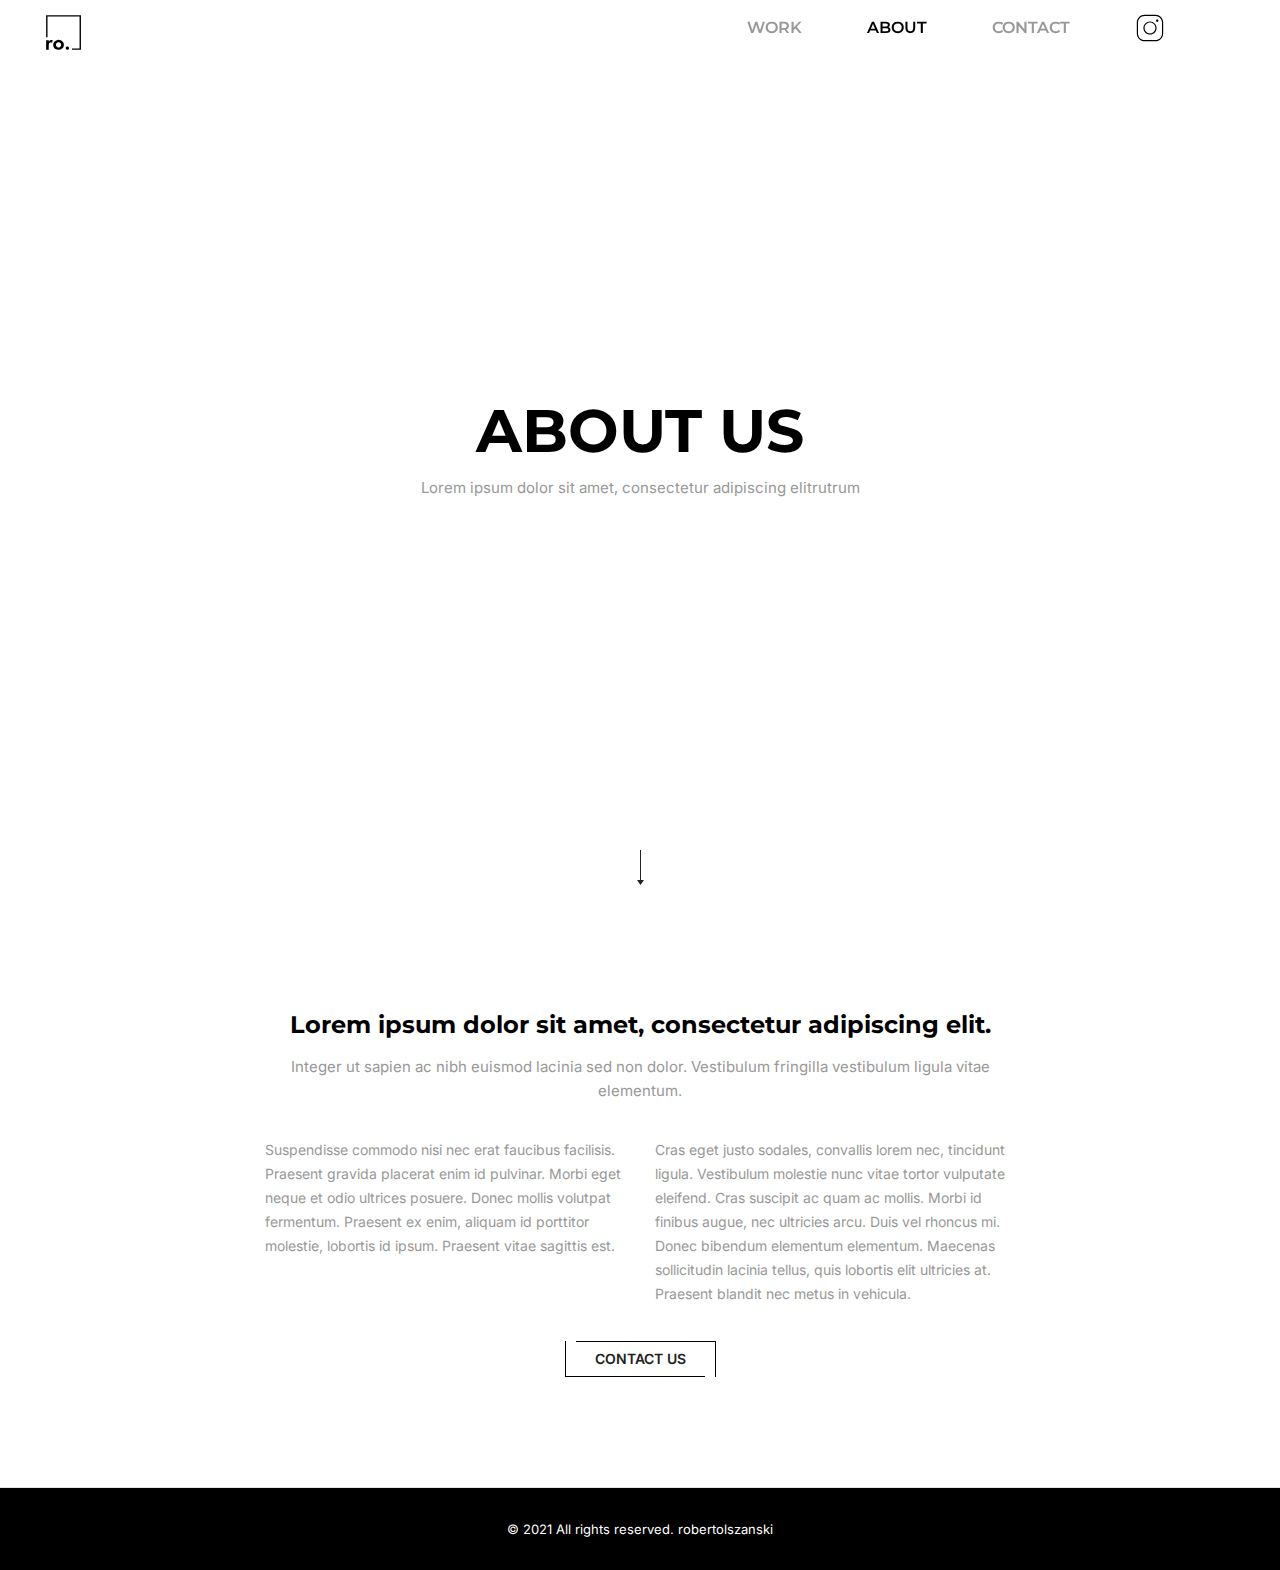
<file: about.html>
<!DOCTYPE html>
<html>

<head>
    <meta http-equiv="content-type" content="text/html; charset=utf-8" />
    <meta name="format-detection" content="telephone=no" />
    <meta name="apple-mobile-web-app-capable" content="yes" />
    <meta name="viewport"
        content="width=device-width, initial-scale=1, maximum-scale=1.0, user-scalable=no, minimal-ui" />
    <link href='https://fonts.googleapis.com/css?family=Inconsolata:400,700' rel='stylesheet' type='text/css'>
    <link href='https://fonts.googleapis.com/css?family=Montserrat:400,700' rel='stylesheet' type='text/css'>
    <link href='https://fonts.googleapis.com/css?family=Droid+Serif:400italic,700italic' rel='stylesheet'
        type='text/css'>

    <link href="css/bootstrap.min.css" rel="stylesheet" type="text/css" />
    <link href="css/bootstrap.extension.css" rel="stylesheet" type="text/css" />
    <link href="css/font-awesome.min.css" rel="stylesheet" type="text/css" />
    <link href="css/style.css" rel="stylesheet" type="text/css" />
    <link href="css/swiper.css" rel="stylesheet" type="text/css" />
    <link rel="shortcut icon" href="img/LOGO_DUŻE_BLACK.svg" />
    <title>robertolszanski</title>

    <style>
        @media(max-width:600px) {
            .page-height {
                height: 300px !important;
                min-height: 300px !important;
            }
        }
    </style>
</head>

<body class="fonts-8" style="overflow-y: scroll ;">

    <!-- LOADER -->
    <div id="loader-wrapper"></div>

    <div id="content-block">
        <!-- HEADER -->
        <!-- HEADER -->
        <header class="type-4 fixed dark">
            <div class="wide-container-fluid">
                <div class="row">
                    <div class="col-xs-6 col-sm-2">
                        <a class="logo" href="index.html"><img src="img/LOGO_DUŻE_WHITE.svg" alt="" /></a>
                    </div>
                    <div class="col-xs-6 col-sm-10 text-right">

                        <div class="navigation-wrapper">

                            <a href="index.html" class="logo responsive"><img src="img/LOGO_DUŻE_WHITE.svg"
                                    alt="" /></a>

                            <div class="navigation-overflow">
                                <nav class="text-left clearfix">
                                    <ul>
                                        <li class="">
                                            <a href="work.html">Work</a>
                                        </li>
                                        <li class="active">
                                            <a href="about.html">About</a>
                                        </li>
                                        <li>
                                            <a href="contact.html">Contact</a>
                                        </li>
                                      <li>
                                             <a target="_blank" href="https://www.instagram.com/robert_olszanski/">
                                                <svg xmlns="http://www.w3.org/2000/svg" x="0px" y="0px" width="30"
                                                    height="30" viewBox="0 0 172 172" style=" fill:#000000;">
                                                    <g fill="none" fill-rule="nonzero" stroke="none" stroke-width="1"
                                                        stroke-linecap="butt" stroke-linejoin="miter"
                                                        stroke-miterlimit="10" stroke-dasharray="" stroke-dashoffset="0"
                                                        font-family="none" font-weight="none" font-size="none"
                                                        text-anchor="none" style="mix-blend-mode: normal">
                                                        <path d="M0,172v-172h172v172z" fill="none"></path>
                                                        <g fill="#000">
                                                            <path
                                                                d="M55.04,10.32c-24.65626,0 -44.72,20.06374 -44.72,44.72v61.92c0,24.65626 20.06374,44.72 44.72,44.72h61.92c24.65626,0 44.72,-20.06374 44.72,-44.72v-61.92c0,-24.65626 -20.06374,-44.72 -44.72,-44.72zM55.04,17.2h61.92c20.9375,0 37.84,16.9025 37.84,37.84v61.92c0,20.9375 -16.9025,37.84 -37.84,37.84h-61.92c-20.9375,0 -37.84,-16.9025 -37.84,-37.84v-61.92c0,-20.9375 16.9025,-37.84 37.84,-37.84zM127.28,37.84c-3.79972,0 -6.88,3.08028 -6.88,6.88c0,3.79972 3.08028,6.88 6.88,6.88c3.79972,0 6.88,-3.08028 6.88,-6.88c0,-3.79972 -3.08028,-6.88 -6.88,-6.88zM86,48.16c-20.85771,0 -37.84,16.98229 -37.84,37.84c0,20.85771 16.98229,37.84 37.84,37.84c20.85771,0 37.84,-16.98229 37.84,-37.84c0,-20.85771 -16.98229,-37.84 -37.84,-37.84zM86,55.04c17.13948,0 30.96,13.82052 30.96,30.96c0,17.13948 -13.82052,30.96 -30.96,30.96c-17.13948,0 -30.96,-13.82052 -30.96,-30.96c0,-17.13948 13.82052,-30.96 30.96,-30.96z">
                                                            </path>
                                                        </g>
                                                    </g>
                                                </svg>
                                            </a>
                                        </li>
                                    </ul>
                                </nav>
                            </div>



                        </div>

                        <div class="hamburger-icon open-navigation hunbgwithwh">
                            <span></span>
                            <span></span>
                            <span></span>
                        </div>


                    </div>
                </div>
            </div>
            <div class="close-layer toggle-visibility">
                <div class="button-close"></div>
            </div>
        </header>
        <div class="page-height">

            <div class="homepage-14-container">

                <div class="homepage-14-slider style-1">




                    <div class="full-size valign-middle">
                        <div class="valign-text-wrapper text-center">
                            <div class="slide-title h2"><b style="color: #000 !important;">ABOUT US</b></div>
                            <div class="empty-space col-xs-b15"></div>
                            <div class="banner-max-width">
                                <div class="slide-description simple-article large grey">Lorem ipsum dolor sit amet,
                                    consectetur adipiscing elitrutrum</div>
                            </div>
                        </div>
                    </div>
                    <div class="scroll-button style-3 hidden-xs"></div>
                </div>

            </div>
        </div>

        <div class="empty-space col-xs-b15 col-sm-b110"></div>

        <div class="container">
            <div class="row">
                <div class="col-md-8 col-md-offset-2 text-center">
                    <div class="h4"><b>Lorem ipsum dolor sit amet, consectetur adipiscing elit.</b></div>
                    <div class="col-xs-b15"></div>
                    <div class="simple-article grey large">
                        <p> Integer ut sapien ac nibh euismod lacinia sed non dolor. Vestibulum fringilla vestibulum
                            ligula vitae elementum. </p>
                    </div>
                    <div class="empty-space col-xs-b35"></div>
                    <div class="row">
                        <div class="col-sm-6 text-left">
                            <div class="simple-article grey">
                                <p>Suspendisse commodo nisi nec erat faucibus facilisis. Praesent gravida placerat enim
                                    id pulvinar. Morbi eget neque et odio ultrices posuere. Donec mollis volutpat
                                    fermentum. Praesent ex enim, aliquam id porttitor molestie, lobortis id ipsum.
                                    Praesent vitae sagittis est.</p>
                            </div>
                        </div>
                        <div class="col-sm-6 text-left">
                            <div class="simple-article grey">
                                <p>Cras eget justo sodales, convallis lorem nec, tincidunt ligula. Vestibulum molestie
                                    nunc vitae tortor vulputate eleifend. Cras suscipit ac quam ac mollis. Morbi id
                                    finibus augue, nec ultricies arcu. Duis vel rhoncus mi. Donec bibendum elementum
                                    elementum. Maecenas sollicitudin lacinia tellus, quis lobortis elit ultricies at.
                                    Praesent blandit nec metus in vehicula.</p>
                            </div>
                        </div>
                    </div>
                    <div class="empty-space col-xs-b35"></div>
                    <a href="./contact.html" class="button type-3 ">CONTact us</a>
                </div>
            </div>

            <div class="empty-space col-xs-b55 col-sm-b110"></div>


        </div>







        <!-- FOOTER -->
        <div class="grey-line"></div>
        <footer>
            <div class="container">
                <div class="row">
                    <div class="col-md-12 col-xs-text-center col-md-text-left col-sm-b10 col-md-b0">
                        <div class="copyright">
                            <div class="simple-article small grey transparent">
                                &copy; 2021 All rights reserved.
                                robertolszanski
                            </div>
                        </div>
                    </div>
                </div>
            </div>
        </footer>
    </div>

    <script src="js/jquery-2.1.4.min.js"></script>
    <script src="js/swiper.jquery.min.js"></script>
    <script src="js/global.js"></script>

</body>

</html>
</file>
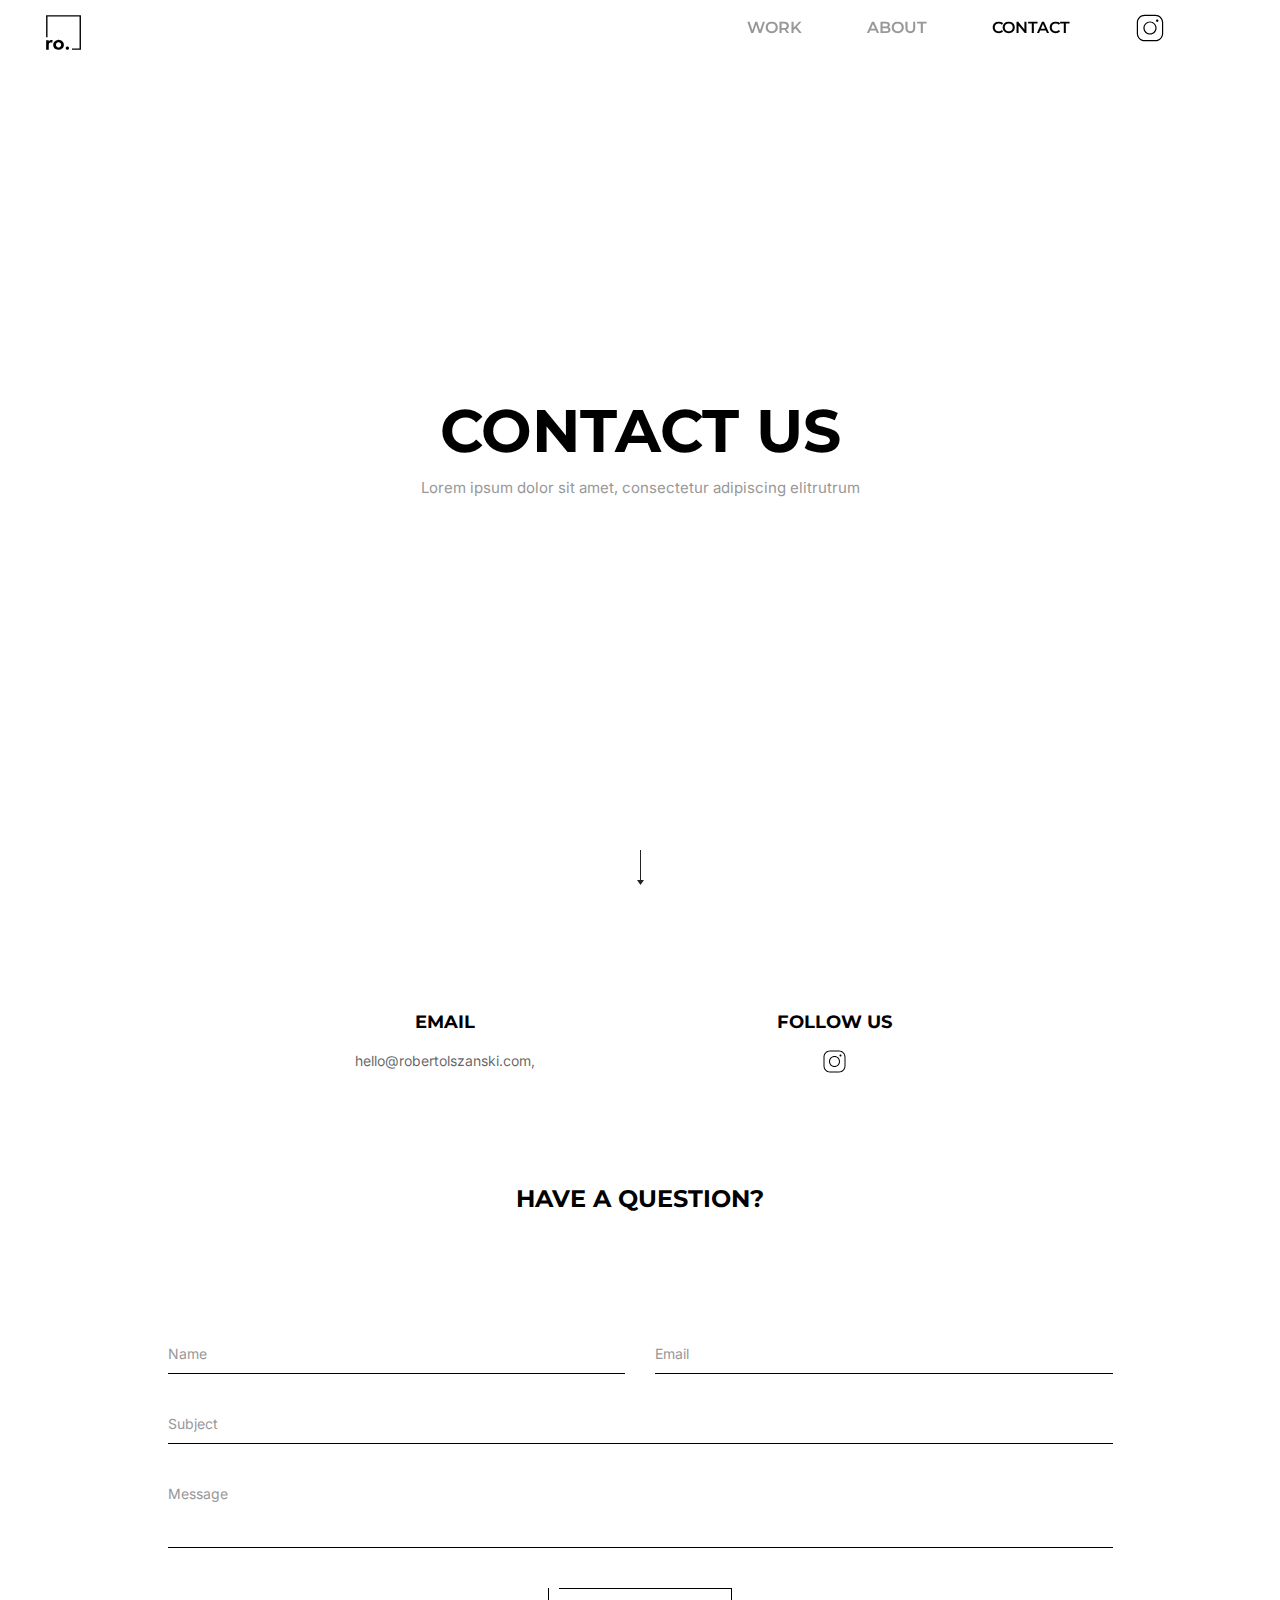
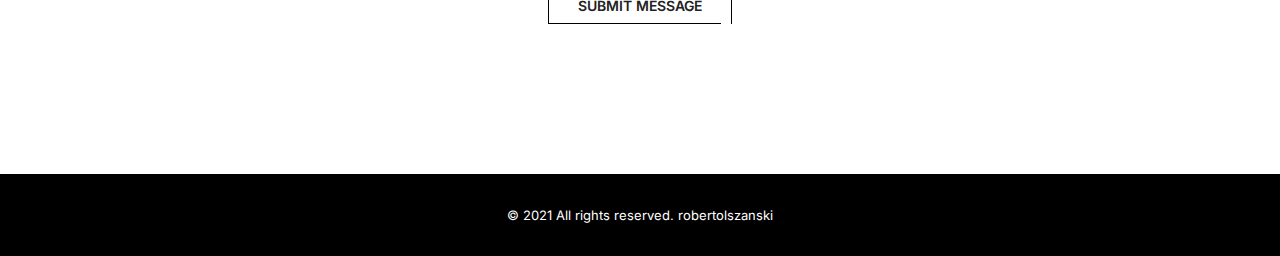
<file: contact.html>
<!DOCTYPE html>
<html>

<head>
    <meta http-equiv="content-type" content="text/html; charset=utf-8" />
    <meta name="format-detection" content="telephone=no" />
    <meta name="apple-mobile-web-app-capable" content="yes" />
    <meta name="viewport"
        content="width=device-width, initial-scale=1, maximum-scale=1.0, user-scalable=no, minimal-ui" />
    <link href='https://fonts.googleapis.com/css?family=Inconsolata:400,700' rel='stylesheet' type='text/css'>
    <link href='https://fonts.googleapis.com/css?family=Montserrat:400,700' rel='stylesheet' type='text/css'>
    <link href='https://fonts.googleapis.com/css?family=Droid+Serif:400italic,700italic' rel='stylesheet'
        type='text/css'>

    <link href="css/bootstrap.min.css" rel="stylesheet" type="text/css" />
    <link href="css/bootstrap.extension.css" rel="stylesheet" type="text/css" />
    <link href="css/font-awesome.min.css" rel="stylesheet" type="text/css" />
    <link href="css/style.css" rel="stylesheet" type="text/css" />
    <link href="css/swiper.css" rel="stylesheet" type="text/css" />
    <link rel="shortcut icon" href="img/LOGO_DUŻE_BLACK.svg" />
    <title>robertolszanski</title>

    <style>
        @media(max-width:600px) {
            .page-height {
                height: 300px !important;
                min-height: 300px !important;
            }
        }
    </style>
</head>

<body class="fonts-8">

    <!-- LOADER -->
    <div id="loader-wrapper"></div>



    <div id="content-block">
        <!-- HEADER -->
        <header class="type-4 fixed dark">
            <div class="wide-container-fluid">
                <div class="row">
                    <div class="col-xs-6 col-sm-2">
                        <a class="logo" href="index.html"><img src="img/LOGO_DUŻE_WHITE.svg" alt="" /></a>
                    </div>
                    <div class="col-xs-6 col-sm-10 text-right">

                        <div class="navigation-wrapper">

                            <a href="index.html" class="logo responsive"><img src="img/LOGO_DUŻE_WHITE.svg"
                                    alt="" /></a>

                            <div class="navigation-overflow">
                                <nav class="text-left clearfix">
                                    <ul>
                                        <li class="">
                                            <a href="work.html">Work</a>
                                        </li>
                                        <li>
                                            <a href="about.html">About</a>
                                        </li>
                                        <li class="active">
                                            <a href="contact.html">Contact</a>
                                        </li>
                                   <li>
                                            
                                             <a class="" target="_blank" href="https://www.instagram.com/robert_olszanski/">
                                                <svg xmlns="http://www.w3.org/2000/svg" x="0px" y="0px" width="30"
                                                    height="30" viewBox="0 0 172 172" style=" fill:#000000;">
                                                    <g fill="none" fill-rule="nonzero" stroke="none" stroke-width="1"
                                                        stroke-linecap="butt" stroke-linejoin="miter"
                                                        stroke-miterlimit="10" stroke-dasharray="" stroke-dashoffset="0"
                                                        font-family="none" font-weight="none" font-size="none"
                                                        text-anchor="none" style="mix-blend-mode: normal">
                                                        <path d="M0,172v-172h172v172z" fill="none"></path>
                                                        <g fill="#000">
                                                            <path
                                                                d="M55.04,10.32c-24.65626,0 -44.72,20.06374 -44.72,44.72v61.92c0,24.65626 20.06374,44.72 44.72,44.72h61.92c24.65626,0 44.72,-20.06374 44.72,-44.72v-61.92c0,-24.65626 -20.06374,-44.72 -44.72,-44.72zM55.04,17.2h61.92c20.9375,0 37.84,16.9025 37.84,37.84v61.92c0,20.9375 -16.9025,37.84 -37.84,37.84h-61.92c-20.9375,0 -37.84,-16.9025 -37.84,-37.84v-61.92c0,-20.9375 16.9025,-37.84 37.84,-37.84zM127.28,37.84c-3.79972,0 -6.88,3.08028 -6.88,6.88c0,3.79972 3.08028,6.88 6.88,6.88c3.79972,0 6.88,-3.08028 6.88,-6.88c0,-3.79972 -3.08028,-6.88 -6.88,-6.88zM86,48.16c-20.85771,0 -37.84,16.98229 -37.84,37.84c0,20.85771 16.98229,37.84 37.84,37.84c20.85771,0 37.84,-16.98229 37.84,-37.84c0,-20.85771 -16.98229,-37.84 -37.84,-37.84zM86,55.04c17.13948,0 30.96,13.82052 30.96,30.96c0,17.13948 -13.82052,30.96 -30.96,30.96c-17.13948,0 -30.96,-13.82052 -30.96,-30.96c0,-17.13948 13.82052,-30.96 30.96,-30.96z">
                                                            </path>
                                                        </g>
                                                    </g>
                                                </svg>
                                            </a>
                                        </li>
                                    </ul>
                                </nav>
                            </div>
                        </div>

                        <div class="hamburger-icon open-navigation">
                            <span></span>
                            <span></span>
                            <span></span>
                        </div>


                    </div>
                </div>
            </div>
            <div class="close-layer toggle-visibility">
                <div class="button-close"></div>
            </div>
        </header>

        <div class="contacts-wrapper-1">
            <div class="page-height">

                <div class="homepage-14-container">

                    <div class="homepage-14-slider style-1">




                        <div class="full-size valign-middle">
                            <div class="valign-text-wrapper text-center">
                                <div class="slide-title h2"><b style="color: #000 !important;">CONTACT US</b></div>
                                <div class="empty-space col-xs-b15"></div>
                                <div class="banner-max-width">
                                    <div class="slide-description simple-article large grey">Lorem ipsum dolor sit amet,
                                        consectetur adipiscing elitrutrum</div>
                                </div>
                            </div>
                        </div>
                        <div class="scroll-button style-3 hidden-xs"></div>
                    </div>

                </div>
            </div>
            <div class="container">
                <div class="empty-space col-xs-b25 col-sm-b50 hidden-xs"></div>
                <div class="empty-space col-xs-b30 col-sm-b60 hidden-xs"></div>


                <div class="row">

                    <div class="col-sm-2">

                    </div>

                    <div class="col-sm-4">
                        <div class="contacts-entry">
                            <div class="h4 small"><b>EMAIL</b></div>
                            <div class="empty-space col-xs-b15"></div>
                            <div class="simple-article transparent">
                                <a class="mouseover-simple"
                                    href="mailto:hello@robertolszanski.com,">hello@robertolszanski.com,</a><br />

                            </div>
                        </div>
                        <div class="empty-space col-xs-b25 col-sm-b0"></div>
                    </div>
                    <div class="col-sm-4">
                        <div class="contacts-entry">
                            <div class="h4 small"><b>FOLLOW US</b></div>
                            <div class="empty-space col-xs-b15"></div>
                            <div class="follow">
                                <a class="" target="_blank" href="https://www.instagram.com/robert_olszanski/">
                                    <svg xmlns="http://www.w3.org/2000/svg" x="0px" y="0px" width="25" height="25"
                                        viewBox="0 0 172 172" style=" fill:#000000;">
                                        <g fill="none" fill-rule="nonzero" stroke="none" stroke-width="1"
                                            stroke-linecap="butt" stroke-linejoin="miter" stroke-miterlimit="10"
                                            stroke-dasharray="" stroke-dashoffset="0" font-family="none"
                                            font-weight="none" font-size="none" text-anchor="none"
                                            style="mix-blend-mode: normal">
                                            <path d="M0,172v-172h172v172z" fill="none"></path>
                                            <g fill="#000000">
                                                <path
                                                    d="M55.04,10.32c-24.65626,0 -44.72,20.06374 -44.72,44.72v61.92c0,24.65626 20.06374,44.72 44.72,44.72h61.92c24.65626,0 44.72,-20.06374 44.72,-44.72v-61.92c0,-24.65626 -20.06374,-44.72 -44.72,-44.72zM55.04,17.2h61.92c20.9375,0 37.84,16.9025 37.84,37.84v61.92c0,20.9375 -16.9025,37.84 -37.84,37.84h-61.92c-20.9375,0 -37.84,-16.9025 -37.84,-37.84v-61.92c0,-20.9375 16.9025,-37.84 37.84,-37.84zM127.28,37.84c-3.79972,0 -6.88,3.08028 -6.88,6.88c0,3.79972 3.08028,6.88 6.88,6.88c3.79972,0 6.88,-3.08028 6.88,-6.88c0,-3.79972 -3.08028,-6.88 -6.88,-6.88zM86,48.16c-20.85771,0 -37.84,16.98229 -37.84,37.84c0,20.85771 16.98229,37.84 37.84,37.84c20.85771,0 37.84,-16.98229 37.84,-37.84c0,-20.85771 -16.98229,-37.84 -37.84,-37.84zM86,55.04c17.13948,0 30.96,13.82052 30.96,30.96c0,17.13948 -13.82052,30.96 -30.96,30.96c-17.13948,0 -30.96,-13.82052 -30.96,-30.96c0,-17.13948 13.82052,-30.96 30.96,-30.96z">
                                                </path>
                                            </g>
                                        </g>
                                    </svg>
                                </a>

                            </div>
                        </div>
                    </div>

                    <div class="col-sm-2">

                    </div>

                </div>

                <div class="empty-space col-xs-b55 col-sm-b110"></div>

                <div class="row">
                    <div class="col-md-8 col-md-offset-2 text-center">
                        <div class="h4"><b>HAVE A QUESTION?</b></div>
                    </div>
                </div>

                <div class="empty-space col-xs-b90 col-sm-b120"></div>
            </div>
        </div>

        <div class="container">
            <div class="contacts-form-1-align">
                <div class="row">
                    <div class="col-xs-10 col-xs-offset-1">
                        <div class="empty-space col-xs-b60"></div>

                        <form class="contact-form">
                            <div class="row col-xs-b30">
                                <div class="col-sm-6 col-xs-b30 col-sm-b0">
                                    <div class="input-wrapper">
                                        <input name="name" class="input" type="text">
                                        <label>Name</label>
                                        <span></span>
                                    </div>
                                </div>
                                <div class="col-sm-6">
                                    <div class="input-wrapper">
                                        <input name="email" class="input" type="text">
                                        <label>Email</label>
                                        <span></span>
                                    </div>
                                </div>
                            </div>
                            <div class="row col-xs-b30">
                                <div class="col-sm-12">
                                    <div class="input-wrapper">
                                        <input name="subject" class="input" type="text">
                                        <label>Subject</label>
                                        <span></span>
                                    </div>
                                </div>
                            </div>
                            <div class="row">
                                <div class="col-sm-12">
                                    <div class="input-wrapper">
                                        <textarea name="message" class="input"></textarea>
                                        <label>Message</label>
                                        <span></span>
                                    </div>
                                </div>
                            </div>

                            <div class="empty-space col-xs-b40"></div>

                            <div class="text-center">
                                <div class="button type-3">submit message<input type="submit" /></div>
                            </div>
                        </form>

                        <div class="empty-space col-xs-b60"></div>
                    </div>
                </div>
            </div>
        </div>





        <!-- FOOTER -->
        <footer>
            <div class="container">
                <div class="row">
                    <div class="col-md-12 col-xs-text-center col-md-text-left col-sm-b10 col-md-b0">
                        <div class="copyright">
                            <div class="simple-article small grey transparent">
                                &copy; 2021 All rights reserved.
                                robertolszanski
                            </div>
                        </div>

                    </div>

                </div>
            </div>
        </footer>
    </div>

    <div class="text-popup overlay">
        <div class="animation-wrapper full-size"></div>
        <div class="content-wrapper full-size">
            <div class="cell-view page-height">
                <div class="container">
                    <div class="row">
                        <div class="col-md-6 col-md-offset-3 text-center">
                            <div class="h2 small"><b class="text-popup-title"></b></div>
                            <div class="empty-space col-xs-b15"></div>
                            <div class="simple-article transparent text-popup-message"></div>
                        </div>
                    </div>
                </div>
            </div>
        </div>
        <a class="button-close"></a>
    </div>

    <script src="js/jquery-2.1.4.min.js"></script>
    <script src="js/swiper.jquery.min.js"></script>
    <script src="js/jquery.mousewheel.min.js"></script>
    <script src="js/global.js"></script>

    <!-- CONTACT -->
    <script src="js/contact.form.js"></script>

</body>

</html>
</file>
<file: css/style.css>
@import url('https://fonts.googleapis.com/css2?family=Inter:wght@100;200;300;400;500;600;700;800;900&display=swap');

html,
body,
div,
span,
applet,
object,
iframe,
h1,
h2,
h3,
h4,
h5,
h6,
p,
blockquote,
pre,
a,
abbr,
acronym,
address,
big,
cite,
code,
del,
dfn,
em,
img,
ins,
kbd,
q,
s,
samp,
small,
strike,
strong,
sub,
sup,
tt,
var,
b,
u,
i,
center,
dl,
dt,
dd,
ol,
ul,
li,
fieldset,
form,
label,
legend,
table,
caption,
tbody,
tfoot,
thead,
tr,
th,
td,
article,
aside,
canvas,
details,
embed,
figure,
figcaption,
footer,
header,
hgroup,
menu,
nav,
output,
ruby,
section,
summary,
time,
mark,
audio,
video {
	margin: 0;
	padding: 0;
	border: 0;
	font-size: 100%;
	font: inherit;
	vertical-align: baseline;
}

h1,
h2,
h3,
h4,
h5,
h6 {
	font-weight: 400;
}

/* HTML5 display-role reset for older browsers */
article,
aside,
details,
figcaption,
figure,
footer,
header,
hgroup,
menu,
nav,
section {
	display: block;
}

blockquote,
q {
	quotes: none;
}

blockquote:before,
blockquote:after,
q:before,
q:after {
	content: '';
	content: none;
}

body * {
	-webkit-text-size-adjust: none;

}

.clear {
	clear: both;
	/* overflow: hidden; */ 
	height: 0px;
	font-size: 0px;
	display: block;
}

input:focus,
select:focus,
textarea:focus,
button:focus {
	outline: none;
}

input,
textarea,
select {
	font-weight: 400;
	-webkit-appearance: none;
	appearance: none;
	border-radius: 0;
	background: none;
	border: none;
	margin: 0;
	width: 100%;
}

textarea {
	display: block;
	resize: none;
	overflow: auto;
}

select::-ms-expand {
	display: none;
}

input[type="submit"],
input[type="file"] {
	position: absolute;
	left: 0;
	top: 0;
	width: 100%;
	height: 100%;
	opacity: 0;
	border: none;
	cursor: pointer;
	z-index: 1;
}

a,
a:link,
a:visited,
a:active,
a:hover {
	cursor: pointer;
	text-decoration: none;
	outline: none;
}

body {
	font-weight: 400;
	font-size: 14px;
	line-height: 1;
}

b,
strong {
	font-weight: 700;
}

i {
	font-family: 'Inter', sans-serif;
	font-style: italic;
}

ul,
ol {
	list-style: none;
}

a {
	color: inherit;
}

blockquote .small:before,
blockquote footer:before,
blockquote small:before {
	content: "";
}

blockquote .small,
blockquote footer,
blockquote small {
	color: #222;
}

.noscroll {
	overflow-y: hidden !important;
}
.workcontact{
	max-width: 800px !important;
	margin: auto;
}
.text2fran {
	box-sizing: border-box;
	word-break: break-word;
	word-wrap: break-word;
	transition: color 0.5s ease;
	font-family: 'Inter', sans-serif !important;
	font-size: 100px !important;
	text-align: left !important;
	    line-height: normal !important;
}

.bgdark {
	background-color: #333;
}
.bgblack{
	background-color: #000;
}

/*-------------------------------------------------------------------------------------------------------------------------------*/
/* 02 - GLOBAL SETTINGS */
/*-------------------------------------------------------------------------------------------------------------------------------*/
/*main*/
#content-block {
	position: relative;
	/* .copyright .simple-article */
	left: 0;
}

#content-block *:last-child:not(.empty-space) {
	margin-bottom: 0;
}

.container {
	max-width: 100%;
}

@media (min-width: 992px) {
	body.min-height .page-height {
		height: 100vh !important;
		/* overflow: hidden; */
	}
}

.wide-container {
	margin: 0 auto;
	padding: 0 150px;
	height: 100%;
	position: relative;
}

.wide-container-fluid {
	position: relative;
	padding: 0 50px;
}

.wide-container-fluid.wide-paddings {
	padding: 0 115px;
}

.toggle-visibility {
	opacity: 0;
	visibility: hidden;
}

.toggle-visibility.active,
body.mobile .toggle-visibility {
	opacity: 1;
	visibility: visible;
}

body.mobile .toggle-visibility {
	display: none;
}

body.mobile .toggle-visibility.active {
	display: block;
}

.slide-title,
.slide-description,
.empty-space {
	display: block;
}

.empty-space:after {
	content: "";
	display: block;
	clear: both;
}

.overflow-hidden {
	/* overflow: hidden; */
}

html.overflow-hidden body {
	/* /* overflow: hidden; */ */
}

/*table*/
.table-view {
	height: 100%;
	width: 100%;
	display: table;
}

.row-view {
	display: table-row;
}

.cell-view {
	display: table-cell;
	vertical-align: middle;
	width: 10000px;
}

/*body selection*/
body ::selection {
	color: white;
	background: black;
}

body ::-moz-selection {
	color: white;
	background: black;
}

/*helper classes*/
.nopadding,
.nopadding>*[class*="col"] {
	padding-left: 0;
	padding-right: 0;
	margin-left: 0;
	margin-right: 0;
}

.line-through {
	display: inline-block;
	position: relative;
}

.line-through:after {
	position: absolute;
	width: 100%;
	height: 1px;
	left: 0;
	top: 50%;
	background: currentColor;
	content: "";
}

.clearfix:after {
	content: "";
	display: block;
	clear: both;
}

.valign-middle {
	display: -ms-flexbox;
	display: -webkit-flex;
	display: flex;

	-ms-flex-align: center;
	-webkit-align-items: center;
	-webkit-box-align: center;

	align-items: center;
}

.page-height {
	position: relative;
}

.full-size {
	position: absolute;
	left: 0;
	top: 0;
	width: 100%;
	height: 100%;
}

.text-left {
	text-align: left;
}

.text-center {
	text-align: center;
}

.text-right {
	text-align: right;
}

.hidden {
	display: none !important;
}

.visible {
	display: block !important;
}

.inline-indent {
	width: 10px;
	height: 1px;
	background: currentColor;
	display: inline-block;
	vertical-align: middle;
	margin-right: 10px;
	position: relative;
	top: -1px;
}

.fixed-background {
	background-size: cover;
	background-position: center top;
	background-attachment: fixed;
}

body.mobile .fixed-background {
	background-attachment: scroll;
}

.label {
	white-space: normal;
}

/*loader*/
#loader-wrapper {
	position: fixed;
	left: -100px;
	top: -100px;
	right: -100px;
	bottom: -100px;
	background: #fff;
	z-index: 12;
}

/*arrow pagination*/
.slider-click {
	font-size: 12px;
	line-height: 30px;
	color: #989898;
	position: absolute;
	left: 0;
	top: 50%;
	margin-top: -16px;
	height: 30px;
	cursor: pointer;
}

.slider-click.right {
	left: auto;
	right: 0;
}

.slider-click .arrow {
	width: 18px;
	height: 18px;
	position: absolute;
	left: 3px;
	top: 50%;
	margin-top: -5px;
	border-left: 2px currentColor solid;
	border-bottom: 2px currentColor solid;
	transform: rotate(45deg);
	-webkit-transform: rotate(45deg);
}

.slider-click.right .arrow {
	left: auto;
	right: 3px;
	transform: rotate(-135deg);
	-webkit-transform: rotate(-135deg);
}

.slider-click .number {
	position: absolute;
	left: 10px;
	width: 53px;
}

.slider-click.right .number {
	left: auto;
	right: 10px;
}

.slider-click .left {
	text-align: right;
	float: left;
	width: 23px;
	height: 30px;
	position: relative;
	top: -8px;
}

.slider-click .right {
	float: right;
	width: 23px;
	height: 30px;
	position: relative;
	top: 8px;
}

.slider-click .middle {
	position: absolute;
	left: 50%;
	top: 50%;
	width: 1px;
	height: 20px;
	margin-top: -10px;
	background: currentColor;
	transform: rotate(22deg);
	-webkit-transform: rotate(22deg);
}

.slider-click:hover {
	color: #000;
}

.slider-click:hover .middle {
	height: 40px;
	margin-top: -20px;
}

.slider-click:hover .left {
	top: -4px;
}

.slider-click:hover .right {
	top: 4px;
}

.slider-click.disabled {
	opacity: 0;
	cursor: default;
}

.slider-click.light {
	color: rgba(255, 255, 255, .8);
}

.slider-click.light:hover {
	color: rgba(255, 255, 255, 1);
}

.slider-click .preview-entry {
	position: absolute;
	left: 63px;
	top: 50%;
	margin-top: -60px;
	z-index: 2;
	background-size: cover;
	background-position: center center;
	opacity: 0;
	transform: perspective(500px) rotateY(90deg);
	-webkit-transform: perspective(500px) rotateY(90deg);
	transform-origin: 0 50%;
	-webkit-transform-origin: 0 50%;
	width: 160px;
	height: 120px;
}

.slider-click.right .preview-entry {
	transform: perspective(500px) rotateY(-90deg);
	-webkit-transform: perspective(500px) rotateY(-90deg);
	transform-origin: 100% 50%;
	-webkit-transform-origin: 100% 50%;
	left: auto;
	right: 63px;
}

.slider-click:hover .preview-entry.active {
	transform: perspective(1000px) rotateY(0deg);
	-webkit-transform: perspective(1000px) rotateY(0deg);
	opacity: 1;
}

/*mouseover*/
.mouseover {
	 /* overflow: hidden; */ 
	background-size: cover;
	background-position: center top;
}

.mouseover:after {
	position: absolute;
	left: 0;
	top: 0;
	width: 100%;
	height: 100%;
	background: rgba(0, 0, 0, 0);
	content: "";
}

.mouseover:hover:after {
	/* background: rgba(0, 0, 0, .4); */
}

.mouseover:hover:before {
	transform: rotate(0deg);
	-webkit-transform: rotate(0deg);
	opacity: 1;
}

.mouseover-helper-frame {
	z-index: 1;
	position: absolute;
	left: 40px;
	top: 40px;
	right: 40px;
	bottom: 40px;
	opacity: 0;
}

.mouseover:hover .mouseover-helper-frame {
	opacity: 1;
}

.mouseover-helper-frame:before,
.mouseover-helper-frame:after {
	border: 1px rgba(255, 255, 255, .4) solid;
	content: "";
	position: absolute;
	width: 0%;
	height: 0%;
}

.mouseover:hover .mouseover-helper-frame:before,
.mouseover:hover .mouseover-helper-frame:after {
	width: 100%;
	height: 100%;
}

.mouseover-helper-frame:before {
	border-top-color: transparent;
	border-right-color: transparent;
	left: 0;
	bottom: 0;
}

.mouseover-helper-frame:after {
	border-bottom-color: transparent;
	border-left-color: transparent;
	right: 0;
	top: 0;
}

.mouseover-helper-icon {
	width: 69px;
	height: 69px;
	position: absolute;
	left: 50%;
	top: 50%;
	margin: -34.5px 0 0 -34.5px;
	z-index: 1;
	transform: rotate(45deg);
	-webkit-transform: rotate(45deg);
	opacity: 0;
}

.mouseover-helper-icon:before {
	width: 100%;
	height: 1px;
	left: 50%;
	margin-left: -34.5px;
	top: 34px;
	content: "";
	background: #fff;
	position: absolute;
}

.mouseover-helper-icon:after {
	height: 100%;
	width: 1px;
	top: 50%;
	margin-top: -34.5px;
	left: 34px;
	content: "";
	background: #fff;
	position: absolute;
}

.mouseover:hover .mouseover-helper-icon {
	transform: rotate(0deg);
	-webkit-transform: rotate(0deg);
	opacity: 1;
}

body.mobile .mouseover .mouseover-helper-frame,
body.mobile .mouseover .mouseover-helper-icon,
body.mobile .mouseover:after {
	display: none;
}

.mouseover-simple {
	position: relative;
	display: inline-block;
	white-space: nowrap;
}

.mouseover-simple:after,
.mouseover-simple:before {
	content: "";
	position: absolute;
	height: 1px;
	right: 50%;
	left: 50%;
	background: currentColor;
	top: 98%;
}

.mouseover-simple.size-1:after,
.mouseover-simple.size-1:before {
	height: 2px;
	margin-top: -2px;
}

.mouseover-simple:before {
	left: 50%;
	right: 50%;
}

.mouseover-simple:hover:after,
.mouseover-simple.active:after {
	left: -5px;
}

.mouseover-simple:hover:before,
.mouseover-simple.active:before {
	right: -5px;
}

.blog-mouseover-1 {
	background: url(../img/blog-mouseover-pixel-1.png) repeat-y;
	background-size: 100000px 34px;
	background-position: -100000px 5px;
	-webkit-transition: all 0.3s ease-out;
	transition: all 0.3s ease-out;
}

.blog-mouseover-1:hover {
	background-position: 0 5px;
	-webkit-transition: all 60s ease-out;
	transition: all 60s ease-out;
}

.blog-mouseover-2 {
	background: url(../img/blog-mouseover-pixel-2.png) repeat-y;
	background-size: 100000px 24px;
	background-position: -100000px -1px;
	-webkit-transition: all 0.3s ease-out;
	transition: all 0.3s ease-out;
}

.blog-mouseover-2:hover {
	background-position: 0 -1px;
	-webkit-transition: all 60s ease-out;
	transition: all 60s ease-out;
}

.h5.blog-mouseover-2 {
	background-position: -100000px -2px;
}

.h5.blog-mouseover-2:hover {
	background-position: 0 -2px;
}

.blog-mouseover-3 {
	background: url(../img/blog-mouseover-pixel-3.png) repeat-y;
	background-size: 100000px 30px;
	background-position: -100000px 2px;
	-webkit-transition: all 0.3s ease-out;
	transition: all 0.3s ease-out;
}

.blog-mouseover-3:hover {
	background-position: 0 2px;
	-webkit-transition: all 60s ease-out;
	transition: all 60s ease-out;
}

/* Tablets (>=768px)*/
@media (max-width: 991px) {

	.blog-mouseover-1,
	.blog-mouseover-2 {
		background: none;
	}
}

/*poster 3d*/
.poster-3d *,
.poster-3d *:after,
.poster-3d *:before,
.poster-3d:after {
	transition-delay: 0s !important;
	-webkit-transition-delay: 0s !important;
}

.poster-3d.mouseover:hover:after {
	/* background: rgba(0, 0, 0, .15); */
}

.poster-3d *[class*="layer-"] {
	z-index: 1;
}

.poster-3d:not(.animation-disabled),
.poster-3d:not(.animation-disabled) *[class*="layer-"] {
	-webkit-transition: all 0.15s ease-out;
	transition: all 0.15s ease-out;
}

.poster-3d.shadow:hover {
	/* box-shadow: 0 45px 100px rgba(0, 0, 0, 0.4); */
}

.poster-3d .shine {
	opacity: 0;
	z-index: 1;
}

.poster-3d:hover .shine {
	opacity: 1;
}

/**/
.simple-article {
	font-size: 14px;
	line-height: 24px;
	color: #222;
}

.simple-article.small {
	font-size: 13px;
	line-height: 24px;
}

.simple-article.large {
	font-size: 15px;
	line-height: 24px;
}

.simple-article.light {
	color: #fff;
}

.simple-article.grey {
	color: #989898;
}

.simple-article.transparent {
	color: rgba(34, 34, 34, .7);
}

.simple-article.light.transparent {
	color: rgba(255, 255, 255, .7);
}

.simple-article.grey.transparent {
	color: #fff;
}

.simple-article img {
	max-width: 100%;
	height: auto;
	display: block;
}

.simple-article ol {
	counter-reset: number;
}

.simple-article ol li {
	padding-left: 0;
	margin-bottom: 8px;
}

.simple-article ol li:before {
	counter-increment: number;
	content: "#"counter(number);
	color: #10ace0;
	margin-right: 5px;
}

.simple-article ul li {
	margin-bottom: 8px;
}

.simple-article ul li:before {
	content: "";
	width: 15px;
	height: 1px;
	background: currentColor;
	display: inline-block;
	margin: 0 6px 0 15px;
	vertical-align: middle;
	position: relative;
	top: -1px;
}

.simple-article ul.no-dash li:before {
	display: none;
}

.simple-article h1,
.h1,
.simple-article h2,
.h2,
.simple-article h3,
.h3,
.simple-article h4,
.h4,
.simple-article h5,
.h5,
.simple-article h6,
.h6 {
	color: #000;
	margin: 0;
	font-weight: 400;
}

.simple-article.light h1,
.simple-article.light .h1,
.h1.light,
.simple-article.light h2,
.simple-article.light .h2,
.h2.light,
.simple-article.light h3,
.simple-article.light .h3,
.h3.light,
.simple-article.light h4,
.simple-article.light .h4,
.h4.light,
.simple-article.light h5,
.simple-article.light .h5,
.h5.light,
.simple-article.light h6,
.simple-article.light .h6,
.h6.light {
	color: #000;
}

.simple-article h1,
.h1 {
	font-size: 90px;
	line-height: 1em;
}

.simple-article h1.small,
.h1.small {
	font-size: 80px;
	line-height: 1em;
}

.simple-article h2,
.h2 {
	font-size: 60px;
	line-height: 1em;
}

.simple-article h2.small,
.h2.small {
	font-size: 40px;
	line-height: 1em;
}

.simple-article h3,
.h3 {
	font-size: 34px;
	line-height: 1em;
}

.simple-article h3.small,
.h3.small {
	font-size: 28px;
	line-height: 30px;
}

.simple-article h4,
.h4 {
	font-size: 24px;
	line-height: 30px;
}

.simple-article h4.small,
.h4.small {
	font-size: 18px;
	line-height: 24px;
}

.simple-article h5,
.h5 {
	font-size: 16px;
	line-height: 24px;
}

.simple-article h5.small,
.h5.small {
	font-size: 15px;
	line-height: 24px;
}

.simple-article h6,
.h6 {
	font-size: 14px;
	line-height: 24px;
}

.simple-article h6.small,
.h6.small {
	font-size: 12px;
	line-height: 24px;
}

.simple-article a:hover {
	text-decoration: underline;
}

.simple-article a.button:hover,
.simple-article a.mouseover-simple:hover {
	text-decoration: none;
}

.simple-article.border-left {
	padding-left: 30px;
	border-left: 3px #222 solid;
}

.simple-article.light.border-left {
	border-left-color: #fff;
}

.simple-article br {
	line-height: 30px;
}

.title-line {
	margin-bottom: 30px;
}

.title-line span {
	height: 5px;
	width: 30px;
	display: inline-block;
	vertical-align: bottom;
	background: currentColor;
}

/*Phones (<768px)*/
@media (max-width: 767px) {

	.simple-article h1,
	.h1 {
		font-size: 34px;
	}

	.simple-article h1.small,
	.h1.small {
		font-size: 34px;
	}

	.simple-article h2,
	.h2 {
		font-size: 30px;
	}

	.simple-article h2.small,
	.h2.small {
		font-size: 30px;
	}

	.simple-article h3,
	.h3 {
		font-size: 28px;
	}
}

/**/
.button {
	display: inline-block;
	cursor: pointer;
	position: relative;
	text-align: center;
}

.button input {
	opacity: 0;
}

.button.type-1,
.button.type-2 {
	font-size: 13px;
	line-height: 18px;
	color: #989898;
	padding: 6px 0;
	position: relative;
	text-transform: uppercase;
}

.button.type-2 {
	color: rgba(34, 34, 34, .7);
}

.button.type-1 span,
.button.type-2 span {
	color: #222;
}

.button.type-1:hover,
.button.type-2:hover {
	color: #000;
}

.button.type-1:after,
.button.type-2:after {
	position: absolute;
	left: 0;
	bottom: 0;
	width: 100%;
	height: 1px;
	background: #a1a1a1;
	content: "";
}

.button.type-2:after {
	background: #000;
}

.button.type-1:hover:after,
.button.type-2:hover:after {
	bottom: 100%;
	background: #000;
}

.button.type-1.light,
.button.type-2.light {
	color: rgba(255, 255, 255, .7);
}

.button.type-1.light:hover,
.button.type-2.light:hover {
	color: rgba(255, 255, 255, 1) !important;
}

.button.type-1.light span,
.button.type-2.light span {
	color: #fff;
}

.button.type-1.light:after,
.button.type-2.light:after {
	background: #fff !important;
}

.button.type-2:after {
	height: 2px;
}

.button.type-3 {
	color: #000;
	font-size: 14px;
	font-weight: 600;
	padding: 11px 30px;
	text-transform: uppercase;
	position: relative;
}

.button.type-3:before {
	position: absolute;
	left: 0;
	top: 0;
	right: 11px;
	bottom: 0;
	border-left: 1px #000 solid;
	border-bottom: 1px #000 solid;
	content: "";
}

.button.type-3:hover:before {
	left: 11px;
}

.button.type-3:after {
	position: absolute;
	left: 11px;
	top: 0;
	right: 0;
	bottom: 0;
	border-right: 1px #000 solid;
	border-top: 1px #000 solid;
	content: "";
}

.button.type-3:hover:after {
	right: 11px;
}

.button.type-3.light {
	color: #fff;
}

.button.type-3.light:before,
.button.type-3.light:after {
	border-color: #fff;
}

.button.type-3 {
	color: #222;
}

.button.type-3.grey:before,
.button.type-3.grey:after {
	border-color: #474645;
}

.button-close {
	width: 46px;
	height: 46px;
	background: #151515;
	display: block;
	position: absolute;
	right: 0;
	top: 0;
	cursor: pointer;
}

.button-close:before,
.button-close:after {
	width: 14px;
	height: 2px;
	position: absolute;
	left: 50%;
	top: 50%;
	margin: -1px 0 0 -7px;
	content: "";
	background: #fff;
	transform: rotate(45deg);
	-webkit-transform: rotate(45deg);
}

.button-close:after {
	transform: rotate(-45deg);
	-webkit-transform: rotate(-45deg);
}

.button-close:hover {
	background: #fff;
}

.button-close:hover:before,
.button-close:hover:after {
	background: #151515;
}

.button-link {
	font-size: 12px;
	line-height: 30px;
	color: rgba(157, 157, 157, 1);
	text-transform: uppercase;
	display: inline-block;
	position: relative;
	padding: 0 30px;
}

.button-link.light {
	color: #fff;
}

.button-link:before,
.button-link:after {
	width: 16px;
	height: 1px;
	background: rgba(157, 157, 157, .5);
	content: "";
	position: absolute;
	top: 50%;
	left: 0px;
}

.button-link.light:before,
.button-link.light:after {
	background: rgba(255, 255, 255, .5);
}

.button-link:after {
	left: auto;
	right: 0px;
}

.button-link:hover:before {
	left: 5px;
	background: currentColor;
}

.button-link:hover:after {
	right: 5px;
	background: currentColor;
}

.play-button {
	width: 76px;
	height: 76px;
	position: absolute;
	left: 50%;
	top: 50%;
	margin: -38px 0 0 -38px;
	cursor: pointer;
}

.play-button:before {
	position: absolute;
	left: 0;
	top: 0;
	right: 0;
	bottom: 0;
	content: "";
	border-radius: 50%;
	-webkit-border-radius: 50%;
	border: 2px #fff solid;
}

.play-button:hover:before {
	left: -5px;
	top: -5px;
	right: -5px;
	bottom: -5px;
}

.play-button:after {
	position: absolute;
	left: 50%;
	top: 50%;
	margin: -10px 0 0 -8px;
	content: "";
	width: 0;
	height: 0;
	border-style: solid;
	border-width: 10px 0 10px 20px;
	border-color: transparent transparent transparent #fff;
}

/**/
.input-wrapper {
	position: relative;
}

.input-wrapper label {
	font-size: 14px;
	line-height: 12px;
	color: #989898;
	position: absolute;
	left: 0;
	width: 100%;
	top: 14px;
}

.input-wrapper.light label {
	color: rgba(255, 255, 255, .5);
}

.input-wrapper.invalid:after {
	content: "";
	position: absolute;
	left: 0;
	bottom: 0;
	width: 100%;
	height: 1px;
	background: red;
}

.input-wrapper .input {
	height: 40px;
	line-height: 40px;
	font-size: 14px;
	line-height: 40px;
	color: #fff;
	position: relative;
	z-index: 1;
	padding: 0 10px;
}

.input-wrapper.light .input {
	color: #222;
}

.input-wrapper textarea.input {
	height: 74px;
	line-height: 16px;
	padding: 5px 10px;
}

.input-wrapper span {
	position: absolute;
	width: 100%;
	height: 1px;
	background: #000;
	bottom: 0;
	left: 0;
	/* overflow: hidden; */
}

.input-wrapper.light span {
	background: rgba(255, 255, 255, .3);
}

.input-wrapper span:after {
	content: "";
	position: absolute;
	left: 0;
	bottom: 0;
	width: 0;
	height: auto;
	background: #000;
}

.input-wrapper.light span:after {
	background: #fff;
}

.input-wrapper.focus .input+label {
	top: 48px;
	font-size: 11px;
	color: #222;
}

.input-wrapper.light.focus .input+label {
	color: #fff;
}

.input-wrapper.focus .input+label+span {
	height: 40px;
}

.input-wrapper.focus .input+label+span:after {
	width: 100%;
}

.input-wrapper.focus textarea.input+label {
	top: 82px;
}

.input-wrapper.focus textarea.input+label+span {
	height: 74px;
}

.input-wrapper label,
.input-wrapper span,
.input-wrapper span:after,
.input-wrapper .icon {
	-webkit-transition: all 0.15s ease-out;
	transition: all 0.15s ease-out;
}

.input-wrapper.focus span,
.input-wrapper.focus label,
.input-wrapper span:after,
.input-wrapper.focus .icon {
	transition-delay: 0.3s;
	-webkit-transition-delay: 0.3s;
}

.input-wrapper.focus span:after {
	transition-delay: 0s;
	-webkit-transition-delay: 0s;
}

.input-wrapper.icon .input {
	padding-right: 40px;
}

.input-wrapper.icon .icon {
	position: absolute;
	width: 40px;
	height: 40px;
	right: 0;
	top: 0;
	line-height: 40px;
	text-align: center;
	color: #aeaeae;
	font-size: 16px;
}

.input-wrapper.icon .icon input {
	position: absolute;
	left: 0;
	top: 0;
	width: 100%;
	height: 100%;
}

.input-wrapper.icon.focus .icon {
	color: #fff;
}

.input-wrapper.light.icon .icon {
	color: #fff;
}

.input-wrapper.light.icon.focus .icon {
	color: #aeaeae;
}

/**/
.simple-slider {
	height: 750px;
	height: 80vh;
}

.simple-slider .swiper-slide {
	background-size: cover;
	background-position: center top;
}

.simple-slider.style-1 {
	height: 600px;
}

.simple-slider.style-1 .swiper-slide:before {
	content: "";
	position: absolute;
	left: 0;
	top: 0;
	width: 100%;
	height: 100%;
	background: rgba(0, 0, 0, .3);
}

/**/
.video-popup .iframe-wrapper {
	position: absolute;
	left: 0;
	top: 46px;
	bottom: 46px;
	right: 0;
}

@media (max-width: 1360px) {
	.wide-container {
		padding: 0 50px;
	}
}

/* Tablets (>=768px)*/
@media (max-width: 991px) {

	.page-height.tablets-initial,
	body.min-height .page-height.tablets-initial {
		height: auto !important;
	}

	.simple-slider {
		height: 600px;
	}
}

/*Phones (<768px)*/
@media (max-width: 767px) {

	.page-height.responsive-initial,
	body.min-height .page-height.responsive-initial {
		height: auto !important;
	}

	.wide-container-fluid,
	.wide-container-fluid.wide-paddings,
	.wide-container {
		padding: 0 15px;
	}

	.simple-slider,
	.simple-slider.style-1 {
		height: 300px;
	}
}


/*-------------------------------------------------------------------------------------------------------------------------------*/
/* 03 - HEADER */
/*-------------------------------------------------------------------------------------------------------------------------------*/
header {
	z-index: 10;
	position: relative;
	vertical-align: middle;
}

header.fixed {
	position: fixed;
	left: 0;
	top: 0;
	width: 100%;
	-webkit-backface-visibility: hidden;
}

header.absolute {
	position: absolute;
	left: 0;
	top: 0;
	width: 100%;
}

header.fixed.scrolled {
	background: #fff;
	box-shadow: 0 0 10px rgba(0, 0, 0, .3);
}

header.fixed.scrolled .hamburger-icon.open-navigation span {
	background-color: #000;
}

@media (min-width: 992px) {

	header .scrolled nav>ul>li:hover>a,
	nav>ul>li.active>a {
		color: #000 !important;
	}
}

header.fixed.light.scrolled {
	background: #222;
}

header.white {
	background: #fff;
}

header.border-bottom {
	border-bottom: 1px #e3e3e3 solid;
}

.logotxt{
	    font-family: 'Inter', sans-serif !important;
    color: #fff;
    font-weight: 700;
    text-transform: uppercase;
    display: block;
    font-size: 2vw;
    padding: 18px 0;
}

.logo {
	display: inline-block;
	height: 50px;
	line-height: 50px;
	margin-top: -20px;
	position: relative;
	top: 10px;
	vertical-align: bottom;
}

.logo img {
	display: inline-block;
	vertical-align: middle;
	width: 75px;
	top: -5px;
	left: -24px;
	position: relative;
}

.logo.responsive {
	display: none;
	position: absolute;
	left: 22px;
	top: 26px;
}

.navigation-wrapper {
	display: inline-block;
	margin-right: 65px;
}

.navigation-wrapper:last-child {
	margin-right: 0;
}

nav {
	display: block;
	position: relative;
	z-index: 1;
	top: 3px;
}

nav>ul>li>a {
	font-weight: 600;
}

nav>ul>li>a .fa{
	font-size: 26px;
}

@media (min-width: 992px) {
	nav li {
		float: left;
		position: relative;
	}

	nav>ul>li:not(:last-child) {
		margin-right: 65px;
	}

	nav>ul>li>a {
		font-size: 16px;
		line-height: 30px;
		color: #989898;
		text-transform: uppercase;
		position: relative;
		display: inline-block;
	}

	nav>ul>li:hover>a,
	nav>ul>li.active>a {
		color: #000 !important;
	}

	nav>ul ul {
		position: absolute;
		width: 200px;
		left: 50%;
		margin-left: -100px;
		top: 100%;
		padding: 15px 0;
		background: #222;
		opacity: 0;
		visibility: hidden;
		transform: translateX(10%);
		-webkit-transform: translateX(10%);
		display: block !important;
	}

	nav li:hover>ul {
		opacity: 1;
		visibility: visible;
		transform: translateX(0%);
		-webkit-transform: translateX(0%);
	}

	nav>ul ul li {
		float: none;
		padding: 0 30px;
	}

	nav>ul ul li a,
	.megamenu a {
		display: block;
		font-size: 12px;
		line-height: 18px;
		padding: 10px 0;
		color: rgba(255, 255, 255, .7);
		text-transform: uppercase;
		position: relative;
	}

	nav>ul>li>ul>li>a {
		padding-right: 15px;
	}

	nav>ul>li>ul>li>a+.toggle-icon {
		position: absolute;
		width: 0;
		height: 0;
		border-style: solid;
		border-width: 3px 0 3px 4px;
		border-color: transparent transparent transparent rgba(255, 255, 255, .7);
		right: 30px;
		top: 14px;
		content: "";
	}

	nav>ul>li>ul>li.active>a+.toggle-icon {
		border-color: transparent transparent transparent #fff;
	}

	nav>ul ul li:hover>a,
	nav>ul ul li.active>a,
	.megamenu a:hover,
	.megamenu a.active {
		color: #fff;
	}

	nav>ul ul ul {
		left: 100%;
		margin-left: 2px;
		top: -15px;
	}

	.megamenu-wrapper {
		position: static;
	}

	.megamenu {
		position: absolute;
		width: 100%;
		min-width: 830px;
		right: 0;
		top: 100%;
		padding: 15px 0;
		background: #222;
		padding: 15px 30px;
		opacity: 0;
		visibility: hidden;
		transform: translateX(10%);
		-webkit-transform: translateX(10%);
		display: block !important;
	}

	nav li:hover>.megamenu {
		opacity: 1;
		visibility: visible;
		transform: translateX(0%);
		-webkit-transform: translateX(0%);
	}

	.megamenu .title {
		font-size: 15px;
		line-height: 21px;
		color: #fff;
		padding: 8px 0;
		text-transform: uppercase;
		display: block;
	}

	header.light nav>ul>li>a {
		color: rgba(255, 255, 255, .7);
		margin-top: 13px;
	}

	header.light nav>ul>li:hover>a,
	header.light nav>ul>li.active>a {
		color: #fff;
	}
}

.header-content {
	padding: 15px 0;
}

.header-content .grey-line.vertical {
	position: relative;
	height: 60px;
	margin-top: -30px;
	top: 15px;
	display: inline-block;
	vertical-align: top;
}

.header-block {
	line-height: 30px;
	color: #222;
}

header.light .header-block {
	color: #fff;
}

.header-block.grey {
	color: #989898;
}

.header-block>a {
	margin: 0 45px;
}

.header-block>a:first-child {
	margin-left: 0;
}

.header-block>a:last-child {
	margin-right: 0;
}

.hamburger-icon {
	width: 51px;
	height: 42px;
	position: relative;
	display: inline-block;
	cursor: pointer;
	margin-top: 0px;
	margin-right: 45px;
	vertical-align: bottom;
}

.hamburger-icon:last-child {
	margin-right: 0;
}

.hamburger-icon span {
	width: 20px;
	height: 2px;
	background: #444;
	position: absolute;
	left: 0;
}

.hamburger-icon.light span {
	background: #fff;
}

header.light .hamburger-icon span {
	background: #fff;
}

.hamburger-icon span:nth-child(1) {
	top: 8px;
}

.hamburger-icon:hover span:nth-child(1) {}

.hamburger-icon span:nth-child(2) {
	top: 22px !important;
}

.hamburger-icon span:nth-child(3) {
	top: 32px !important;
}

.hamburger-icon:hover span:nth-child(3) {
	top: 22px;
}

.hamburger-icon.open-navigation {
	margin-right: 15px;
}

.hamburger-icon.open-navigation:last-child {
	margin-right: 0;
}

.hamburger-icon.open-navigation span {
	background: #000;
	width: 30px;
	height: 2px;
	border-radius: 0px;
	-webkit-border-radius: 0px;
	left: 6px;
	top: 12px;
}


.open-navigation {
	display: none;
}

header .follow {
	display: none;
	position: absolute;
	left: 0;
	bottom: 5px;
	width: 100%;
	text-align: left;
	padding: 0 15px;
	white-space: nowrap;
}

header .follow .title,
header .follow .entry {
	margin: 0;
}

/*Desktops (>=992px)*/
@media (max-width: 1199px) {
	nav>ul>li:not(:last-child) {
		margin-right: 35px;
	}
}
.hidden2{
		display: none !important;
	}
	.hidden1{
		display: block !important;
	}
/* Tablets (>=768px)*/
@media (max-width: 991px) {
	.hidden1{
		display: none !important;
	}
	.hidden2{
		display: block !important;
	}
	.navigation-wrapper {
		-webkit-transition: all 0.3s ease-out;
		transition: all 0.3s ease-out;
	}

	.open-navigation {
		display: inline-block;
	}

	.navigation-wrapper {
		position: fixed;
		top: 0;
		width: 274px;
		left: -274px;
		height: 100%;
		background: white;
		z-index: 1;
	}

	.navigation-wrapper:before {
		content: "";
		position: absolute;
		left: 0;
		top: 100%;
		margin-top: -1px;
		width: 100%;
		height: 300px;
		background: inherit;
	}

	.navigation-overflow {
		position: absolute;
		left: 0;
		top: 85px;
		bottom: 40px;
		right: 0;
	}

	body.open-menu .navigation-wrapper {
		transform: translateX(100%);
		-webkit-transform: translateX(100%);
	}

	header .close-layer {
		position: fixed;
		left: -150px;
		top: -150px;
		right: -150px;
		bottom: -150px;
		background: rgba(0, 0, 0, .5);
	}

	header .close-layer .button-close {
		top: 150px;
		right: 150px;
		width: 65px;
		height: 55px;
	}

	header .follow {
		display: block;
	}

	.logo.responsive {
		display: block;
	}

	nav {
		padding: 0 15px;
	}

	nav li {
		margin: 0 !important;
		position: relative;
	}

	nav a {
		display: block;
		position: relative;
	}

	nav ul ul,
	.megamenu,
	.megamenu .rs-slide {
		padding-left: 15px;
	}

	.megamenu .row,
	.megamenu .row>*[class*="col"] {
		padding-left: 0;
		padding-right: 0;
		margin-left: 0;
		margin-right: 0;
	}

	nav ul ul,
	.rs-slide,
	.megamenu {
		display: none;
		-webkit-transition: none !important;
		transition: none !important;
	}

	/**/
	nav>ul>li>a {
		font-size: 16px;
		line-height: 18px;
		padding: 10px 30px 10px 0;
		text-transform: uppercase;
		color: #444;
	}

	nav>ul>li>a:before {
		content: "";
		position: absolute;
		left: 0;
		bottom: 0;
		width: 0;
		height: 1px;
		background: #444;
	}

	nav>ul>li.active>a:before,
	nav>ul>li:hover>a:before,
	nav a.selected:before {
		width: 100%;
	}

	/**/
	nav>ul>li>ul>li>a,
	.megamenu .title {
		font-size: 16px;
		line-height: 18px;
		padding: 10px 30px 10px 0;
		color: #989898;
	}

	nav>ul>li>ul li.active>a,
	nav>ul>li>ul li:hover>a,
	.megamenu .rs-slide a.active,
	.megamenu .rs-slide a:hover,
	.megamenu .title.active,
	.megamenu .title:hover {
		color: #444;
	}

	/**/
	nav ul ul ul a,
	.megamenu .rs-slide a {
		font-size: 14px;
		line-height: 18px;
		text-transform: none;
		color: #989898;
		padding: 5px 0 5px 15px;
	}

	nav ul ul ul a:before,
	.megamenu .rs-slide a:before {
		width: 3px;
		height: 3px;
		background: currentColor;
		position: absolute;
		left: 0px;
		top: 14px;
		content: "";
		border-radius: 50%;
		-webkit-border-radius: 50%;
	}

	/**/
	nav .toggle-icon {
		width: 41px;
		height: 41px;
		position: absolute;
		right: -12px;
		top: 0;
		cursor: pointer;
		color: #444;
	}

	nav .toggle-icon:before {
		position: absolute;
		width: 17px;
		height: 1px;
		background: currentColor;
		left: 12px;
		top: 20px;
		content: "";
	}

	nav .toggle-icon:after {
		position: absolute;
		width: 1px;
		height: 17px;
		background: currentColor;
		left: 20px;
		top: 12px;
		content: "";
	}

	nav .toggle-icon.active:after {
		height: 0;
		top: 20px;
	}

	nav>ul>li>ul>li .toggle-icon,
	.megamenu .toggle-icon {
		color: #989898;
	}

	/**/
	header nav {
		/* overflow: hidden; */
	}

	header nav>ul>li {
		-webkit-transition: all 0.6s cubic-bezier(0.7, 0, 0.3, 1);
		transition: all 0.6s cubic-bezier(0.7, 0, 0.3, 1);
		transform: translateX(100%);
		-webkit-transform: translateX(100%);
		opacity: 0;
	}

	body.open-menu header nav>ul>li {
		transform: translateX(0%);
		-webkit-transform: translateX(0%);
		opacity: 1;
	}

	body.open-menu nav>ul>li:nth-child(1) {
		transition-delay: 60ms;
		-webkit-transition-delay: 60ms;
	}

	body.open-menu nav>ul>li:nth-child(2) {
		transition-delay: 120ms;
		-webkit-transition-delay: 120ms;
	}

	body.open-menu nav>ul>li:nth-child(3) {
		transition-delay: 180ms;
		-webkit-transition-delay: 180ms;
	}

	body.open-menu nav>ul>li:nth-child(4) {
		transition-delay: 240ms;
		-webkit-transition-delay: 240ms;
	}

	body.open-menu nav>ul>li:nth-child(5) {
		transition-delay: 300ms;
		-webkit-transition-delay: 300ms;
	}

	body.open-menu nav>ul>li:nth-child(6) {
		transition-delay: 360ms;
		-webkit-transition-delay: 360ms;
	}

	body.open-menu nav>ul>li:nth-child(7) {
		transition-delay: 420ms;
		-webkit-transition-delay: 420ms;
	}

	body.open-menu nav>ul>li:nth-child(8) {
		transition-delay: 480ms;
		-webkit-transition-delay: 480ms;
	}

	body.open-menu nav>ul>li:nth-child(9) {
		transition-delay: 540ms;
		-webkit-transition-delay: 540ms;
	}

	body.open-menu nav>ul>li:nth-child(10) {
		transition-delay: 600ms;
		-webkit-transition-delay: 600ms;
	}
}

/*header type 1*/
header.type-1 {
	padding: 42.5px 35px;
	height: 115px;
}

@media (max-height: 700px) {
	header.type-1 {
		padding: 20px 15px;
		height: 70px;
	}
}

/*Phones (<768px)*/
@media (max-width: 767px) {
	header.type-1 {
		padding: 10px 0;
		height: 50px;
		margin-bottom: 15px;
	}
}

/*header type 2*/
header.type-2 {
	padding: 55px 0;
	height: 140px;
}

/*Phones (<768px)*/
@media (max-width: 767px) {
	header.type-2 {
		padding: 10px 0;
		height: 50px;
		margin-bottom: 15px;
	}
}

@media (min-width: 768px) {
	header.fixed.scrolled.type-2 {
		padding: 22px 0;
		height: 74px;
	}

	header.fixed.scrolled .hamburger-icon {
		margin-top: -3px !important;
	}
}

/*header type 3*/
header.type-3 {
	padding: 31px 0;
	height: 92px;
}

/*Phones (<768px)*/
@media (max-width: 767px) {
	header.type-3 {
		padding: 10px 0;
		height: 50px;
		margin-bottom: 15px;
	}
}

/*header type 4*/
header.type-4 {
	padding: 10px 0;
	height: 115px;
}

/*Phones (<768px)*/
@media (max-width: 767px) {
	header.type-4 {
		padding: 10px 0;
		height: 65px;
		margin-bottom: 15px;
	}
}

@media (min-width: 768px) {
	header.fixed.scrolled.type-4 {
		padding: 22px 0;
		height: 74px;
	}

	header.fixed.scrolled .logo img {
		top: -10px;
	}
}

/*header type 5*/
header.type-5 {
	background: #222;
}

.header-empty-space {
	height: 115px;
}

/*Phones (<768px)*/
@media (max-width: 767px) {
	.header-empty-space {
		height: 65px;
	}
}


/*-------------------------------------------------------------------------------------------------------------------------------*/
/* 04 - OVERLAY MENUS */
/*-------------------------------------------------------------------------------------------------------------------------------*/
.overlay {
	position: fixed;
	left: 0px;
	top: 0px;
	width: 100%;
	bottom: 0px;
	visibility: hidden;
	opacity: 0;
	z-index: 11;
}

.overlay.frame {
	left: 30px;
	top: 30px;
	right: 30px;
	bottom: 30px;
	width: auto;
}

.overlay .animation-wrapper {
	background: rgba(34, 34, 34, .95);
	transform: perspective(1000px) rotateX(66deg) scale(0.3) skewX(32deg) skewY(-40deg) rotateY(12deg);
	-webkit-transform: perspective(1000px) rotateX(66deg) scale(0.3) skewX(32deg) skewY(-40deg) rotateY(12deg);
}

.overlay.active {
	visibility: visible;
	opacity: 1;
}

body.mobile .overlay {
	left: -100%;
}

body.mobile .overlay.active {
	left: 0%;
}

body.mobile .overlay.frame.active {
	left: 30px;
}

.overlay.active .animation-wrapper {
	transform: perspective(1000px) rotateX(0deg) scale(1) skewX(0deg) skewY(0deg) rotateY(0deg);
	-webkit-transform: perspective(1000px) rotateX(0deg) scale(1) skewX(0deg) skewY(0deg) rotateY(0deg);
}

.overlay .content-wrapper {
	overflow: auto;
	-webkit-overflow-scrolling: touch;
	overflow-x: hidden;
	opacity: 0;
}

.overlay.active .content-wrapper {
	opacity: 1;
}

.overlay .cell-view.page-height {
	padding: 50px 0 15px 0;
	height: 100vh !important;
}

.overlay.frame .overlay-cell-align {
	margin-top: -60px;
}

.overlay.frame .cell-view.page-height {
	padding-top: 110px;
}

@media (min-width: 992px) {
	.overlay nav {
		display: block;
		margin-top: -8px;
	}

	.overlay nav>ul>li {
		padding-bottom: 26px;
		margin-right: 0;
	}

	.overlay nav>ul>li>a {
		font-size: 18px;
		color: #fff;
		line-height: 36px;
	}

	.overlay nav>ul>li>a:before {
		position: absolute;
		width: 0%;
		height: 1px;
		background: #fff;
		content: "";
		left: 0;
		bottom: 0;
	}

	.overlay nav>ul>li:hover>a:before,
	.overlay nav>ul>li.active>a:before {
		width: 100%;
	}

	.overlay nav li {
		float: none;
		margin-left: 0 !important;
	}
}

.overlay nav.single-column>ul>li:hover>a:before {
	width: 0;
}

.overlay nav.single-column>ul>li>a:hover:before,
.overlay nav.single-column>ul>li.active>a:before {
	width: 100%;
}

.overlay .megamenu-wrapper {
	position: relative;
}

.overlay .megamenu {
	right: auto;
	left: 100%;
	top: 0;
}

.overlay nav>ul>li:nth-child(4) .megamenu,
.overlay nav>ul>li:nth-child(5) .megamenu,
.overlay nav>ul>li:nth-child(6) .megamenu,
.overlay nav>ul>li:nth-child(7) .megamenu,
.overlay nav>ul>li:nth-child(8) .megamenu {
	top: auto;
	bottom: 0;
}

.overlay nav>ul>li>ul {
	left: 100%;
	margin-left: 0;
	top: 0;
}

.overlay nav>ul>li:nth-child(4)>ul,
.overlay nav>ul>li:nth-child(5)>ul,
.overlay nav>ul>li:nth-child(6)>ul,
.overlay nav>ul>li:nth-child(7)>ul,
.overlay nav>ul>li:nth-child(8)>ul {
	top: auto;
	bottom: 0;
}

.overlay .button-close {
	position: fixed;
	z-index: 2;
}

.overlay.frame .button-close {
	top: 30px;
	right: 30px;
}

/**/
.twitter-entry {
	background: #1cb7eb;
	padding: 30px;
}

.twitter-entry.light {
	background: #efefef;
}

.twitter-entry a:hover {
	text-decoration: underline;
}

.twitter-entry .date,
.twitter-entry .link {
	font-size: 11px;
	line-height: 20px;
	color: rgba(255, 255, 255, .7);
}

.twitter-entry.light .date,
.twitter-entry.light .link,
.twitter-entry.light .author {
	color: #989898;
}

.twitter-entry .author {
	font-size: 12px;
	line-height: 20px;
	color: #fff;
}

.twitter-entry .link {
	font-size: 12px;
}

.twitter-entry .fa {
	font-size: 18px;
	color: rgba(255, 255, 255, .7);
}

.twitter-entry.light .fa {
	color: #1cb7eb;
}

.overlay-thumbnails-wrapper {
	max-width: 375px;
}

.overlay-thumbnails-wrapper-two-columns {
	max-width: 360px;
}

.overlay-thumbnail {
	display: block;
	position: relative;
	/* overflow: hidden; */
	background: #000;
}

.overlay-thumbnail img {
	display: block;
	width: 100%;
	height: auto;
}

.overlay-thumbnail img:first-child {
	opacity: 0.6;
}

.overlay-thumbnail img:last-child {
	position: absolute;
	left: 0;
	top: 0;
}

.overlay-thumbnail:hover img:last-child {
	transform: scale(2);
	-webkit-transform: scale(2);
	opacity: 0;
}

.icon-description-entry .fa {
	float: left;
	line-height: inherit;
	font-size: 20px;
}

.icon-description-entry .fa+p {
	margin-left: 35px;
}

/* Tablets (>=768px)*/
@media (max-width: 991px) {
	.overlay nav {
		padding: 0;
	}

	/**/
	.overlay nav>ul>li>a {
		color: #fff;
	}

	.overlay nav>ul>li>a:before {
		background: #fff;
	}

	/**/
	.overlay nav>ul>li>ul>li>a,
	.overlay .megamenu .title {
		color: rgba(255, 255, 255, .5);
	}

	.overlay nav>ul>li>ul li.active>a,
	.overlay nav>ul>li>ul li:hover>a,
	.overlay .megamenu .rs-slide a.active,
	.overlay .megamenu .rs-slide a:hover,
	.overlay .megamenu .title.active,
	.overlay .megamenu .title:hover {
		color: #fff;
	}

	/**/
	.overlay nav .toggle-icon {
		color: #fff;
	}

	.overlay nav>ul>li>ul>li .toggle-icon,
	.overlay .megamenu .toggle-icon {
		color: rgba(255, 255, 255, .5);
	}

	/**/
	.overlay nav.single-column>ul>li>a {
		padding-right: 0;
		display: inline-block;
	}
}

/*Phones (<768px)*/
@media (max-width: 767px) {
	.overlay.frame {
		left: 15px;
		top: 15px;
		right: 15px;
		bottom: 15px;
	}

	.overlay.frame .overlay-cell-align {
		margin-top: -30px;
	}

	.overlay.frame .cell-view.page-height {
		padding-top: 80px;
	}

	.overlay.frame .button-close {
		top: 15px;
		right: 15px;
	}

	body.mobile .overlay.frame.active {
		left: 15px;
	}
}


/*-------------------------------------------------------------------------------------------------------------------------------*/
/* 05 - FOOTER */
/*-------------------------------------------------------------------------------------------------------------------------------*/
footer {
	padding: 26px 0;
	background: #000;
	line-height: 30px;
	position: relative;
	z-index: 1;
}

.copyright {
	padding: 3px 0;
}

.copyright .simple-article {
	font-family: inherit !important;
	font-weight: 400 !important;
	text-align: center;
}

.copyright .simple-article.light.transparent {
	color: rgba(255, 255, 255, .5);
}

.copyright .fa {
	color: #fe2b2b;
}

.copyright a {
	color: #fff;
	text-decoration: none !important;
}

footer.light .copyright a {
	color: #222;
}

.copyright a:hover {
	color: #fe2b2b !important;
}

.developed-by {
	display: inline-block;
	white-space: nowrap;
}

.follow {
	font-size: 0;
}

.follow .title {
	margin: 0 5px;
	display: inline-block;
	color: #fff;
	font-size: 13px;
	vertical-align: bottom;
	line-height: 30px;
}

.follow .entry {
	width: 30px;
	height: 30px;
	text-align: center;
	color: #000;
	border-radius: 50%;
	-webkit-border-radius: 50%;
	display: inline-block;
	margin: 0 5px;
	position: relative;
	border: 1px transparent solid;
	background: #fff;
	font-size: 22px;
	vertical-align: bottom;
}

.follow .entry:last-child {
	margin-right: 0;
}

.follow .entry .fa {
	position: relative;
	line-height: 28px;
}

.follow .entry:before {
	position: absolute;
	border-radius: 50%;
	-webkit-border-radius: 50%;
	left: -2px;
	top: -2px;
	right: -2px;
	bottom: -2px;
	content: "";
	background: #fff;
	transform: scale(0);
	-webkit-transform: scale(0);
}

.follow .entry:hover:before {
	transform: scale(1);
	-webkit-transform: scale(1);
}

.follow .entry:hover {
	color: #111;
}

.follow.style-1 .entry {
	color: #989898;
	background: none;
}

.follow.style-1 .entry:hover {
	color: #fff;
}

.follow.style-1 .entry:before {
	background: #989898;
}

.follow.style-1 .title {
	color: #222;
}

.follow.style-2 .entry {
	color: #9b9ca0;
	background: none;
	border-color: #9b9ca0;
}

.follow.style-2 .entry:before {
	background: #222;
}

.follow.style-3 .entry {
	color: rgba(255, 255, 255, .5);
	background: none;
	border-color: rgba(255, 255, 255, .5);
}

.follow.style-3 .entry:hover {
	color: #222;
}

.follow.style-3 .entry:before {
	background: #fff;
}

.follow.style-4 .title {
	color: #989898;
}

.follow.style-4 .entry {
	color: #cbcbcb;
	border-color: #cbcbcb;
	background: none;
}

.follow.style-4 .entry:hover {
	color: #fff;
}

.follow.style-4 .entry:before {
	background: #cbcbcb;
}

footer.light {
	background: none;
}

footer.transparent {
	background: none;
}

.grey-line {
	border-bottom: 1px #e3e3e3 solid;
}

.grey-line.vertical {
	border-left: 1px #e3e3e3 solid;
}

.footer-nav {
	font-size: 0;
}

.footer-nav a {
	display: inline-block;
	vertical-align: bottom;
	font-size: 12px;
	line-height: 30px;
	text-transform: uppercase;
	margin: 0 20px;
	color: rgba(255, 255, 255, .7);
}

.footer-nav a:first-child {
	margin-left: 0;
}

.footer-nav a:last-child {
	margin-right: 0;
}

.footer-nav a:hover,
.footer-nav a.active {
	color: rgba(255, 255, 255, 1);
}

/*footer type 2*/
footer.type-2 {
	margin-top: -115px;
	top: 1px;
}

/* Tablets (>=768px)*/
@media (max-width: 991px) {
	footer.transparent {
		margin-top: 0;
		background: #222;
		top: 0;
	}

	footer.transparent .copyright a {
		color: #fff;
	}
}

/*Phones (<768px)*/
@media (max-width: 767px) {
	footer.type-2 {
		margin-top: 0;
		top: 0;
	}

	footer {
		padding: 30px 0;
	}

	.footer-nav a {
		display: block;
		padding: 5px 0;
		margin: 0;
	}
}


/*-------------------------------------------------------------------------------------------------------------------------------*/
/* 06 - HOMEPAGE 1 */
/*-------------------------------------------------------------------------------------------------------------------------------*/
.fonts-1 {
	font-family: 'Lato', sans-serif;
}

.fonts-1 .button,
.fonts-1 .button-link,
.fonts-1 .input-wrapper label {
	font-family: 'Raleway', sans-serif;
}

.fonts-1 .simple-article {
	font-family: 'Raleway', sans-serif;
	font-weight: 300;
}

.fonts-1 .simple-article h1,
.fonts-1 .h1,
.fonts-1 .simple-article h2,
.fonts-1 .h2,
.fonts-1 .simple-article h3,
.fonts-1 .h3,
.fonts-1 .simple-article h4,
.fonts-1 .h4,
.fonts-1 .simple-article h5,
.fonts-1 .h5,
.fonts-1 .simple-article h6,
.fonts-1 .h6 {
	font-family: 'Lato', sans-serif;
}

.fonts-1 .slide-title {
	font-weight: 300;
}

.slide-title  b{
	color: #fff !important;
}

.homepage-1-backgrounds {
	/* /* overflow: hidden; */ */
}

.homepage-1-backgrounds .entry {
	background-size: cover;
	background-position: center center;
	transform: scale(1.2);
	-webkit-transform: scale(1.2);
	opacity: 0;
}

.homepage-1-backgrounds .entry.active {
	transform: scale(1);
	-webkit-transform: scale(1);
	opacity: 1;
}

.homepage-1-container {
	position: absolute;
	left: 60px;
	top: 60px;
	right: 60px;
	bottom: 60px;
	background: #fff;
}

.homepage-1-slider {
	position: absolute;
	width: 120%;
	left: -10%;
	top: 115px;
	bottom: 140px;
}

.homepage-1-slider .swiper-container {
	width: 100%;
	height: 100%;
	max-height: 500px;
}

.homepage-1-slider .swiper-slide {
	padding: 0 110px;
}

.homepage-1-slider .slide-content {
	height: 100%;
	margin: 0 auto;
	max-width: 770px;
	transform: scale(.8);
	-webkit-transform: scale(.8);
	position: relative;
	-moz-backface-visibility: hidden;
}

.homepage-1-slider .slide-content .background-wrapper {
	background: #fff;
	position: relative;
	z-index: 1;
}

.homepage-1-slider .slide-content .background-wrapper .entry {
	background-size: cover;
	background-position: center center;
	opacity: .3;
}

.homepage-1-slider .swiper-slide-active .slide-content .background-wrapper .entry,
.homepage-1-slider .slide-content .background-wrapper:hover .entry {
	opacity: 1;
}

.homepage-1-slider .swiper-slide-active .slide-content {
	transform: scale(1);
	-webkit-transform: scale(1);
}

.rotate {
	position: absolute;
    left: 90%;
    top: 50%;
	letter-spacing: 8px;
    backface-visibility: hidden;
    -webkit-backface-visibility: hidden;
    transform: translateX(-20%) translateY(-20%) rotate(0deg);
    -webkit-transform: translateX(-20%) translateY(-20%) rotate(0deg);
    color: white;
    font-size: 60px;
    font-weight: 900;
    -webkit-text-stroke: 1px #fffcfc;
    -webkit-text-fill-color: transparent;
	    transition-duration: 0ms;
}

.homepage-1-slider .slide-content .text {
	text-align: center;
	position: absolute;
	width: 115px;
	height: 100%;
	left: -115px;
	top: 0;
	transform: translateX(100%);
	-webkit-transform: translateX(100%);
}

.homepage-1-slider .swiper-slide-active .slide-content .text {
	transform: translateX(0%);
	-webkit-transform: translateX(0%);
}

.homepage-1-slider .slide-title {
	color: #444;
}

.homepage-1-slider .slide-content .tags {
	text-align: center;
	position: absolute;
	white-space: nowrap;
	width: 110px;
	height: 100%;
	right: -110px;
	top: 0;
	transform: translateX(-100%);
	-webkit-transform: translateX(-100%);
}

.homepage-1-slider .swiper-slide-active .slide-content .tags {
	transform: translateX(0%);
	-webkit-transform: translateX(0%);
}

.tags .title {
	font-size: 13px;
	line-height: 24px;
	color: #989898;
	font-style: italic;
}

.homepage-1-slider .slide-content .tags .title {
	padding-bottom: 50px;
}

.homepage-1-slider .mouseover:after,
.homepage-1-slider .mouseover:before,
.homepage-1-slider .mouseover-helper-frame {
	display: none;
}

.homepage-1-slider .swiper-slide-active .mouseover:after,
.homepage-1-slider .swiper-slide-active .mouseover:before,
.homepage-1-slider .swiper-slide-active .mouseover-helper-frame {
	display: block;
}

.homepage-1-slider .link-overlay {
	background: url(../img/transparent.png);
}

.homepage-1-slider .swiper-slide-active .link-overlay {
	display: none;
}

.homepage-1-pagination {
	height: 140px;
	top: auto !important;
	bottom: 0 !important;
}

.homepage-1-pagination .swiper-slide {
	margin: 0 auto;
	width: 50%;
}

.homepage-1-pagination .slide-content {
	transform: scale(1);
	-webkit-transform: scale(1);
}

@media (max-height: 700px) {
	.homepage-1-slider {
		bottom: 80px;
		top: 70px;
	}

	.homepage-1-pagination {
		height: 80px;
	}
}

/*Desktops (>=992px)*/
@media (max-width: 1199px) {
	.homepage-1-slider {
		width: 150%;
		left: -25%;
	}
}

/* Tablets (>=768px)*/
@media (max-width: 991px) {
	.homepage-1-slider {
		width: 200%;
		left: -50%;
	}
}

/*Phones (<768px)*/
@media (max-width: 767px) {
	.homepage-1-container {
		left: 0;
		top: 15px;
		right: 0;
		bottom: 0;
		position: relative;
		margin: 0 15px;
	}

	.homepage-1-slider {
		top: auto;
		bottom: auto;
		position: relative;
	}

	.homepage-1-slider .swiper-container {
		height: auto;
		max-height: initial;
	}

	.rotate {
		transform: none;
		-webkit-transform: none;
		position: relative;
		left: auto;
		top: auto;
		width: auto !important;
	}

	.homepage-1-slider .slide-content .text,
	.homepage-1-slider .slide-content .tags {
		position: relative;
		left: auto;
		right: auto;
		width: auto;
		transform: none !important;
		-webkit-transform: none !important;
		height: auto;
		white-space: normal;
	}

	.homepage-1-slider .slide-content .tags .title {
		padding-bottom: 0;
	}

	.homepage-1-slider .slide-content .text {
		margin-bottom: 15px;
	}

	.homepage-1-slider .swiper-slide {
		padding: 0 30px;
	}

	.homepage-1-slider .slide-content .background-wrapper {
		height: 300px;
	}

	.homepage-1-pagination {
		height: 85px;
	}
}

/*-------------------------------------------------------------------------------------------------------------------------------*/
/* 07 - HOMEPAGE 2 */
/*-------------------------------------------------------------------------------------------------------------------------------*/
.homepage-2-container {
	position: absolute;
	left: 0px;
	top: 0px;
	right: 0px;
	bottom: 0px;
}

.homepage-2-slider {
	position: absolute;
	width: 100%;
	left: 0%;
	top: 140px;
	bottom: 140px;
}

.homepage-2-slider .swiper-container {
	margin: 0 155px;
	height: 100%;
}

.homepage-2-slider .entry {
	/* /* overflow: hidden; */ */
	background-size: cover;
	background-position: center center;
}

.homepage-2-slider .entry:before {
	display: none;
}

.homepage-2-slider .entry:after {
	background: rgba(0, 0, 0, .4);
}

.homepage-2-slider .swiper-container:hover .entry:after {
	background: rgba(0, 0, 0, .6);
}

body.mobile .homepage-2-slider .swiper-container .entry:after {
	background: rgba(0, 0, 0, .6);
	display: block;
}

.homepage-1-backgrounds.dark .entry:after {
	position: absolute;
	left: 0;
	top: 0;
	width: 100%;
	height: 100%;
	content: "";
	background: rgba(17, 17, 17, .6);
}

.homepage-2-slider .text {
	text-align: center;
	padding: 0 50px;
	width: 100%;
	position: relative;
	z-index: 1;
	display: block;
}

.homepage-2-pagination {
	position: absolute;
	left: 0;
	bottom: 0;
	width: 100%;
	height: 140px;
	vertical-align: middle;
	text-align: center;
	padding: 55px 0;
}

.homepage-2-pagination .slider-click-label {
	font-size: 12px;
	line-height: 30px;
	text-transform: uppercase;
	color: #fff;
	display: inline-block;
	cursor: pointer;
	color: rgba(255, 255, 255, .7);
	padding: 0 45px;
	position: relative;
}

.homepage-2-pagination .slider-click-label:after {
	width: 16px;
	height: 1px;
	background: rgba(255, 255, 255, .2);
	content: "";
	position: absolute;
	top: 14px;
	right: -8px;
}

.homepage-2-pagination .slider-click-label:first-child {
	padding-left: 0;
}

.homepage-2-pagination .slider-click-label:last-child {
	padding-right: 0;
}

.homepage-2-pagination .slider-click-label:last-child:after {
	display: none;
}

.homepage-2-pagination .slider-click-label.active,
.homepage-2-pagination .slider-click-label:hover {
	color: #fff;
}

.homepage-2-slider .arrows-align-wrapper {
	position: relative;
	top: 50%;
}

/* Tablets (>=768px)*/
@media (max-width: 991px) {
	.homepage-2-slider .swiper-container {
		margin: 0 60px;
	}
}

/*Phones (<768px)*/
@media (max-width: 767px) {
	.homepage-2-slider .swiper-container {
		margin: 0;
	}

	.homepage-2-slider {
		position: relative;
		top: auto;
		bottom: auto;
		height: 360px;
		z-index: 1;
	}

	.homepage-2-container {
		left: 0;
		top: 0;
		right: 0;
		bottom: 0;
		position: relative;
	}

	.homepage-2-pagination {
		position: relative;
		height: auto;
		padding: 15px 60px;
		min-height: 55px;
	}

	.homepage-2-pagination .slider-click-label {
		display: block;
		padding: 0;
	}

	.homepage-2-pagination .slider-click-label:after {
		display: none;
	}

	.homepage-2-slider .arrows-align-wrapper {
		top: 108%;
	}
}


/*-------------------------------------------------------------------------------------------------------------------------------*/
/* 08 - HOMEPAGE 3 */
/*-------------------------------------------------------------------------------------------------------------------------------*/
.fonts-2 {
	font-family: 'Roboto Slab', serif;
}

.homepage-3-container,
.slice-slider-container {
	position: absolute;
	left: 0;
	top: 0;
	width: 100%;
	height: 100%;
}

.slice-slider-container .pagination {
	right: 50px;
	top: 50%;
	transform: translateY(-50%);
	-webkit-transform: translateY(-50%);
	position: fixed;
	padding: 10px 0;
	z-index: 2;
}

.slice-slider-container .pagination .point {
	width: 7px;
	height: 7px;
	border-radius: 50%;
	-webkit-border-radius: 50%;
	color: rgba(255, 255, 255, .5);
	background: currentColor;
	margin-bottom: 15px;
	cursor: pointer;
	position: relative;
}

.slice-slider-container .pagination .point.active {
	color: rgba(255, 255, 255, 1);
}

.slice-slider-container .pagination .point:before {
	position: absolute;
	content: "";
	border: 1px currentColor solid;
	content: "";
	left: 0;
	top: 0;
	right: 0;
	bottom: 0px;
	border-radius: 50%;
	-webkit-border-radius: 50%;
	opacity: 0;
}

.slice-slider-container .pagination .point:hover:before {
	opacity: 1;
	left: -3px;
	top: -3px;
	right: -3px;
	bottom: -3px;
}

.slice-slider-left-column,
.slice-slider-right-column {
	position: absolute;
	left: 0;
	top: 0;
	bottom: 0;
	width: 50%;
}

.slice-slider-right-column {
	left: auto;
	right: 0;
}

.slice-slider-wrapper {
	position: relative;
	height: 100%;
}

.slice-slider-slide {
	position: relative;
	height: inherit;
	/* /* overflow: hidden; */ */
}

.slice-slider-slide-left,
.slice-slider-slide-right {
	position: absolute;
	left: 0;
	top: 0;
	width: 100%;
	height: 100%;
	background-size: cover;
	background-position: center center;
}

.slice-slider-left-column .slice-slider-slide-right {
	display: none;
}

.slice-slider-right-column .slice-slider-slide-left {
	display: none;
}

.slice-slider-align-1 {
	position: absolute;
	width: 58%;
	left: 21%;
	top: 50%;
	transform: translateY(-50%);
	-webkit-transform: translateY(-50%);
}

.slice-slider-align-1.top,
.slice-slider-align-1.bottom {
	transform: none;
	top: 55px;
	z-index: 2;
}

.slice-slider-align-1.bottom {
	top: auto;
	bottom: 55px;
}

.slice-slider-align-1 .label-wrapper {
	font-size: 13px;
	line-height: 23px;
	color: #fff;
}

.slice-slider-align-1 .label-wrapper i {
	color: rgba(255, 255, 255, .7);
}

.slice-slider-align-2 {
	position: absolute;
	width: 58%;
	left: 21%;
	top: 115px;
	bottom: 115px;
}

.slice-slider-align-2 .project-thumbnail {
	position: absolute;
	left: 0;
	top: 0;
	width: 100%;
	bottom: 54px;
	background-size: cover;
	background-position: center top;
}

.slice-slider-align-2 .rotate-wrapper {
	position: absolute;
	width: 54px;
	height: 100%;
	left: -54px;
	top: 0;
}

.slice-slider-align-2 .rotate-wrapper .rotate {
	padding-left: 54px;
	font-size: 13px;
	line-height: 24px;
	color: #989898;
}

.slice-slider-align-2 .label-wrapper {
	font-size: 13px;
	line-height: 24px;
	color: #222;
	position: absolute;
	left: 0;
	width: 100%;
	padding: 15px 0;
	bottom: 0;
}

.slice-slider-align-2 .label-wrapper i {
	color: #989898;
}

.slice-align-animation {
	position: absolute;
	left: 0;
	top: 0;
	width: 100%;
	height: 100%;
	background-size: cover;
	background-position: center center;
}

.slice-slider-slide.next .slice-align-animation.parallax {
	transform: translateY(-60%);
	-webkit-transform: translateY(-60%);
}

.slice-slider-slide.prev .slice-align-animation.parallax {
	transform: translateY(60%);
	-webkit-transform: translateY(60%);
}

.slice-slider-slide.active .slice-align-animation.parallax {
	transform: translateY(0%);
	-webkit-transform: translateY(0%);
}

.slice-slider-slide.next .slice-align-animation.scale {
	transform: scale(1.2);
	-webkit-transform: scale(1.2);
}

.slice-slider-slide.prev .slice-align-animation.scale {
	transform: scale(0.8);
	-webkit-transform: scale(0.8);
}

.slice-slider-slide.active .slice-align-animation.scale {
	transform: scale(1);
	-webkit-transform: scale(1);
}

.slice-slider-slide.next .slice-align-animation.rotate3d {
	transform: perspective(1000px) rotateX(-90deg);
	-webkit-transform: perspective(1000px) rotateX(-90deg);
	transform-origin: 50% 0;
	-webkit-transform-origin: 50% 0;
}

.slice-slider-slide.prev .slice-align-animation.rotate3d {
	transform: perspective(1000px) rotateX(90deg);
	-webkit-transform: perspective(1000px) rotateX(90deg);
	transform-origin: 50% 100%;
	-webkit-transform-origin: 50% 100%;
}

.slice-slider-slide.active .slice-align-animation.rotate3d {
	transform: rotateX(0deg) perspective(1000px);
	-webkit-transform: rotateX(0deg) perspective(1000px);
}

@media (max-height: 600px),
(max-width: 1300px) {
	.slice-slider-align-1 {
		width: 84%;
		left: 8%;
	}

	.slice-slider-align-1.top {
		top: 30px;
	}

	.slice-slider-align-1.bottom {
		bottom: 30px;
	}
}

/* Tablets (>=768px)*/
@media (max-width: 991px) {
	.slice-slider-left-column {
		display: none;
	}

	.slice-slider-right-column .slice-slider-slide-left {
		display: block;
	}

	.homepage-3-container,
	.slice-slider-container,
	.slice-slider-right-column,
	.slice-align-animation,
	.slice-slider-align-1,
	.slice-slider-slide-left,
	.slice-slider-slide-right,
	.slice-slider-align-2 {
		position: relative;
		height: auto;
		left: auto;
		top: auto;
		bottom: auto;
		right: auto;
		width: auto;
		height: auto;
		transform: none !important;
		-webkit-transform: none !important;
	}

	.slice-slider-wrapper {
		top: 0 !important;
	}

	.slice-slider-container .pagination {
		display: none;
	}

	.slice-slider-align-2 {
		margin: 0 65px;
		height: 500px;
	}

	.slice-slider-align-1 {
		padding: 65px;
	}

	.slice-slider-slide {
		margin-bottom: 54px;
	}

	body.home-3 header.light .hamburger-icon span {
		background: #444;
	}

	.slice-slider-align-1.top,
	.slice-slider-align-1.bottom {
		position: relative;
		top: auto;
		bottom: auto;
	}
}

/*Phones (<768px)*/
@media (max-width: 767px) {
	.slice-slider-align-2 .rotate-wrapper {
		display: none;
	}

	.slice-slider-align-2 {
		margin: 0 15px;
	}

	.slice-slider-align-1 {
		padding: 30px 15px;
	}

	.slice-slider-slide {
		margin-bottom: 15px;
	}
}


/*-------------------------------------------------------------------------------------------------------------------------------*/
/* 09 - HOMEPAGE 8 */
/*-------------------------------------------------------------------------------------------------------------------------------*/
.homepage-8-container {
	position: absolute;
	left: 0;
	top: 0;
	width: 100%;
	height: 100%;
}

.slice-slider-container.style-1 .slice-slider-slide-right {
	top: 40px;
	right: 40px;
	bottom: 40px;
	left: 50%;
	height: auto;
	width: auto;
	z-index: 2;
}

.slice-slider-container.style-1 .slice-slider-left-column,
.slice-slider-container.style-1 .slice-slider-right-column {
	width: 100%;
}

.slice-slider-container.style-1 .slice-slider-align-1 {
	left: auto;
	right: auto;
	width: 100%;
	padding: 0 85px;
	max-width: 675px;
}

.slice-slider-container.style-1 .pagination {
	z-index: 2;
	right: 80px;
}

.inline-tags:before,
.inline-tags:after {
	width: 15px;
	height: 1px;
	background: currentColor;
	display: inline-block;
	content: "";
	vertical-align: middle;
	margin-right: 15px;
	position: relative;
	top: -1px;
}

.inline-tags:after {
	margin-right: 0;
	margin-left: 15px;
	display: none;
}

@media (max-height: 600px),
(max-width: 1300px) {
	.slice-slider-container.style-1 .slice-slider-align-1 {
		padding: 0 30px;
	}

	.slice-slider-container.style-1 .pagination {
		right: 19px;
	}
}

/* Tablets (>=768px)*/
@media (max-width: 991px) {
	.homepage-8-container {
		position: relative;
		left: auto;
		top: auto;
		width: auto;
		height: auto;
	}

	.slice-slider-container.style-1 .slice-slider-slide-right {
		top: auto;
		right: auto;
		bottom: auto;
		left: auto;
	}

	.slice-slider-container.style-1 .slice-slider-slide {
		margin-bottom: 0;
	}

	.slice-slider-container.style-1 .slice-slider-slide-left {
		height: 500px;
	}

	.slice-slider-container.style-1 .slice-slider-slide-left .slice-align-animation {
		position: absolute;
		left: 0;
		top: 0;
		right: 0;
		bottom: 0;
	}

	.slice-slider-container.style-1 .slice-slider-align-1 {
		max-width: 100%;
		padding: 0;
	}

	.slice-slider-container.style-1 .slice-slider-slide-right .slice-align-animation {
		padding: 30px;
	}
}

/*Phones (<768px)*/
@media (max-width: 767px) {
	.slice-slider-container.style-1 .slice-slider-slide-left {
		height: auto;
		padding-bottom: 80%;
	}

	.slice-slider-container.style-1 .slice-slider-slide-right .slice-align-animation {
		padding: 30px 15px;
	}
}


/*-------------------------------------------------------------------------------------------------------------------------------*/
/* 10 - HOMEPAGE 4 */
/*-------------------------------------------------------------------------------------------------------------------------------*/
.fonts-3 {
	font-family: 'Montserrat', sans-serif;
}

.fonts-3 .simple-article {
	font-family: 'Raleway', sans-serif;
	font-weight: 300;
}

.fonts-3 .simple-article h1,
.fonts-3 .h1,
.fonts-3 .simple-article h2,
.fonts-3 .h2,
.fonts-3 .simple-article h3,
.fonts-3 .h3,
.fonts-3 .simple-article h4,
.fonts-3 .h4,
.fonts-3 .simple-article h5,
.fonts-3 .h5,
.fonts-3 .simple-article h6,
.fonts-3 .h6 {
	font-family: 'Montserrat', sans-serif;
}

.fonts-3 .button,
.fonts-3 .button-link,
.fonts-3 .input-wrapper label {
	font-family: 'Raleway', sans-serif;
}

.homepage-4-container {
	position: absolute;
	left: 0;
	top: 0;
	width: 100%;
	height: 100%;
}

.homepage-4-slider {
	position: absolute;
	left: 115px;
	top: 115px;
	right: 115px;
	bottom: 115px;
}

.homepage-4-slider .swiper-container {
	height: 100%;
}

.homepage-4-slider .entry {
	/* /* overflow: hidden; */ */
}

.homepage-4-slider .background-wrapper {
	background-size: cover;
	background-position: center center;
}

.homepage-4-slider .background-wrapper:before {
	background: rgba(0, 0, 0, .5);
	position: absolute;
	left: 0;
	top: 0;
	width: 100%;
	height: 100%;
	content: "";
}

body:not(.mobile) .homepage-4-slider .entry:hover .background-wrapper {
	transform: scale(1.2);
	-webkit-transform: scale(1.2);
	transform-origin: 50% 100%;
	-webkit-transform-origin: 50% 100%;
}

body:not(.mobile) .homepage-4-slider .entry:hover .background-wrapper:before {
	background: rgba(0, 0, 0, .7);
}

.homepage-4-slider .entry .text {
	position: absolute;
	left: 50px;
	right: 50px;
	bottom: 40px;
}

.homepage-4-slider .entry .tags .title {
	color: rgba(255, 255, 255, .7);
	display: inline-block;
	padding-left: 30px;
	margin-right: 15px;
	position: relative;
	line-height: 15px;
}

.homepage-4-slider .entry .tags .title:before {
	width: 15px;
	height: 1px;
	position: absolute;
	left: 0;
	top: 50%;
	background: currentColor;
	content: "";
}

@media (min-width: 992px) {
	.homepage-4-slider .entry:hover .text {
		bottom: 135px;
	}

	.homepage-4-slider .entry:hover .slide-title {
		margin-bottom: 25px;
	}

	.homepage-4-slider .entry:hover .slide-description {
		margin-bottom: 25px;
	}
}

.homepage-4-slider .swiper-button {
	width: 50px;
	height: 50px;
	background-color: #fff;
	background-size: auto auto;
}

.homepage-4-slider .swiper-button-prev {
	left: -80px;
}

.homepage-4-slider .swiper-button-next {
	right: -80px;
}

.homepage-4-slider:hover .swiper-button-prev {
	left: 30px;
}

.homepage-4-slider:hover .swiper-button-next {
	right: 30px;
}

.homepage-4-slider-navigation {
	width: 115px;
	position: fixed;
	left: 0;
	top: 115px;
	bottom: 115px;
	font-size: 14px;
	line-height: 22px;
	color: #222;
	text-transform: uppercase;
}

.homepage-4-slider-navigation.right {
	left: auto;
	right: 0;
}

body.min-height .homepage-4-slider-navigation {
	height: 100%;
	position: absolute;
	left: -115px;
	top: 0;
	bottom: 0;
}

body.min-height .homepage-4-slider-navigation.right {
	left: auto;
	right: -115px;
}

/* Tablets (>=768px)*/
@media (max-width: 991px) {
	.homepage-4-slider .swiper-button-prev {
		left: 30px;
	}

	.homepage-4-slider .swiper-button-next {
		right: 30px;
	}
}

/*Phones (<768px)*/
@media (max-width: 767px) {
	.homepage-4-slider {
		left: 15px;
		right: 15px;
		top: 65px;
		bottom: 15px;
	}

	.homepage-4-slider .entry .text {
		left: 15px;
		right: 15px;
		bottom: 60px;
	}
}


/*-------------------------------------------------------------------------------------------------------------------------------*/
/* 11 - HOMEPAGE 5 */
/*-------------------------------------------------------------------------------------------------------------------------------*/
.homepage-5-container,
.homepage-5-slider {
	position: absolute;
	left: 0;
	top: 0;
	width: 100%;
	height: 100%;
	background: #1e1e1e;
}

.homepage-5-slider .swiper-container {
	height: 100%;
}

.tilt {
	/* /* overflow: hidden; */ */
	position: absolute;
	width: 100%;
	height: 100%;
	left: 0;
	top: 0;
}

.tilt__back,
.tilt__front {
	width: 100%;
	height: 100%;
	background-position: 50% 50%;
	background-repeat: no-repeat;
	background-size: cover;
	-webkit-backface-visibility: hidden;
	backface-visibility: hidden;
	position: absolute;
	top: 0;
	left: 0;
	-webkit-transition: all 0.15s ease-out;
	transition: all 0.15s ease-out;
}

.homepage-5-slider .entry {
	background: rgba(0, 0, 0, .45);
}

.homepage-5-slider .entry:hover {
	background: rgba(0, 0, 0, .6);
}

.homepage-5-slider .entry .text-align {
	position: relative;
	width: 68%;
	left: 16%;
}

.homepage-5-slider .entry .text {
	position: relative;
	padding-bottom: 100%;
	text-align: center;
}

.homepage-5-slider .entry .text:before,
.homepage-5-slider .entry .text:after {
	-webkit-transition: width 0.3s ease-out, height 0.3s ease-out, opacity 0s ease-out .3s;
	transition: width 0.3s ease-out, height 0.3s ease-out, opacity 0s ease-out .3s;
	opacity: 0;
}

.homepage-5-slider .entry .text:before {
	position: absolute;
	right: 0;
	top: 0;
	width: 0%;
	height: 0%;
	border-top: 1px rgba(255, 255, 255, .3) solid;
	border-right: 1px rgba(255, 255, 255, .3) solid;
	content: "";
}

.homepage-5-slider .entry .text:after {
	position: absolute;
	left: 0;
	bottom: 0;
	width: 0%;
	height: 0%;
	border-left: 1px rgba(255, 255, 255, .3) solid;
	border-bottom: 1px rgba(255, 255, 255, .3) solid;
	content: "";
}

.homepage-5-slider .entry:hover .text:before,
.homepage-5-slider .entry:hover .text:after {
	width: 100%;
	height: 100%;
	opacity: 1;
	-webkit-transition: width 0.3s ease-out, height 0.3s ease-out, opacity 0s ease-out .3s;
	transition: width 0.3s ease-out, height 0.3s ease-out, opacity 0s ease-out 0s;
}

.homepage-5-slider .entry .align {
	padding: 0 60px;
	position: absolute;
	width: 100%;
	left: 0;
	top: 50%;
	transform: translateY(-50%);
	-webkit-transform: translateY(-50%);
	z-index: 1;
}

.homepage-5-slider .entry .slide-title,
.homepage-5-slider .entry .slide-description,
.homepage-5-slider .entry .button-link {
	opacity: 0;
	transform: translateX(-50px);
	-webkit-transform: translateX(-50px);
	backface-visibility: hidden;
	-webkit-backface-visibility: hidden;
}

.homepage-5-slider .entry:hover .align * {
	opacity: 1;
	transform: translateX(0px);
	-webkit-transform: translateX(0px);
}

.homepage-5-slider .swiper-button-prev {
	left: 30px;
}

.homepage-5-slider .swiper-button-next {
	right: 30px;
}

/* Tablets (>=768px)*/
@media (max-width: 991px) {
	.homepage-5-slider .entry {
		background: rgba(24, 24, 24, .8);
	}

	.homepage-5-slider .entry .text:before,
	.homepage-5-slider .entry .text:after {
		width: 100%;
		height: 100%;
		opacity: 1;
	}

	.homepage-5-slider .entry .align * {
		opacity: 1;
		transform: translateX(0px);
		-webkit-transform: translateX(0px);
	}
}

/*Phones (<768px)*/
@media (max-width: 767px) {
	.homepage-5-slider .entry .align {
		padding: 0 15px;
	}
}


/*-------------------------------------------------------------------------------------------------------------------------------*/
/* 12 - HOMEPAGE 6 */
/*-------------------------------------------------------------------------------------------------------------------------------*/
.fonts-4 {
	font-family: 'Inter', sans-serif !important;
}

.fonts-4 .simple-article {
	font-family: 'Raleway', sans-serif;
	font-weight: 300;
}

.fonts-4 .simple-article h1,
.fonts-4 .h1,
.fonts-4 .simple-article h2,
.fonts-4 .h2,
.fonts-4 .simple-article h3,
.fonts-4 .h3,
.fonts-4 .simple-article h4,
.fonts-4 .h4,
.fonts-4 .simple-article h5,
.fonts-4 .h5,
.fonts-4 .simple-article h6,
.fonts-4 .h6 {
	font-family: 'Inter', sans-serif !important;
}

.fonts-4 .button,
.fonts-4 .button-link,
.fonts-4 .input-wrapper label {
	font-family: 'Raleway', sans-serif;
}

.homepage-6-container,
.homepage-6-slider {
	position: absolute;
	left: 0;
	top: 0;
	width: 100%;
	height: 100%;
}

.homepage-6-slider .swiper-container {
	height: 100%;
	background: #1e1e1e;
}

.homepage-6-slider .slider-click {
	z-index: 2;
}

.homepage-6-slider .swiper-slide {
	/* overflow: hidden; */
}

.homepage-6-slider .entry {
	background-size: cover;
	background-position: center center;
	position: absolute;
	left: 0;
	top: 0;
	right: 0;
	bottom: 0;
}

.homepage-6-slider .entry .text {
	text-align: center;
	left: 120px;
	right: 120px;
	top: 50%;
	position: absolute;
	transform: translateY(-50%);
	-webkit-transform: translateY(-50%);
	display: none;
}

.homepage-6-slider .slider-click.left {
	left: 50px;
}

.homepage-6-slider .slider-click.right {
	right: 50px;
}

.homepage-6-slider .entry:before {
	position: absolute;
	left: 0;
	top: 0;
	width: 100%;
	height: 100%;
	content: "";
	background: rgba(0, 0, 0, .8);
}

.homepage-6-slider .swiper-slide-active .entry:before {
	background: rgba(0, 0, 0, .4);
}

/*pagination slider*/
.homepage-6-pagination {
	position: absolute;
	z-index: 1;
	height: 90px;
	width: 250px;
	top: 50%;
	left: 50%;
	margin-left: -125px;
	margin-top: -45px;
	text-align: center;
}

.pagination-slider-wrapper {
	position: relative;
	margin-top: -80px;
}

.homepage-6-pagination .slider-click-label {
	height: 90px;
	position: relative;
	cursor: pointer;
}

.homepage-6-pagination .slider-click-label:before,
.homepage-6-pagination .slider-click-label:after {
	width: 1px;
	height: 20px;
	background: rgba(255, 255, 255, .3);
	position: absolute;
	left: 50%;
	top: -10px;
	content: "";
}

.homepage-6-pagination .slider-click-label:after {
	top: auto;
	bottom: -10px;
}

.homepage-6-pagination .slider-click-label:first-child:before {
	display: none;
}

.homepage-6-pagination .slider-click-label:last-child:after {
	display: none;
}

.homepage-6-pagination .slider-click-label.active {
	height: 250px;
}

.homepage-6-pagination .slider-click-label .animation {
	position: absolute;
	left: 0;
	top: 50%;
	width: 100%;
	height: 0;
}

.homepage-6-pagination .slider-click-label .align {
	position: absolute;
	left: 0;
	top: 0;
	width: 100%;
	top: 50%;
	transform: translateY(-50%);
	-webkit-transform: translateY(-50%);
}

.homepage-6-pagination .slider-click-label .display {
	position: absolute;
	left: 0;
	top: 50%;
	transform: scale(1) translateY(-50%);
	-webkit-transform: scale(1) translateY(-50%);
	width: 100%;
	height: 100%;
}

.homepage-6-pagination .slider-click-label .animation:first-child .display {
	height: 255px;
	width: 800px;
	left: 50%;
	margin-left: -400px;
}

.homepage-6-pagination .slider-click-label .animation:last-child.display {
	height: 95px;
}

.homepage-6-pagination .slider-click-label .animation:first-child {
	transform: scale(0);
	-webkit-transform: scale(0);
}

.homepage-6-pagination .slider-click-label.active .animation:first-child {
	transform: scale(1);
	-webkit-transform: scale(1);
}

.homepage-6-pagination .slider-click-label .animation:last-child {
	transform: scale(1);
	-webkit-transform: scale(1);
}

.homepage-6-pagination .slider-click-label.active .animation:last-child {
	transform: scale(0);
	-webkit-transform: scale(0);
}

body.loaded .homepage-6-pagination .slider-click-label,
body.loaded .homepage-6-pagination .slider-click-label .animation,
body.loaded .homepage-6-pagination .pagination-slider-wrapper {
	-webkit-transition: all 0.6s cubic-bezier(0.8, 0, 0.2, 1);
	transition: all 0.6s cubic-bezier(0.8, 0, 0.2, 1);
}

/*titles*/
.homepage-6-pagination .slide-title-small {
	font-size: 16px;
	line-height: 30px;
	color: rgba(255, 255, 255, .7);
	font-weight: 700;
}

.homepage-6-pagination .slider-click-label:hover .slide-title-small {
	color: rgba(255, 255, 255, 1);
}

/* Tablets (>=768px)*/
@media (max-width: 991px) {
	.homepage-6-slider .entry .text {
		display: block;
	}

	.homepage-6-pagination {
		display: none;
	}

	.homepage-6-slider .entry:before {
		background: rgba(17, 17, 17, .3);
	}
}

/*Phones (<768px)*/
@media (max-width: 767px) {
	.homepage-6-slider .entry .text {
		left: 15px;
		right: 15px;
	}
}

/*-------------------------------------------------------------------------------------------------------------------------------*/
/* 13 - HOMEPAGE 7 */
/*-------------------------------------------------------------------------------------------------------------------------------*/
.homepage-7-container {
	position: absolute;
	left: 0;
	top: 0;
	width: 100%;
	height: 100%;
}

.homepage-7-slider {
	position: absolute;
	left: 50px;
	top: 115px;
	right: 50px;
	bottom: 115px;
}

.homepage-7-slider .swiper-container {
	height: 100%;
	overflow: visible;
}

.homepage-7-slider .entry {
	position: absolute;
	left: 260px;
	right: 260px;
	top: 0;
	bottom: 0;
	background-size: cover;
	background-position: center center;
}

.homepage-7-slider .entry .line {
	position: absolute;
	width: 50px;
	height: 100%;
	left: 50%;
	margin-left: -25px;
	top: 0;
	background: #fff;
}

.homepage-7-slider .swiper-button-prev {
	left: 0 !important;
}

.homepage-7-slider .swiper-button-next {
	right: 0 !important;
}

.homepage-7-slider .slide-text-label {
	position: absolute;
	height: 100%;
	text-align: center;
	font-size: 20px;
	color: #222;
	text-transform: uppercase;
}

.homepage-7-slider .slide-text-label.left {
	left: 180px;
	opacity: 0;
}

.homepage-7-slider .slide-text-label.right {
	right: 180px;
	opacity: 0;
}

.homepage-7-slider .swiper-slide-active .slide-text-label.left {
	left: 80px;
	opacity: 1;
}

.homepage-7-slider .swiper-slide-active .slide-text-label.right {
	right: 80px;
	opacity: 1;
}

.homepage-7-slider .description {
	background: rgba(34, 34, 34, .95);
	position: absolute;
	width: 430px;
	padding: 45px 60px 45px 45px;
	top: 50%;
	transform: translateY(-50%);
	-webkit-transform: translateY(-50%);
	z-index: 1;
}

.homepage-7-slider .description.left {
	left: -100px;
}

.homepage-7-slider .description.right {
	right: -100px;
}

@media (max-width: 1360px) {
	.homepage-7-slider .entry {
		left: 215px;
		right: 215px;
	}
}

/* Tablets (>=768px)*/
@media (max-width: 991px) {
	.homepage-7-slider .entry {
		left: 60px;
		right: 60px;
	}

	.homepage-7-slider .description.left {
		left: -50px;
	}

	.homepage-7-slider .description.right {
		right: -50px;
	}
}

/*Phones (<768px)*/
@media (max-width: 767px) {
	.homepage-7-slider {
		left: 15px;
		right: 15px;
		top: 65px;
		bottom: 15px;
	}

	.homepage-7-slider .entry {
		left: 0;
		right: 0;
	}

	.homepage-7-slider .description.left,
	.homepage-7-slider .description.right {
		left: 15px;
		right: 15px;
		width: auto;
		padding: 20px 15px;
	}
}


/*-------------------------------------------------------------------------------------------------------------------------------*/
/* 14 - HOMEPAGE 9 */
/*-------------------------------------------------------------------------------------------------------------------------------*/
.fonts-5 {
	font-family: 'Inter', sans-serif !important;
}

.fonts-5 .simple-article {
	font-family: 'Inter', sans-serif !important;
}

.fonts-5 .simple-article h1,
.fonts-5 .h1,
.fonts-5 .simple-article h2,
.fonts-5 .h2,
.fonts-5 .simple-article h3,
.fonts-5 .h3,
.fonts-5 .simple-article h4,
.fonts-5 .h4,
.fonts-5 .simple-article h5,
.fonts-5 .h5,
.fonts-5 .simple-article h6,
.fonts-5 .h6 {
	font-family: 'Share Tech Mono';
}

.fonts-5 nav {
	font-family: 'Share Tech Mono';
}

.fonts-5 .button.type-3 {
	font-size: 15px;
	letter-spacing: 1px;
}

@media (min-width: 992px) {
	.fonts-5 header nav>ul>li>a {
		font-size: 13px;
	}
}

.homepage-9-container,
.homepage-9-slider {
	position: absolute;
	left: 0;
	top: 0;
	width: 100%;
	height: 100%;
}

.homepage-9-slider .slide-title {
	letter-spacing: 3px;
}

.homepage-9-slider .slide-description {
	max-width: 570px;
	margin-left: auto;
	margin-right: auto;
}

.homepage-9-slider .project-logo {
	text-align: center;
}

.homepage-9-slider .project-logo img {
	display: inline-block;
	vertical-align: bottom;
	width: auto;
	max-height: 107px;
}

.homepage-9-slider .text-animation {
	opacity: 0;
	transform: translateY(50px);
	-webkit-transform: translateY(50px);
	-webkit-transition: all 0.6s cubic-bezier(0.7, 0, 0.3, 1);
	transition: all 0.6s cubic-bezier(0.7, 0, 0.3, 1);
}

.homepage-9-slider .current .text-animation {
	opacity: 1;
	transform: translateY(0px);
	-webkit-transform: translateY(0px);
}

.homepage-9-slider .current .text-animation.delay-1 {
	-webkit-transition-delay: .1s;
	transition-delay: .1s;
}

.homepage-9-slider .current .text-animation.delay-2 {
	-webkit-transition-delay: .2s;
	transition-delay: .2s;
}

.homepage-9-slider .current .text-animation.delay-3 {
	-webkit-transition-delay: .3s;
	transition-delay: .3s;
}

/*Phones (<768px)*/
@media (max-width: 767px) {
	.homepage-9-slider .slide-title {
		font-size: 30px;
	}
}


/*-------------------------------------------------------------------------------------------------------------------------------*/
/* 15 - HOMEPAGE 10 */
/*-------------------------------------------------------------------------------------------------------------------------------*/
.nice-slider-container,
.nice-slider-wrapper {
	position: relative;
	background: #000;
}

.nice-slider-slide {
	position: absolute;
	left: 0;
	top: 0;
	width: 100%;
	height: 100%;
}

.nice-slider-entry {
	position: absolute;
	width: 50%;
	height: 50%;
	/* /* overflow: hidden; */ */
}

.nice-slider-entry:nth-child(1) {
	left: 0;
	top: 0;
}

.nice-slider-entry:nth-child(2) {
	right: 0;
	top: 0;
}

.nice-slider-entry:nth-child(3) {
	left: 0;
	bottom: 0;
}

.nice-slider-entry:nth-child(4) {
	right: 0;
	bottom: 0;
}

.nice-slider-item {
	display: block;
	height: 100%;
	position: relative;
	/* overflow: hidden; */
}

.nice-slider-entry:nth-child(1) .nice-slider-item {
	transform: translateX(100%) translateY(100%);
	transform: translateX(100%) translateY(100%);
}

.nice-slider-entry:nth-child(2) .nice-slider-item {
	transform: translateX(-100%) translateY(100%);
	transform: translateX(-100%) translateY(100%);
}

.nice-slider-entry:nth-child(3) .nice-slider-item {
	transform: translateX(100%) translateY(-100%);
	transform: translateX(100%) translateY(-100%);
}

.nice-slider-entry:nth-child(4) .nice-slider-item {
	transform: translateX(-100%) translateY(-100%);
	transform: translateX(-100%) translateY(-100%);
}

.nice-slider-slide.first {
	z-index: 1;
}

.nice-slider-slide.active .nice-slider-entry:nth-child(1) .nice-slider-item {
	transform: translateX(0) translateY(0);
	transform: translateX(0) translateY(0);
}

.nice-slider-slide.active .nice-slider-entry:nth-child(2) .nice-slider-item {
	transform: translateX(0) translateY(0);
	transform: translateX(0) translateY(0);
}

.nice-slider-slide.active .nice-slider-entry:nth-child(3) .nice-slider-item {
	transform: translateX(0) translateY(0);
	transform: translateX(0) translateY(0);
}

.nice-slider-slide.active .nice-slider-entry:nth-child(4) .nice-slider-item {
	transform: translateX(0) translateY(0);
	transform: translateX(0) translateY(0);
}

.nice-slider-item .background {
	background-size: cover;
	background-position: center top;
	-webkit-filter: grayscale(1);
	filter: grayscale(1);
	transition: all .3s ease-out;
	-webkit-transition: all .3s ease-out;
}

.nice-slider-item:hover .background {
	-webkit-filter: grayscale(0);
	filter: grayscale(0);
}

.nice-slider-item .background:after {
	position: absolute;
	left: 0;
	top: 0;
	width: 100%;
	height: 100%;
	content: "";
	background: rgba(0, 0, 0, .4);
}

.nice-slider-container .swiper-button-prev {
	transform: rotate(90deg);
	-webkit-transform: rotate(90deg);
	left: 50% !important;
	top: 30px;
	margin-left: -30px;
	margin-top: 0;
}

.nice-slider-container .swiper-button-next {
	transform: rotate(90deg);
	-webkit-transform: rotate(90deg);
	right: 50% !important;
	top: auto;
	bottom: 30px;
	margin-right: -30px;
	margin-top: 0;
}

.nice-slider-item .text {
	border: 5px #fff solid;
	position: absolute;
	left: 50px;
	bottom: 50px;
	width: 260px;
	height: 260px;
}

.nice-slider-slide.first .nice-slider-item .text {
	opacity: 1;
}

.nice-slider-item .text .simple-article {
	position: absolute;
	left: 20px;
	right: 20px;
	bottom: 20px;
	transition: all .15s ease-out;
	-webkit-transition: all .15s ease-out;
}

.nice-slider-item:hover .text .simple-article {
	bottom: 80px;
}

@media (max-height: 800px) {
	.nice-slider-item .text {
		height: 180px;
	}

	.nice-slider-item:hover .text .simple-article {
		bottom: 50px;
	}
}

/*Phones (<768px)*/
@media (max-width: 767px) {
	.nice-slider-container {
		padding-top: 50px;
	}

	.nice-slider-slide,
	.nice-slider-entry {
		position: relative;
		width: auto;
		height: auto;
	}

	.nice-slider-entry {
		height: 200px;
	}

	.nice-slider-item {
		transform: none !important;
		-webkit-transform: none !important;
	}

	.nice-slider-wrapper {
		height: auto !important;
	}

	.nice-slider-item .text {
		height: auto;
		width: auto;
		left: 15px;
		bottom: 15px;
		right: 15px;
		top: 15px;
	}

	.nice-slider-item:hover .text .simple-article {
		bottom: 20px;
	}

	.nice-slider-item .background {
		-webkit-filter: grayscale(0);
		filter: grayscale(0);
	}
}


/*-------------------------------------------------------------------------------------------------------------------------------*/
/* 16 - HOMEPAGE 12 */
/*-------------------------------------------------------------------------------------------------------------------------------*/
.homepage-7-slider .animated-frame-entry {
	position: absolute;
	height: 100%;
	left: 115px;
	right: 115px;
}

.homepage-7-slider .animated-frame-entry>.align {
	height: inherit;
	max-width: 1170px;
	margin: 0 auto;
	position: relative;
}

.homepage-7-slider .layer-entry {
	position: absolute;
	left: 0;
	right: 0;
	top: 100px;
	bottom: 100px;
	color: #222;
	background-size: cover;
	background-position: center center;
}

.homepage-7-slider .layer-entry:last-child {
	/* overflow: hidden; */
	color: #fff;
}

.homepage-7-slider .layer-entry:last-child:before {
	position: absolute;
	left: 0;
	top: 0;
	width: 100%;
	height: 100%;
	content: "";
	background: rgba(0, 0, 0, 0);
}

.homepage-7-slider .layer-entry>.align {
	position: absolute;
	left: 90px;
	right: 90px;
	top: -100px;
	bottom: -100px;
}

.homepage-7-slider .animated-frame {
	border: 2px currentColor solid;
	border-radius: 2px;
	text-align: center;
	height: 100%;
	width: 100%;
	margin: 0 auto;
}

.homepage-7-slider .animated-frame .title {
	padding: 40px 15px;
	position: absolute;
	left: 0;
	top: 0;
	width: 100%;
	width: 568px;
	left: 50%;
	margin-left: -284px;
}

@media (min-width: 992px) {
	.homepage-7-slider .animated-frame-entry>.align:hover .layer-entry>.align {
		top: 100px;
		bottom: 100px;
	}

	.homepage-7-slider .animated-frame-entry>.align:hover .animated-frame {
		width: 568px;
	}

	.homepage-7-slider .animated-frame-entry>.align:hover .animated-frame .title {
		top: 50%;
		transform: translateY(-50%);
		-webkit-transform: translateY(-50%);
	}

	.homepage-7-slider .animated-frame-entry>.align:hover .layer-entry:last-child:before {
		background: rgba(0, 0, 0, .3);
	}

	.animated-frame-entry .title,
	.animated-frame-entry .layer-entry:last-child:before,
	.animated-frame-entry .align,
	.animated-frame-entry .animated-frame,
	.animated-frame-entry .align,
	.animated-frame-entry .animated-frame {
		-webkit-transition: all 0.3s ease-out;
		transition: all 0.3s ease-out;
	}
}

/* Tablets (>=768px)*/
@media (max-width: 991px) {
	.homepage-7-slider .animated-frame-entry {
		left: 60px;
		right: 60px;
	}

	.homepage-7-slider .layer-entry>.align {
		left: 30px;
		right: 30px;
	}

	.homepage-7-slider .animated-frame .title {
		position: relative;
		left: auto;
		margin: 0;
		width: auto;
	}
}

/*Phones (<768px)*/
@media (max-width: 767px) {
	.homepage-7-slider .animated-frame-entry {
		left: 0;
		right: 0;
	}

	.homepage-7-slider .layer-entry>.align {
		left: 15px;
		right: 15px;
	}

	.homepage-7-slider .animated-frame .title {
		padding: 30px 15px;
	}

	.homepage-7-slider .layer-entry {
		top: 60px;
		bottom: 15px;
	}

	.homepage-7-slider .layer-entry>.align {
		top: -60px;
		bottom: -15px;
	}
}


/*-------------------------------------------------------------------------------------------------------------------------------*/
/* 17 - HOMEPAGE 13 */
/*-------------------------------------------------------------------------------------------------------------------------------*/
.swiper-grid-entry {
	height: 100%;
	margin: 0 60px;
	position: relative;
}

.slider-grid-item {
	float: left;
	width: 50%;
	height: 50%;
	border: 3px #fff solid;
	background: #f2f2f2;
	padding: 25px;
	position: relative;
}

.slider-grid-thumbnail {
	float: left;
	width: 50%;
	height: 100%;
	position: relative;
	background-position: center center;
}

.slider-grid-description {
	height: 100%;
	margin-left: 50%;
}

@media (min-width: 1600px) {
	.slider-grid-description .valign-text-wrapper {
		padding: 0 50px;
	}
}

@media (min-width: 1200px) {
	.slider-grid-item:nth-child(2n+1) .slider-grid-thumbnail {
		float: right;
	}

	.slider-grid-item:nth-child(2n+1) .slider-grid-description {
		margin-left: 0;
		margin-right: 50%;
		text-align: right;
	}
}

@media (max-width: 1199px) {
	.slider-grid-thumbnail {
		float: none;
		display: block;
		width: auto;
	}

	.slider-grid-description {
		display: none;
	}
}

/*Phones (<768px)*/
@media (max-width: 767px) {
	.swiper-grid-entry {
		margin: 0;
	}

	.slider-grid-item {
		padding: 0;
	}
}


/*-------------------------------------------------------------------------------------------------------------------------------*/
/* 18 - HOMEPAGE 14 */
/*-------------------------------------------------------------------------------------------------------------------------------*/
.fonts-6 {
	font-family: 'Montserrat', sans-serif;
}

.fonts-6 .simple-article {
	font-family: 'Montserrat', sans-serif;
}

.fonts-6 .simple-article h1,
.fonts-6 .h1,
.fonts-6 .simple-article h2,
.fonts-6 .h2,
.fonts-6 .simple-article h3,
.fonts-6 .h3,
.fonts-6 .simple-article h4,
.fonts-6 .h4,
.fonts-6 .simple-article h5,
.fonts-6 .h5,
.fonts-6 .simple-article h6,
.fonts-6 .h6 {
	font-family: 'Abril Fatface', cursive;
}

.fonts-6 nav {
	font-family: 'Abril Fatface', cursive;
}

.homepage-14-container {
	position: absolute;
	left: 0;
	top: 0;
	width: 100%;
	height: 100%;
}

.homepage-14-slider {
	position: absolute;
	left: 50px;
	top: 115px;
	right: 50px;
	bottom: 115px;
}

.homepage-14-slider .swiper-container {
	height: 100%;
}

.homepage-14-slider .swiper-slide {
	/* overflow: hidden; */
	background-size: cover;
	background-position: center center;
}

.banner-text-bottom.align-1 {
	position: absolute;
	left: 45px;
	bottom: 35px;
	width: 30%;
}

.banner-text-bottom.align-2 {
	position: absolute;
	left: 35%;
	width: 30%;
	bottom: 35px;
	text-align: center;
}

.banner-text-bottom.align-3 {
	position: absolute;
	right: 45px;
	bottom: 35px;
	width: 30%;
	text-align: right;
}

.banner-text-bottom.align-3 .inside-align {
	display: inline-block;
	text-align: left;
}

/*Phones (<768px)*/
@media (max-width: 767px) {
	.homepage-14-slider {
		left: 15px !important;
		right: 15px !important;
		bottom: 15px;
		top: 65px;
	}
}


/*-------------------------------------------------------------------------------------------------------------------------------*/
/* 19 - HOMEPAGE 2.1 */
/*-------------------------------------------------------------------------------------------------------------------------------*/
.fonts-7 {
	font-family: 'Inter', sans-serif !important;
}

.fonts-7 .simple-article {
	font-family: 'Inter', sans-serif !important;
}

.fonts-7 .simple-article h1,
.fonts-7 .h1,
.fonts-7 .simple-article h2,
.fonts-7 .h2,
.fonts-7 .simple-article h3,
.fonts-7 .h3,
.fonts-7 .simple-article h4,
.fonts-7 .h4,
.fonts-7 .simple-article h5,
.fonts-7 .h5,
.fonts-7 .simple-article h6,
.fonts-7 .h6 {
	font-family: 'Lato', sans-serif;
}

.fonts-7 .simple-article h1 b,
.fonts-7 .h1 b,
.fonts-7 .simple-article h2 b,
.fonts-7 .h2 b,
.fonts-7 .simple-article h3 b,
.fonts-7 .h3 b,
.fonts-7 .simple-article h4 b,
.fonts-7 .h4 b,
.fonts-7 .simple-article h5 b,
.fonts-7 .h5 b,
.fonts-7 .simple-article h6 b,
.fonts-7 .h6 b {
	font-weight: 900;
}

.fonts-7 .button {
	font-family: 'Inter', sans-serif !important;
}

.fonts-7 .button-link,
.fonts-7 .input-wrapper label {
	font-family: 'Lato', sans-serif;
}

.fonts-7 .homepage-4-slider-navigation {
	font-family: 'Lato', sans-serif;
	font-weight: 900;
}

.fonts-7 nav {
	font-family: 'Lato', sans-serif;
}

.homepage-4-slider.style-1 .swiper-slide {
	background-size: cover;
	background-position: center center;
}

.homepage-4-slider.style-1 .swiper-slide:before {
	content: "";
	position: absolute;
	left: 0;
	top: 0;
	width: 100%;
	height: 100%;
	background: rgba(0, 0, 0, .3);
}

.homepage-4-slider.style-1.dark-overlay .swiper-slide:before {
	background: rgba(0, 0, 0, .45);
}

.left-right-entry {
	position: relative;
}

.left-right-entry .left {
	width: 50%;
	float: left;
}

.left-right-entry .cell-view {
	height: 410px;
	padding: 30px 0;
}

.left-right-entry .right {
	position: absolute;
	width: 50%;
	right: 0;
	top: -12px;
	bottom: -12px;
	z-index: 1;
}

.left-right-entry .right .entry {
	background-size: cover;
	background-position: center top;
}

.left-right-entry.new-view .left {
	float: right;
}

.left-right-entry.new-view .right {
	position: absolute;
	width: 50%;
	left: 0;
	right: auto;
}

.instagram-slider .content {
	padding: 0 15px;
	max-width: 286px;
	margin: 0 auto;
}

.instagram-slider .entry {
	display: block;
	padding-bottom: 100%;
	position: relative;
	background-size: cover;
	background-position: center center;
}

/*Phones (<768px)*/
@media (max-width: 767px) {

	.left-right-entry .left,
	.left-right-entry.new-view .left {
		float: none;
		width: auto;
	}

	.left-right-entry .cell-view {
		height: auto;
	}

	.left-right-entry .right,
	.left-right-entry.new-view .right {
		position: relative;
		left: auto;
		right: auto;
		top: auto;
		bottom: auto;
		height: 400px;
		width: 100% !important;
	}
}


/*-------------------------------------------------------------------------------------------------------------------------------*/
/* 20 - HOMEPAGE 2.2 */
/*-------------------------------------------------------------------------------------------------------------------------------*/
.homepage-2-2-slider .swiper-container {
	overflow: visible;
	padding-top: 50px;
	background: #fff;
}

.homepage-2-2-slider .swiper-container:before,
.homepage-2-2-slider .swiper-container:after {
	width: 100px;
	height: 100%;
	position: absolute;
	left: -100px;
	top: 0;
	background: #fff;
	content: "";
	z-index: 2;
}

.homepage-2-2-slider .swiper-container:after {
	left: auto;
	right: -100px;
}

.homepage-2-2-slider .swiper-button-prev {
	left: -65px !important;
}

.homepage-2-2-slider .swiper-button-next {
	right: -65px !important;
}

.homepage-2-2-slider .swiper-slide .background {
	background-size: cover;
	background-position: center center;
	opacity: .2;
	transition: all .3s ease-out;
	-webkit-transition: all .3s ease-out;
	padding-bottom: 50%;
}

.homepage-2-2-slider .swiper-slide .background:before {
	background: rgba(0, 0, 0, .2);
	position: absolute;
	left: 0;
	top: 0;
	width: 100%;
	height: 100%;
	content: "";
}

.homepage-2-2-slider .swiper-slide-active .background {
	opacity: 1;
}

.homepage-2-2-slider .swiper-slide .description {
	position: absolute;
	left: 0;
	width: 100%;
	top: -50px;
	opacity: 1;
}

body.loaded .homepage-2-2-slider .swiper-slide .description {
	transition: all .3s ease-out;
	-webkit-transition: all .3s ease-out;
	top: 0px;
	opacity: 0;
}

body.loaded .homepage-2-2-slider .swiper-slide-active .description {
	top: -50px;
	opacity: 1;
	transition-delay: .5s;
	-webkit-transition-delay: .5s;
}


/*-------------------------------------------------------------------------------------------------------------------------------*/
/* 21 - HOMEPAGE 2.3 */
/*-------------------------------------------------------------------------------------------------------------------------------*/
.homepage-14-slider.style-1 {
	left: 0;
	right: 0;
}

.homepage-14-slider.style-1 .swiper-slide {
	background-size: contain;
	background-position: center center;
	background-repeat: no-repeat;
}

.homepage-14-slider.style-1 .swiper-slide:before {
	content: "";
	position: absolute;
	left: 0;
	top: 0;
	width: 100%;
	height: 100%;
	background: #fff;
}

.homepage-portfolio-preview {
	padding-bottom: 51%;
	display: block;
	position: relative;
	/* overflow: hidden; */
}

.homepage-portfolio-preview .image {
	background-size: cover;
	background-position: center top;
	-webkit-filter: grayscale(100%);
	filter: grayscale(100%);
	-webkit-transition: all .15s ease-out;
	transition: all .15s ease-out;
}

.homepage-portfolio-preview:hover .image {
	transform: scale(1.5);
	-webkit-transform: scale(1.5);
	-webkit-transition: transform 30s ease-out;
	transition: transform 30s ease-out;
}

.homepage-portfolio-preview:not(:hover):after {
	background: rgba(255, 252, 249, .7);
}

.homepage-portfolio-preview:hover .image-overlay {
	background: rgba(255, 252, 249, 0);
}

.homepage-portfolio-preview:hover .image {
	-webkit-filter: grayscale(0%);
	filter: grayscale(0%);
}

.homepage-portfolio-preview .text {
	position: absolute;
	left: 15px;
	right: 15px;
	text-align: center;
	top: 50%;
	transform: translateY(-50%);
	-webkit-transform: translateY(-50%);
	z-index: 1;
}


/*-------------------------------------------------------------------------------------------------------------------------------*/
/* 22 - HOMEPAGE 2.4 */
/*-------------------------------------------------------------------------------------------------------------------------------*/
.simple-image-entry>a {
	display: block;
	background-size: cover;
	background-position: center center;
	display: block;
	padding-bottom: 70%;
}


/*-------------------------------------------------------------------------------------------------------------------------------*/
/* 23 - HOMEPAGE 2.5 */
/*-------------------------------------------------------------------------------------------------------------------------------*/
.banner-menu-left {
	position: absolute;
	left: 0;
	top: 0;
	height: 100%;
	width: 115px;
	text-align: center;
}

.banner-menu-right {
	position: absolute;
	right: 0;
	top: 0;
	height: 100%;
	width: 115px;
	text-align: center;
}

.banner-menu-bottom {
	position: absolute;
	left: 0;
	bottom: 0;
	width: 100%;
	padding: 50px 0;
	text-align: center;
	z-index: 1;
}

.banner-menu-a {
	font-size: 14px;
	line-height: 15px;
	display: inline-block;
	vertical-align: bottom;
	text-transform: uppercase;
	color: rgba(255, 255, 255, .7);
}

.banner-menu-a:hover {
	color: #fff;
}

.async-entry {
	font-weight: 400;
}

.async-entry i {
	color: #989898;
}

.async-entry a {
	position: relative;
}

.async-entry .align {
	position: relative;
}

.async-entry .label-wrapper {
	position: absolute;
	width: 100%;
	left: 0;
}

.async-entry .rotate-wrapper {
	position: absolute;
	height: 100%;
	top: 0;
	width: 66px;
}

.async-entry .title {
	position: absolute;
	text-align: center;
	background: #fff;
	z-index: 1;
}

.async-entry .title>* {
	background: #fff;
	position: relative;
}

/**/
.async-entry.style-1 .content-wrapper {
	padding: 130px 35px 45px 35px;
}

.async-entry.style-1 .align>a {
	padding-bottom: 150%;
	display: block;
}

.async-entry.style-1 .label-wrapper {
	bottom: -45px;
}

.async-entry.style-1 .rotate-wrapper {
	left: -66px;
}

.async-entry.style-1 .title {
	width: 100%;
	height: 130px;
	top: -130px;
}

.async-entry.style-1 .title:before,
.async-entry.style-2 .title:before {
	position: absolute;
	left: 50%;
	height: 130px;
	width: 1px;
	background: #222;
	top: 0;
	content: "";
}

.async-entry.style-1 .title:after,
.async-entry.style-2 .title:after {
	position: absolute;
	left: 50%;
	height: 30px;
	width: 1px;
	background: #fff;
	top: 100%;
	content: "";
}

.async-entry.style-1 .title>* {
	padding-bottom: 20px;
}

/**/
.async-entry.style-2 .content-wrapper {
	padding: 45px 35px 130px 35px;
}

.async-entry.style-2 .align>a {
	padding-bottom: 150%;
	display: block;
}

.async-entry.style-2 .label-wrapper {
	top: -45px;
	text-align: right;
}

.async-entry.style-2 .rotate-wrapper {
	right: -66px;
	text-align: right;
}

.async-entry.style-2 .title {
	width: 100%;
	bottom: -130px;
}

.async-entry.style-2 .title:before {
	top: auto;
	bottom: 0;
}

.async-entry.style-2 .title:after {
	top: auto;
	bottom: 130px;
}

.async-entry.style-2 .title>* {
	padding-bottom: 0px;
	padding-top: 20px;
}

/**/
.async-entry.style-3 .content-wrapper {
	padding: 0 300px 45px 35px;
}

.async-entry.style-3 .align>a {
	padding-bottom: 60%;
	display: block;
}

.async-entry.style-3 .label-wrapper {
	bottom: -45px;
}

.async-entry.style-3 .rotate-wrapper {
	left: -66px;
}

.async-entry.style-3 .title {
	width: 300px;
	right: -300px;
	top: 50%;
	transform: translateY(-50%);
	-webkit-transform: translateY(-50%);
}

.async-entry.style-3 .title:before,
.async-entry.style-4 .title:before {
	position: absolute;
	top: 50%;
	width: 300px;
	height: 1px;
	background: #222;
	left: 0;
	content: "";
}

.async-entry.style-3 .title:after,
.async-entry.style-4 .title:after {
	position: absolute;
	top: 50%;
	width: 30px;
	height: 1px;
	background: #fff;
	right: 100%;
	content: "";
}

.async-entry.style-3 .title>* {
	margin-left: 60px;
}

/**/
.async-entry.style-4 .content-wrapper {
	padding: 0 35px 45px 300px;
}

.async-entry.style-4 .align>a {
	padding-bottom: 60%;
	display: block;
}

.async-entry.style-4 .label-wrapper {
	bottom: -45px;
	text-align: right;
}

.async-entry.style-4 .rotate-wrapper {
	right: -66px;
}

.async-entry.style-4 .title {
	width: 300px;
	left: -300px;
	top: 50%;
	transform: translateY(-50%);
	-webkit-transform: translateY(-50%);
}

.async-entry.style-4 .title:after {
	right: auto;
	left: 100%;
}

.async-entry.style-4 .title>* {
	margin-right: 60px;
}

/*Phones (<768px)*/
@media (max-width: 767px) {
	.async-entry {
		max-width: 400px;
		margin: 0 auto;
	}

	.async-entry .label-wrapper {
		text-align: center !important;
		padding-top: 15px;
	}

	.async-entry .rotate-wrapper {
		display: none;
	}

	.async-entry .label-wrapper,
	.async-entry .rotate-wrapper,
	.async-entry .title {
		position: relative !important;
		left: auto !important;
		right: auto !important;
		top: auto !important;
		bottom: auto !important;
		width: auto !important;
		height: auto !important;
		transform: none !important;
		-webkit-transform: none !important;
	}

	.async-entry .title:before,
	.async-entry .title:after {
		display: none;
	}

	.async-entry .title {
		padding: 0 0 20px 0 !important;
	}

	.async-entry .title>* {
		margin: 0 !important;
		padding: 0 !important;
	}

	.async-entry .content-wrapper {
		padding: 0 !important;
	}
}


/*-------------------------------------------------------------------------------------------------------------------------------*/
/* 24 - HOMEPAGE 2.6 */
/*-------------------------------------------------------------------------------------------------------------------------------*/
.homepage-2-6-slider {
	height: 600px;
}

.homepage-2-6-slider .swiper-container {
	height: 100%;
}

.homepage-2-6-slider .entry {
	/* overflow: hidden; */
}

.homepage-2-6-slider .background {
	background-position: center center;
	background-size: cover;
}

.homepage-2-6-slider .text {
	position: absolute;
	left: 0;
	bottom: 0;
	width: 100%;
	background: #222;
	padding: 45px 15px;
	min-height: 145px;
	transform: translateY(100%);
	-webkit-transform: translateY(100%);
}

.homepage-2-6-slider .entry:hover .text {
	transform: translateY(0%);
	-webkit-transform: translateY(0%);
}

.homepage-2-6-slider .entry:hover .background {
	transform: translateY(-145px);
	-webkit-transform: translateY(-145px);
}

.homepage-2-6-slider .swiper-button-prev {
	left: 50px;
}

.homepage-2-6-slider .swiper-button-next {
	right: 50px;
}

.buttons-align-wrapper {
	font-size: 0;
}

.buttons-align-wrapper .button {
	margin: 0 15px 15px 15px;
}

.homepage-portfolio-preview-1 {
	max-width: 570px;
	margin: 0 auto;
	margin-bottom: 30px;
}

.homepage-portfolio-preview-1 a {
	display: block;
	position: relative;
	padding-bottom: 100%;
	/* overflow: hidden; */
}

.homepage-portfolio-preview-1 .background {
	background-size: cover;
	background-position: center center;
	width: auto;
	left: 0;
	right: -1px;
}

.homepage-portfolio-preview-1 .text {
	position: absolute;
	left: 0;
	bottom: 0;
	right: -1px;
	background: #222;
	padding: 35px 40px;
	min-height: 140px;
	transform: translateY(100%);
	-webkit-transform: translateY(100%);
}

.homepage-portfolio-preview-1.new-animation .text {
	bottom: auto;
	top: 0;
	transform: translateY(-100%);
	-webkit-transform: translateY(-100%);
}

.homepage-portfolio-preview-1 .label {
	padding: 35px 40px;
	position: absolute;
	left: 0;
	bottom: 0;
	width: 100%;
	text-align: left;
}

.homepage-portfolio-preview-1:hover .background {
	transform: translateY(-139px);
	-webkit-transform: translateY(-139px);
}

.homepage-portfolio-preview-1:hover .text {
	transform: translateY(0%);
	-webkit-transform: translateY(0%);
}

.homepage-portfolio-preview-1.new-animation:hover .background {
	transform: translateY(139px);
	-webkit-transform: translateY(139px);
}

.homepage-portfolio-preview-1.new-animation:hover .text {
	transform: translateY(0%);
	-webkit-transform: translateY(0%);
}

/*Phones (<768px)*/
@media (max-width: 767px) {
	.homepage-2-6-slider {
		height: 480px;
	}
}


/*-------------------------------------------------------------------------------------------------------------------------------*/
/* 25 - HOMEPAGE VIDEO */
/*-------------------------------------------------------------------------------------------------------------------------------*/
.video-wrapper {
	/* overflow: hidden; */
}

.video-wrapper.shadow:after {
	position: absolute;
	left: 0;
	top: 0;
	width: 100%;
	height: 100%;
	content: "";
	/* background: rgba(0, 0, 0, .3); */
}

video {
	position: absolute;
	right: 0;
	top: 0;
	min-width: 100%;
	min-height: 100%;
	width: auto;
	height: auto;
}


/*-------------------------------------------------------------------------------------------------------------------------------*/
/* 26 - ABOUT 1 */
/*-------------------------------------------------------------------------------------------------------------------------------*/
.fonts-8 {
	font-family: 'Inter', sans-serif !important;
}

.fonts-8 .simple-article {
	font-family: 'Inter', sans-serif !important;
}

.fonts-8 .simple-article h1,
.fonts-8 .h1,
.fonts-8 .simple-article h2,
.fonts-8 .h2,
.fonts-8 .simple-article h3,
.fonts-8 .h3,
.fonts-8 .simple-article h4,
.fonts-8 .h4,
.fonts-8 .simple-article h5,
.fonts-8 .h5,
.fonts-8 .simple-article h6,
.fonts-8 .h6 {
	font-family: 'Montserrat', sans-serif;
}

.fonts-8 .homepage-4-slider-navigation {
	font-weight: 700;
}

.fonts-8 nav {
	font-family: 'Montserrat', sans-serif;
}

.fonts-8 .awards-slider .award-date {
	font-family: 'Montserrat', sans-serif;
}

.fonts-8 .sorting-menu.style-1,
.fonts-8 .sorting-menu.style-2 {
	font-family: 'Montserrat', sans-serif;
}

.fonts-8 .footer-nav {
	font-family: 'Montserrat', sans-serif;
}


/*-------------------------------------------------------------------------------------------------------------------------------*/
/* 27 - ABOUT 2 */
/*-------------------------------------------------------------------------------------------------------------------------------*/
.full-size-banner-entry {
	background-size: cover;
	background-position: center center;
}

.full-size-banner-entry:before {
	content: "";
	position: absolute;
	left: 0;
	top: 0;
	width: 100%;
	height: 100%;
	background: rgba(0, 0, 0, .45);
}

.full-size-banner-entry.style-1:before {
	display: none;
}

.full-size-banner-entry.style-2:before {
	background: rgba(0, 0, 0, .2);
}

.valign-text-wrapper {
	padding: 0 15px;
	width: 100%;
}

.banner-max-width {
	max-width: 570px;
	margin: 0 auto;
}

.team-entry {
	max-width: 370px;
	margin: 0 auto;
}

.team-thumbnail-wrapper {
	position: relative;
	/* overflow: hidden; */
}

.team-thumbnail-wrapper .follow {
	position: absolute;
	left: 0;
	top: 0;
	width: 100%;
}

.team-thumbnail {
	display: block;
	position: relative;
}

.team-thumbnail img {
	display: block;
	width: 100%;
	height: auto;
}

.team-thumbnail-wrapper:hover .team-thumbnail {
	transform: translateY(50px);
	-webkit-transform: translateY(50px);
}

.thumbnail-line-entry {
	float: left;
	width: 10%;
}

.client-entry-wrapper {
	margin-bottom: 60px;
}

.client-entry {
	position: relative;
	/* overflow: hidden; */
	max-width: 171px;
	margin: 0 auto;
	display: block;
}

.client-entry img {
	display: block;
	width: 100%;
	height: auto;
}

.client-entry:hover .client-logo {
	transform: scale(.8);
	-webkit-transform: scale(.8);
}

.client-entry .client-thumbnail {
	position: absolute;
	left: 0;
	top: 0;
	width: 100%;
	transform: translateY(100%);
	-webkit-transform: translateY(100%);
}

.client-entry:hover .client-thumbnail {
	transform: translateY(0%);
	-webkit-transform: translateY(0%);
}

.client-entry .client-thumbnail:after {
	content: "";
	position: absolute;
	left: 0;
	top: 0;
	width: 100%;
	height: 100%;
	background: rgba(0, 0, 0, .3);
}

/*Phones (<768px)*/
@media (max-width: 767px) {
	.thumbnail-line-entry {
		width: 20%;
	}

	.client-entry-wrapper {
		margin-bottom: 15px;
	}
}


/*-------------------------------------------------------------------------------------------------------------------------------*/
/* 28 - ABOUT 3 */
/*-------------------------------------------------------------------------------------------------------------------------------*/
.team-entry-wide:after,
.team-entry-wide .description {
	transition: all .15s ease-out;
	-webkit-transition: all .15s ease-out;
}

.team-entry-wide {
	position: relative;
	margin: 0 auto;
	/* overflow: hidden; */
}

.team-entry-wide:after {
	position: absolute;
	left: 0;
	top: 0;
	width: 100%;
	height: 100%;
	background: rgba(0, 0, 0, .5);
	content: "";
	opacity: 0;
}

.team-entry-wide:hover:after {
	opacity: 1;
}

.team-entry-wide-thumbnail {
	display: block;
	width: 100%;
	height: auto;
}

.team-entry-wide .description {
	position: absolute;
	left: 0;
	width: 100%;
	bottom: 0px;
	z-index: 1;
	text-align: center;
	opacity: 0;
}

.team-entry-wide:hover .description {
	bottom: 50px;
	opacity: 1;
	transition-delay: .15s;
	-webkit-transition-delay: .15s;
}

.image-wide-thumbnail,
.image-wide-thumbnail img {
	width: 100%;
	height: auto;
	display: block;
	position: relative;
}

.image-wide-thumbnail-description {
	padding: 20px 30px;
}

/*Phones (<768px)*/
@media (max-width: 767px) {
	.team-entry-wide {
		max-width: 320px;
	}

	a.image-wide-thumbnail,
	.image-wide-thumbnail-description {
		max-width: 479px;
		margin: 0 auto;
	}
}


/*-------------------------------------------------------------------------------------------------------------------------------*/
/* 29 - SERVICES 1 */
/*-------------------------------------------------------------------------------------------------------------------------------*/
.left-right-entry.style-1 .right {
	width: calc(50% - 15px);
	top: 0;
	bottom: 0;
}

.frame-article-entry {
	position: absolute;
	left: 125px;
	right: 125px;
	top: 50%;
	transform: translateY(-50%);
	-webkit-transform: translateY(-50%);
}

.frame-article-entry .frame-wrapper {
	position: relative;
	max-width: 570px;
	margin: 0 auto;
}

.frame-article-entry .frame {
	border: 5px #fff solid;
}

.frame-article-entry .frame-wrapper .cell-view {
	height: 340px;
	position: relative;
}

/*Phones (<768px)*/
@media (max-width: 767px) {
	.frame-article-entry {
		left: 15px;
		right: 15px;
	}

	.frame-article-entry .frame {
		display: none;
	}
}


/*-------------------------------------------------------------------------------------------------------------------------------*/
/* 30 - SERVICES 2 */
/*-------------------------------------------------------------------------------------------------------------------------------*/
.awards-slider .content {
	padding: 0 15px;
	max-width: 370px;
	margin: 0 auto;
}

.awards-slider .entry {
	display: block;
	padding-bottom: 110%;
	position: relative;
	position: relative;
	/* overflow: hidden; */
}

.awards-slider .entry .background {
	background-size: cover;
	background-position: center center;
}

.awards-slider .entry .background:before {
	content: "";
	position: absolute;
	left: 0;
	top: 0;
	width: 100%;
	height: 100%;
	background: rgba(34, 34, 34, .3);
}

.awards-slider .entry:hover .background {
	transform: scale(1.1);
	-webkit-transform: scale(1.1);
}

.awards-slider .award-date {
	width: 130px;
	height: 130px;
	background: url(../img/slider-awards-logo-1.png);
	position: absolute;
	left: 50%;
	top: 50%;
	margin: -65px 0 0 -65px;
	font-size: 12px;
	line-height: 12px;
	text-transform: uppercase;
	text-align: center;
	color: #fff;
	padding-top: 20px;
}

.awards-slider .entry:hover .award-date {
	top: 60%;
}

.awards-slider .award-date span {
	display: block;
	font-size: 55px;
	line-height: 1em;
}

.awards-slider .award-logo {
	position: absolute;
	bottom: 30px;
	text-align: center;
	left: 0;
	width: 100%;
}

.awards-slider .award-logo img {
	display: inline-block;
	vertical-align: bottom;
	max-width: 90%;
	height: auto;
}

.services-banner-icon-wrapper {
	text-align: center;
}

.services-banner-icon-entry {
	width: 150px;
	height: 150px;
	border-radius: 50%;
	-webkit-border-radius: 50%;
	border: 2px currentColor solid;
	position: relative;
	margin: 0 auto;
	display: block;
}

.services-banner-icon-entry.light {
	color: rgba(255, 255, 255, .5);
}

.services-banner-icon-wrapper:before,
.services-banner-icon-wrapper:after {
	height: 1px;
	background: #989898;
	position: absolute;
	top: 50%;
	content: "";
	left: 0;
	right: calc(50% + 85px);
}

.services-banner-icon-wrapper:after {
	right: 0;
	left: calc(50% + 85px);
}

.services-banner-icon-entry:hover {
	background: currentColor;
}

.services-banner-icon-entry.light:hover {
	background: #222;
	border-color: #222;
}

.services-banner-icon-entry img {
	display: block;
	width: 150px;
	height: 150px;
	border-radius: 50%;
	-webkit-border-radius: 50%;
}

.services-banner-icon-text {
	position: absolute;
	width: 190px;
	left: 50%;
	margin-left: -95px;
	top: 150px;
}

.services-banner-icon-text .visible-1,
.services-banner-icon-text .visible-2 {
	position: absolute;
	left: 0;
	top: 0;
	width: 100%;
	padding-top: 25px;
}

.services-banner-icon-text .visible-2 {
	opacity: 0;
	transform: translateY(30px);
	-webkit-transform: translateY(30px);
}

.services-banner-icon-entry:hover .visible-2 {
	opacity: 1;
	transform: translateY(0px);
	-webkit-transform: translateY(0px);
}

.services-banner-icon-entry:hover .visible-1 {
	opacity: 0;
}


/*-------------------------------------------------------------------------------------------------------------------------------*/
/* 31 - SERVICES 3 */
/*-------------------------------------------------------------------------------------------------------------------------------*/
.background-block {
	background-size: cover;
	background-position: center top;
	position: relative;
}

.background-block-shadow:before {
	position: absolute;
	left: 0;
	top: 0;
	width: 100%;
	height: 100%;
	background: rgba(0, 0, 0, .3);
	content: "";
}

.services-square-wrapper .services-square-entry {
	float: left;
	width: 20%;
}

.services-square-entry {
	border-right: 1px #e3e3e3 solid;
	border-bottom: 1px #e3e3e3 solid;
	border-top: 1px #e3e3e3 solid;
	margin-top: -1px;
	text-align: center;
	/* overflow: hidden; */
}

.services-square-entry .content {
	padding-bottom: 100%;
	position: relative;
}

.services-square-entry img {
	display: inline-block;
	vertical-align: bottom;
	max-width: 100%;
	height: auto;
}

.services-square-entry .layer-2 {
	background: #222;
	transform: scale(.5) translateY(50%);
	-webkit-transform: scale(.5) translateY(50%);
	opacity: 0;
}

.services-square-entry:hover .layer-2 {
	transform: scale(1) translateY(0%);
	-webkit-transform: scale(1) translateY(0%);
	opacity: 1;
}

/*Desktops (>=992px)*/
@media (max-width: 1199px) {
	.services-square-wrapper .services-square-entry {
		width: 25%;
	}
}

/* Tablets (>=768px)*/
@media (max-width: 991px) {
	.services-square-wrapper .services-square-entry {
		width: 33.3333333%;
	}
}

/*Phones (<768px)*/
@media (max-width: 767px) {
	.services-square-wrapper .services-square-entry {
		width: auto;
		max-width: 400px;
		margin-left: auto;
		margin-right: auto;
		float: none;
		border: 1px #e3e3e3 solid;
	}
}


/*-------------------------------------------------------------------------------------------------------------------------------*/
/* 32 - SERVICES 4 */
/*-------------------------------------------------------------------------------------------------------------------------------*/
.article-frame {
	border: 1px #989898 solid;
	padding: 45px 50px;
}

.swiper-text .swiper-pagination {
	position: relative;
	padding-top: 15px;
	bottom: 0 !important;
}

.tab-entry {
	display: none;
	opacity: 0;
}

.services-preview-entry {
	position: relative;
	background-size: cover;
	background-position: center center;
	/* overflow: hidden; */
}

.services-preview-entry:before {
	position: absolute;
	left: 0;
	top: 0;
	width: 100%;
	height: 100%;
	content: "";
	background: rgba(34, 34, 34, .4);
}

.services-preview-entry:hover:before {
	background: rgba(34, 34, 34, .6);
}

.services-preview-entry .content {
	padding-bottom: 100%;
}

.services-preview-entry .align-1 {
	position: absolute;
	left: 30px;
	bottom: 20px;
	right: 30px;
}

.services-preview-entry .align-2 {
	position: absolute;
	top: 0;
	padding-top: 30px;
	right: 30px;
	width: 50%;
}

.services-preview-entry:hover .align-2 {
	transform: translateY(-150%);
	-webkit-transform: translateY(-150%);
}

.services-preview-entry .animation {
	max-height: 0;
	/* overflow: hidden; */
}

.services-preview-entry:hover .animation {
	max-height: 200px;
}

/* Tablets (>=768px)*/
@media (max-width: 991px) {
	.services-preview-entry .align-2 {
		right: auto;
		left: 30px;
	}
}


/*-------------------------------------------------------------------------------------------------------------------------------*/
/* 33 - CONTACTS 1 */
/*-------------------------------------------------------------------------------------------------------------------------------*/
.contacts-wrapper-1 {
	background: #fff;
	
}

.contacts-entry {
	text-align: center;
	border-right: 1px rgba(255, 255, 255, .15) solid;
	margin: 0 -15px;
	padding: 0 15px;
}

div[class*="col"]:last-child .contacts-entry {
	border: none;
}

.contacts-form-1-align {
	margin-top: -120px;
	position: relative;
	top: 60px;
	background: #fff;
	z-index: 2;
	margin-bottom: 150px !important;
}

.map-wrapper {
	height: 500px;
	/* overflow: hidden; */
	position: relative;
	background: #222;
}

#map-canvas {
	position: absolute;
	left: 0;
	top: -50px;
	width: 100%;
	bottom: -50px;
}

/*Phones (<768px)*/
@media (max-width: 767px) {
	.map-wrapper {
		height: 300px;
	}
}


/*-------------------------------------------------------------------------------------------------------------------------------*/
/* 34 - CONTACTS 2 */
/*-------------------------------------------------------------------------------------------------------------------------------*/
.contacts-wrapper-2 {
	background-size: cover;
	background-position: center top;
	position: relative;
}

.contacts-wrapper-2 .cell-view {
	padding: 100px 0;
}

.contacts-wrapper-2:before {
	position: absolute;
	left: 0;
	top: 0;
	width: 100%;
	height: 100%;
	background: rgba(0, 0, 0, .3);
	content: "";
}

.contacts-wrapper-2-content {
	background: #fff;
}

/*Phones (<768px)*/
@media (max-width: 767px) {
	.contacts-wrapper-2 .cell-view {
		padding: 65px 0 15px 0;
	}
}


/*-------------------------------------------------------------------------------------------------------------------------------*/
/* 35 - PORTFOLIO 1 */
/*-------------------------------------------------------------------------------------------------------------------------------*/
.sorting-container {
	min-height: 66vh;
}

.sorting-item,
.grid-sizer {
	position: relative;
}

.portfolio-1-wrapper {
	max-width: 1910px;
	margin: 0 auto;
}

.portfolio-1 {
	margin: 0 25px;
}

.portfolio-1 .sorting-item {
	padding: 25px;
}

.portfolio-1 .sorting-item,
.portfolio-1 .grid-sizer {
	width: 33.33333333%;
}

.sorting-menu.style-1 {
	font-size: 12px;
	line-height: 30px;
	text-transform: uppercase;
	color: #989898;
}

.sorting-menu.style-1 a {
	display: inline-block;
	padding: 0 10px;
	margin: 0 12px;
	position: relative;
}

.sorting-menu.style-1 a:hover,
.sorting-menu.style-1 a.active {
	color: #fff;
}

.sorting-menu.style-1 a:after {
	content: "";
	position: absolute;
	left: 0;
	bottom: 0;
	width: 100%;
	height: 1px;
	background: currentColor;
}

.sorting-menu.style-1 a.active:after {
	bottom: 50%;
}

.sorting-menu.style-1 .responsive-filtration-title,
.sorting-menu.style-3 .responsive-filtration-title {
	color: #222;
	line-height: 40px;
	font-size: 16px;
	position: relative;
	border-bottom: 1px #222 solid;
	cursor: pointer;
}

.sorting-menu.style-1 .responsive-filtration-title .fa,
.sorting-menu.style-3 .responsive-filtration-title .fa {
	width: 40px;
	height: 40px;
	line-height: 40px;
	vertical-align: bottom;
	text-align: center;
	position: relative;
	top: -2px;
}

.sorting-menu.style-1 .responsive-filtration-title.active .fa,
.sorting-menu.style-3 .responsive-filtration-title.active .fa {
	transform: rotate(-180deg);
	-webkit-transform: rotate(-180deg);
}

.sorting-menu.style-1 .responsive-filtration-toggle li {
	display: inline-block;
}

@media (max-width: 1199px) {

	.portfolio-1 .sorting-item,
	.portfolio-1 .grid-sizer {
		width: 50%;
	}
}

/* Tablets (>=768px)*/
@media (max-width: 991px) {
	.portfolio-1 {
		margin: 0 15px;
	}

	.portfolio-1 .sorting-item {
		padding: 15px;
	}
}

/*Phones (<768px)*/
@media (max-width: 767px) {

	.portfolio-1 .sorting-item,
	.portfolio-1 .grid-sizer {
		width: 100%;
	}

	.portfolio-1 .sorting-item {
		padding: 0;
		margin-bottom: 15px !important;
	}

	.sorting-menu.style-1 {
		max-width: 300px;
		margin: 0 auto;
	}

	.sorting-menu.style-1 .responsive-filtration-toggle {
		display: none;
	}

	.sorting-menu.style-1 .responsive-filtration-title.active+.responsive-filtration-toggle {
		display: block;
	}

	.sorting-menu.style-1 .responsive-filtration-toggle li {
		display: block;
		margin-top: 5px;
	}
}


/*-------------------------------------------------------------------------------------------------------------------------------*/
/* 36 - PORTFOLIO 2 */
/*-------------------------------------------------------------------------------------------------------------------------------*/
.portfolio-2 {
	margin: 0 -50px;
}

.portfolio-2 .sorting-item {
	padding: 0 50px;
}

.portfolio-2 .sorting-item,
.portfolio-2 .grid-sizer {
	width: 50%;
}

/* Tablets (>=768px)*/
@media (max-width: 991px) {
	.portfolio-2 {
		margin: 0 -15px;
	}

	.portfolio-2 .sorting-item {
		padding: 0 15px;
	}
}

/*Phones (<768px)*/
@media (max-width: 767px) {
	.portfolio-2 {
		margin: 0;
	}

	.portfolio-2 .sorting-item,
	.portfolio-2 .grid-sizer {
		width: 100%;
	}

	.portfolio-2 .sorting-item {
		padding: 0;
		margin-bottom: 35px !important;
	}
}


/*-------------------------------------------------------------------------------------------------------------------------------*/
/* 37 - PORTFOLIO 3 */
/*-------------------------------------------------------------------------------------------------------------------------------*/
.portfolio-3 {
	margin: 0 -50px;
}

.portfolio-3 .sorting-item {
	padding: 0 50px;
}

.portfolio-3 .sorting-item,
.portfolio-3 .grid-sizer {
	width: 50%;
}

.portfolio-landing-entry-2 {
	height: 500px;
	position: relative;
	max-width: 860px;
	margin: 0 auto;
}

.portfolio-landing-entry-2 .mouseover {
	float: left;
	width: 50%;
	height: inherit;
}

.portfolio-landing-entry-2 .text-content {
	float: left;
	width: 50%;
	position: relative;
	height: inherit;
}

.portfolio-landing-entry-2 .text-content .align {
	height: inherit;
	margin: 0 30px;
	position: relative;
}

.portfolio-landing-entry-2 .text-content .top {
	position: absolute;
	left: 0;
	right: 0;
	top: 20px;
}

.portfolio-landing-entry-2 .text-content .middle {
	height: inherit;
}

.portfolio-landing-entry-2 .text-content .middle .valign-text-wrapper {
	padding: 0;
}

.portfolio-landing-entry-2 .text-content .bottom {
	position: absolute;
	left: 0;
	right: 0;
	bottom: 20px;
}

/*Desktops (>=992px)*/
@media (max-width: 1199px) {

	.portfolio-3 .sorting-item,
	.portfolio-3 .grid-sizer {
		width: 100%;
	}
}

/* Tablets (>=768px)*/
@media (max-width: 991px) {
	.portfolio-3 {
		margin: 0 -15px;
	}

	.portfolio-3 .sorting-item {
		padding: 0 15px;
	}
}

/*Phones (<768px)*/
@media (max-width: 767px) {
	.portfolio-3 {
		margin: 0;
	}

	.portfolio-3 .sorting-item {
		padding: 0;
	}

	.portfolio-landing-entry-2 {
		max-width: 430px;
		height: auto;
	}

	.portfolio-landing-entry-2 .mouseover,
	.portfolio-landing-entry-2 .text-content {
		width: auto;
		float: none;
		height: auto;
		padding-bottom: 116%;
		display: block;
	}

	.portfolio-landing-entry-2 .text-content {
		padding-bottom: 0;
	}

	.portfolio-landing-entry-2 .text-content .top,
	.portfolio-landing-entry-2 .text-content .bottom {
		position: relative;
		top: auto;
		bottom: auto;
		left: auto;
		right: auto;
		width: 100%;
	}

	.portfolio-landing-entry-2 .text-content .align {
		margin: 0;
	}
}


/*-------------------------------------------------------------------------------------------------------------------------------*/
/* 38 - PORTFOLIO 4 */
/*-------------------------------------------------------------------------------------------------------------------------------*/
.portfolio-4-wrapper .homepage-portfolio-preview-1 {
	max-width: 100%;
}


/*-------------------------------------------------------------------------------------------------------------------------------*/
/* 39 - PORTFOLIO 5 */
/*-------------------------------------------------------------------------------------------------------------------------------*/
.portfolio-5 {
	margin: 0 -15px;
}

.portfolio-5 .sorting-item {
	padding: 0 15px;
}

.portfolio-5 .sorting-item,
.portfolio-5 .grid-sizer {
	width: 50%;
}

.portfolio-landing-entry-1 {
	max-width: 400px;
	margin: 0 auto;
}

.portfolio-landing-entry-1.style-1 {
	max-width: 520px;
}

.portfolio-landing-entry-1.style-2 {
	max-width: 795px;
}

.portfolio-landing-entry-1>a {
	display: block;
	padding-top: 56.25%;
	background-size: cover;
	background-position: center top;
	position: relative;
	/* height: 230px; */
}

.portfolio-landing-entry-1.style-1>a {
	padding-bottom: 78%;
}

.portfolio-landing-entry-1.style-2>a {
	padding-bottom: 63%;
}

.portfolio-landing-entry-1 .text-content,
.simple-image-entry .text-content {
	min-height: 100px;
	padding-top: 15px;
}

.portfolio-landing-entry-1.style-1 .text-content {
	min-height: 100px;
}

.portfolio-landing-entry-1.style-2 .text-content {
	min-height: 220px;
	padding-top: 25px;
}

/*Phones (<768px)*/
@media (max-width: 767px) {
	.portfolio-5 {
		margin: 0;
	}

	.portfolio-5 .sorting-item,
	.portfolio-5 .grid-sizer {
		width: 100%;
	}

	.portfolio-5 .sorting-item {
		padding: 0;
		margin-bottom: 35px !important;
	}

	.portfolio-landing-entry-1 .text-content,
	.portfolio-landing-entry-1.style-1 .text-content,
	.portfolio-landing-entry-1.style-2 .text-content,
	.simple-image-entry .text-content {
		min-height: 0;
	}
}


/*-------------------------------------------------------------------------------------------------------------------------------*/
/* 40 - PORTFOLIO 6 */
/*-------------------------------------------------------------------------------------------------------------------------------*/
.portfolio-6 {
	margin: 0 -15px;
}

.portfolio-6 .sorting-item {
	padding: 0 15px;
}

.portfolio-6 .sorting-item,
.portfolio-6 .grid-sizer {
	width: 33.33333333%;
}

.sorting-menu.style-2 {
	font-size: 12px;
	line-height: 18px;
	color: rgba(255, 255, 255, .7);
	width: 255px;
	position: relative;
	display: inline-block;
	vertical-align: bottom;
}

.sorting-menu.style-2 .responsive-filtration-title {
	color: #989898;
	line-height: 30px;
	text-transform: uppercase;
	border-bottom: 1px #989898 solid;
	position: relative;
	cursor: pointer;
}

.sorting-menu.style-2 .responsive-filtration-title:after {
	content: "";
	position: absolute;
	right: 0;
	top: 50%;
	margin-top: -2px;
	width: 0;
	height: 0;
	border-style: solid;
	border-width: 5px 3.5px 0 3.5px;
	border-color: #222222 transparent transparent transparent;
}

.sorting-menu.style-2 .responsive-filtration-title.active:after {
	transform: rotate(-180deg);
	-webkit-transform: rotate(-180deg);
}

.sorting-menu.style-2 .responsive-filtration-toggle {
	background: #222;
	padding: 20px;
	position: absolute;
	left: 0;
	top: 100%;
	width: 100%;
	z-index: 6;
	opacity: 0;
	transform-origin: 50% 0;
	-webkit-transform-origin: 50% 0;
	transform: perspective(500px) rotateX(-90deg);
	-webkit-transform: perspective(500px) rotateX(-90deg);
}

.sorting-menu.style-2 .responsive-filtration-title.active+.responsive-filtration-toggle {
	transform: perspective(500px) rotateX(0deg);
	opacity: 1;
}

.sorting-menu.style-2 .responsive-filtration-toggle li {
	margin-bottom: 10px;
}

@media (max-width: 1199px) {

	.portfolio-6 .sorting-item,
	.portfolio-6 .grid-sizer {
		width: 50%;
	}
}

/* Tablets (>=768px)*/
@media (max-width: 991px) {}

/*Phones (<768px)*/
@media (max-width: 767px) {
	.portfolio-6 {
		margin: 0;
	}

	.portfolio-6 .sorting-item,
	.portfolio-6 .grid-sizer {
		width: 100%;
	}

	.portfolio-6 .sorting-item {
		padding: 0;
		margin-bottom: 35px !important;
	}
}


/*-------------------------------------------------------------------------------------------------------------------------------*/
/* 41 - PORTFOLIO 7 */
/*-------------------------------------------------------------------------------------------------------------------------------*/
.portfolio-7 {
	margin: 0 -15px;
}

.portfolio-7 .sorting-item {
	padding: 15px;
}

.portfolio-7 .sorting-item,
.portfolio-7 .grid-sizer {
	width: 50%;
}

/*Phones (<768px)*/
@media (max-width: 767px) {
	.portfolio-7 {
		margin: 0;
	}

	.portfolio-7 .sorting-item,
	.portfolio-7 .grid-sizer {
		width: 100%;
	}

	.portfolio-7 .sorting-item {
		padding: 0;
		margin-bottom: 15px !important;
	}
}


/*-------------------------------------------------------------------------------------------------------------------------------*/
/* 42 - PORTFOLIO DETAIL 1 */
/*-------------------------------------------------------------------------------------------------------------------------------*/
.portfolio-detail-entry {
	position: relative;
}

.portfolio-detail-entry img {
	display: block;
	width: 100%;
	height: auto;
}

.portfolio-detail-related-entry {
	position: relative;
	padding-bottom: 78%;
	display: block;
	/* overflow: hidden; */
	background: #1b1b1b;
}

.portfolio-detail-related-entry .background {
	background-size: cover;
	background-position: center top;
}

.portfolio-detail-related-entry:hover .background {
	transform: scale(1.1);
	-webkit-transform: scale(1.1);
}

.portfolio-detail-related-entry .background:before {
	position: absolute;
	content: "";
	left: 0;
	top: 0;
	width: 100%;
	height: 100%;
	background: rgba(34, 34, 34, .4);
}

.portfolio-detail-related-entry:hover .background:before {
	background: rgba(34, 34, 34, .6);
}

.portfolio-detail-related-entry .text {
	position: absolute;
	left: 0;
	bottom: 35px;
	width: 100%;
}

.portfolio-detail-related-entry:hover .text {
	bottom: 45px;
}

.portfolio-detail-related-entry .align-left {
	text-align: left;
	padding-right: 15px;
	display: block;
}

.portfolio-detail-related-entry .align-right {
	text-align: right;
	padding-left: 15px;
	display: block;
}

.portfolio-detail-related-entry .tag {
	font-size: 13px;
	line-height: 14px;
	color: rgba(255, 255, 255, .7);
	display: block;
	margin-bottom: 15px;
}

.portfolio-detail-related-entry:hover .tag {
	margin-bottom: 25px;
}

.square-hamburger-icon {
	width: 20px;
	height: 20px;
	position: relative;
}

.square-hamburger-icon span {
	width: 6px;
	height: 6px;
	background: #fff;
	border-radius: 1px;
	-webkit-border-radius: 1px;
	float: left;
	margin: 0 1px 1px 0;
}

.square-hamburger-icon span:nth-child(3n) {
	margin-right: 0;
}

.square-hamburger-icon:hover span:nth-child(1) {
	transform: translateX(-2px) translateY(-2px);
	-webkit-transform: translateX(-2px) translateY(-2px);
}

.square-hamburger-icon:hover span:nth-child(2) {
	transform: translateY(-2px);
	-webkit-transform: translateY(-2px);
}

.square-hamburger-icon:hover span:nth-child(3) {
	transform: translateX(2px) translateY(-2px);
	-webkit-transform: translateX(2px) translateY(-2px);
}

.square-hamburger-icon:hover span:nth-child(4) {
	transform: translateX(-2px);
	-webkit-transform: translateX(-2px);
}

.square-hamburger-icon:hover span:nth-child(6) {
	transform: translateX(2px);
	-webkit-transform: translateX(2px);
}

.square-hamburger-icon:hover span:nth-child(7) {
	transform: translateX(-2px) translateY(2px);
	-webkit-transform: translateX(-2px) translateY(2px);
}

.square-hamburger-icon:hover span:nth-child(8) {
	transform: translateY(2px);
	-webkit-transform: translateY(2px);
}

.square-hamburger-icon:hover span:nth-child(9) {
	transform: translateX(2px) translateY(2px);
	-webkit-transform: translateX(2px) translateY(2px);
}

.portfolio-detail-related-entry .square-hamburger-icon {
	position: absolute;
	left: 50%;
	top: 50%;
	margin: -10px 0 0 -10px;
}


/*-------------------------------------------------------------------------------------------------------------------------------*/
/* 43 - PORTFOLIO DETAIL 2 */
/*-------------------------------------------------------------------------------------------------------------------------------*/
.blockquote-image {
	border-radius: 50%;
	-webkit-border-radius: 50%;
	display: inline-block !important;
	vertical-align: bottom;
}

.banner-detail-portfolio {
	background: #fff;
	padding: 0 170px;
	position: relative;
}

.banner-detail-portfolio .cell-view {
	height: 200px;
}

.banner-detail-portfolio .top,
.banner-detail-portfolio .bottom {
	padding: 40px 0;
}

.portfolio-arrow {
	position: absolute;
	width: 65px;
	height: 40px;
	top: 50%;
	margin-top: -20px;
	cursor: pointer;
}

.portfolio-arrow span {
	width: 160px;
	height: 120px;
	position: absolute;
	top: 50%;
	margin-top: -60px;
}

.portfolio-arrow.arrow-left {
	background: url(../img/arrow3-left.png) left 30px center no-repeat;
	left: 20px;
}

.portfolio-arrow.arrow-left.light {
	background-image: url(../img/arrow3-left-light.png);
}

.portfolio-arrow.arrow-left span {
	right: 100%;
	transform: perspective(500px) rotateY(-90deg);
	-webkit-transform: perspective(500px) rotateY(-90deg);
	transform-origin: 100% 50%;
	-webkit-transform-origin: 100% 50%;
	opacity: 0;
}

.portfolio-arrow.arrow-left.style-1 span {
	right: auto;
	left: 100%;
	transform: perspective(500px) rotateY(90deg);
	-webkit-transform: perspective(500px) rotateY(90deg);
	transform-origin: 0% 50%;
	-webkit-transform-origin: 0% 50%;
}

.portfolio-arrow.arrow-right {
	background: url(../img/arrow3-right.png) right 30px center no-repeat;
	right: 20px;
}

.portfolio-arrow.arrow-right.light {
	background-image: url(../img/arrow3-right-light.png);
}

.portfolio-arrow.arrow-right span {
	left: 100%;
	transform: perspective(500px) rotateY(90deg);
	-webkit-transform: perspective(500px) rotateY(90deg);
	transform-origin: 0% 50%;
	-webkit-transform-origin: 0% 50%;
	opacity: 0;
}

.portfolio-arrow.arrow-right.style-1 span {
	left: auto;
	right: 100%;
	transform: perspective(500px) rotateY(-90deg);
	-webkit-transform: perspective(500px) rotateY(-90deg);
	transform-origin: 100% 50%;
	-webkit-transform-origin: 100% 50%;
}

.portfolio-arrow.arrow-left:hover span,
.portfolio-arrow.arrow-right:hover span {
	transform: perspective(500px) rotateY(0deg);
	-webkit-transform: perspective(500px) rotateY(0deg);
	opacity: 1;
}

.portfolio-arrow.arrow-left:hover {
	background-position: 25px center;
}

.portfolio-arrow.arrow-right:hover {
	background-position: right 25px center;
}

/*Phones (<768px)*/
@media (max-width: 767px) {
	.banner-detail-portfolio {
		padding: 0 15px;
	}

	.banner-detail-portfolio .portfolio-arrow.arrow-left,
	.banner-detail-portfolio .portfolio-arrow.arrow-right {
		position: relative;
		top: auto;
		margin: 0;
		left: auto;
		right: auto;
		float: left;
	}

	.banner-detail-portfolio .portfolio-arrow.arrow-right {
		float: right;
	}

	.banner-detail-portfolio .portfolio-arrow span {
		display: none;
	}
}


/*-------------------------------------------------------------------------------------------------------------------------------*/
/* 44 - PORTFOLIO DETAIL 3 */
/*-------------------------------------------------------------------------------------------------------------------------------*/
.set-entry {
	padding-bottom: 100%;
	background-size: cover;
	background-position: center top;
	display: block;
	position: relative;
}

.set-entry-wrapper.size-1 {
	max-width: 370px;
	margin: 0 auto;
}

.set-entry-wrapper.size-2 {
	max-width: 170px;
	margin: 0 auto;
}

.set-entry-wrapper.size-3 {
	max-width: 270px;
	margin: 0 auto;
}

.twitter-slider-icon {
	color: #1cb7eb;
	font-size: 30px;
}


/*-------------------------------------------------------------------------------------------------------------------------------*/
/* 45 - BLOG 1 */
/*-------------------------------------------------------------------------------------------------------------------------------*/
.banner-height {
	height: 750px;
	height: 65vh;
	position: relative;
}

.blog-1 {
	margin: 0 -15px;
}

.blog-1 .sorting-item {
	padding: 0 15px 30px 15px;
}

.blog-1 .grid-sizer {
	width: 16.667%;
}

.blog-1 .sorting-item {
	width: 33.333333%;
}

.blog-1 .sorting-item.size-1 {
	width: 50%;
}

.blog-1 .sorting-item.size-2 {
	width: 66.666666%;
}

.blog-landing-entry-1 {
	height: 380px;
	position: relative;
	-webkit-box-shadow: 1px 1px 2px rgba(13, 15, 19, .08);
	box-shadow: 1px 1px 2px rgba(13, 15, 19, .08);
}

.blog-landing-entry-1:hover {
	-webkit-box-shadow: 1px 1px 19px 1px rgba(13, 15, 19, .1);
	box-shadow: 1px 1px 19px 1px rgba(13, 15, 19, .1);
}

.blog-landing-entry-1.style-1 {
	-webkit-box-shadow: none;
	box-shadow: none;
}

.blog-landing-entry-1 .mouseover {
	position: absolute;
	left: 0;
	top: 0;
	width: 100%;
	bottom: 130px;
	z-index: 1;
}

.blog-landing-entry-1 .mouseover:not(:hover):after {
	background: rgba(0, 0, 0, .3);
}

.blog-landing-entry-1 .description {
	position: absolute;
	left: 0;
	bottom: 0;
	width: 100%;
	height: 130px;
	padding: 25px 30px;
	background: #fff;
}

.blog-landing-entry-1 .description .title {
	height: 48px;
	/* overflow: hidden; */
}

.blog-icons {
	position: absolute;
	left: 20px;
	top: 20px;
	right: 20px;
	z-index: 2;
}

.blog-category {
	font-size: 10px;
	line-height: 24px;
	color: #222;
	display: inline-block;
	padding: 0 20px;
	background: #fff;
	text-transform: uppercase;
	letter-spacing: .5px;
}

.filter-1 .blog-category {
	background: #1e2494;
	color: #fff;
}

.filter-2 .blog-category {
	background: #a01212;
	color: #fff;
}

.filter-3 .blog-category {
	background: #501063;
	color: #fff;
}

.filter-4 .blog-category {
	background: #b36c07;
	color: #fff;
}

.filter-5 .blog-category {
	background: #226912;
	color: #fff;
}

.sorting-menu.style-3 {
	text-transform: uppercase;
	font-size: 12px;
}

.sorting-menu.style-3 a {
	color: #222;
	line-height: 28px;
	padding: 2px 20px 0 20px;
	display: inline-block;
	background: #fff;
	margin: 0 5px;
}

.sorting-menu.style-3 a.mouseover-simple:hover:before,
.sorting-menu.style-3 a.mouseover-simple.active:before {
	right: 10px;
}

.sorting-menu.style-3 a.mouseover-simple:hover:after,
.sorting-menu.style-3 a.mouseover-simple.active:after {
	left: 10px;
}

.sorting-menu.style-3 a.active {
	background: #eada27;
}

.sorting-menu.style-3 a[data-filter=".filter-1"].active {
	background: #1e2494;
	color: #fff;
}

.sorting-menu.style-3 a[data-filter=".filter-2"].active {
	background: #a01212;
	color: #fff;
}

.sorting-menu.style-3 a[data-filter=".filter-3"].active {
	background: #501063;
	color: #fff;
}

.sorting-menu.style-3 a[data-filter=".filter-4"].active {
	background: #b36c07;
	color: #fff;
}

.sorting-menu.style-3 a[data-filter=".filter-5"].active {
	background: #226912;
	color: #fff;
}

.sorting-menu.style-3 .responsive-filtration-toggle li {
	display: inline-block;
}

.blog-landing-entry-1.twitter-entry .swiper-slide .align {
	height: 275px;
}

.blog-landing-entry-1.twitter-entry .swiper-slide .align-content {
	padding-top: 30px;
}

.page-pagination {
	text-align: center;
	margin: 0;
	text-transform: uppercase;
	text-align: center;
	display: block;
	font-size: 0;
}

.page-pagination a {
	font-size: 10px;
	color: #222;
	line-height: 40px;
	display: inline-block;
	width: 40px;
	text-align: center;
	background: #fff;
	margin: 0 5px;
}

.page-pagination.grey a {
	background: #efefef;
}

.page-pagination a:first-child,
.page-pagination a:last-child {
	width: auto;
	padding: 0 20px;
}

.page-pagination a:hover,
.page-pagination a.active {
	background: #000;
	color: #fff;
}

.blog-light-color {
	color: #B5B5B5 !important;
}

/* Tablets (>=768px)*/
@media (max-width: 991px) {
	.banner-height {
		height: 600px;
	}

	.blog-1 .grid-sizer,
	.blog-1 .sorting-item,
	.blog-1 .sorting-item.size-1,
	.blog-1 .sorting-item.size-2 {
		width: 50%;
	}
}

/*Phones (<768px)*/
@media (max-width: 767px) {
	.banner-height {
		height: 400px;
	}

	.blog-1 .grid-sizer,
	.blog-1 .sorting-item,
	.blog-1 .sorting-item.size-1,
	.blog-1 .sorting-item.size-2 {
		width: 100%;
	}

	.blog-landing-entry-1 {
		max-width: 375px;
		margin: 0 auto;
	}

	.sorting-menu.style-3 {
		max-width: 300px;
		margin: 0 auto;
	}

	.sorting-menu.style-3 .responsive-filtration-toggle {
		display: none;
	}

	.sorting-menu.style-3 .responsive-filtration-title.active+.responsive-filtration-toggle {
		display: block;
	}

	.sorting-menu.style-3 .responsive-filtration-toggle li {
		display: block;
		margin-top: 10px;
	}

	.page-pagination a {
		width: 30px;
		height: 30px;
		line-height: 30px;
		margin: 0 3px;
	}

	.page-pagination a:first-child,
	.page-pagination a:last-child {
		display: none;
	}
}


/*-------------------------------------------------------------------------------------------------------------------------------*/
/* 46 - BLOG 2 */
/*-------------------------------------------------------------------------------------------------------------------------------*/
.blog-landing-entry-2 {
	position: relative;
	max-width: 369px;
	margin: 0 auto;
}

.blog-landing-entry-2 .mouseover {
	height: 270px;
	display: block;
	position: relative;
}

.blog-landing-entry-2 .mouseover:hover+.blog-icons .blog-category {
	background: #222;
	color: #fff;
}

.blog-landing-entry-2 .description {
	border: 1px #e3e3e3 solid;
	border-top: none;
	padding: 25px 30px;
}

.blog-landing-entry-2 .data {
	border: 1px #e3e3e3 solid;
	border-top: none;
	position: relative;
}

.blog-landing-entry-2 .data .left {
	padding: 0 30px;
	height: 66px;
	margin-right: 120px;
}

.blog-landing-entry-2 .data .right {
	height: 66px;
	text-align: center;
	width: 120px;
	position: absolute;
	right: 0;
	top: 0;
	border-left: 1px #e3e3e3 solid;
}

.blog-landing-entry-2 .data .simple-article {
	display: block;
	width: 100%;
}

.blog-entry-clear:nth-child(3n+1) {
	clear: both;
}

.blog-landing-entry-2-margin {
	margin-top: -60px;
}

.homepage-2-6-slider .swiper-blog-entry {}

.homepage-2-6-slider .swiper-blog-entry-thumbnail {
	background-size: cover;
	background-position: center center;
}

.homepage-2-6-slider .swiper-blog-entry-thumbnail:before {
	position: absolute;
	left: 0;
	top: 0;
	width: 100%;
	height: 100%;
	line-height: 100%;
	content: "";
	background: rgba(34, 34, 34, .3);
}

.homepage-2-6-slider .valign-text-wrapper {
	position: relative;
	text-align: center;
	max-width: 570px;
	margin: 0 auto;
}

/* Tablets (>=768px)*/
@media (max-width: 991px) {
	.blog-entry-clear:nth-child(3n+1) {
		clear: none;
	}

	.blog-entry-clear:nth-child(2n+1) {
		clear: both;
	}
}

/*Phones (<768px)*/
@media (max-width: 767px) {
	.blog-landing-entry-2-margin {
		margin-top: -30px;
	}
}


/*-------------------------------------------------------------------------------------------------------------------------------*/
/* 47 - BLOG 3 */
/*-------------------------------------------------------------------------------------------------------------------------------*/
.blog-landing-entry-3 {
	position: relative;
}

.blog-landing-entry-3 .left {
	position: absolute;
	width: 50%;
	height: 100%;
	left: 0;
	top: 0;
}

.blog-landing-entry-3 .left .mouseover:after {
	background: rgba(0, 0, 0, .4);
}

.blog-landing-entry-3 .left .mouseover:hover:after {
	/* background: rgba(0, 0, 0, .6); */
}

.blog-landing-entry-3 .left .valign-text-wrapper {
	position: relative;
	z-index: 1;
}

.blog-landing-entry-3 .left .valign-text-wrapper .align {
	max-width: 645px;
	margin: 0 100px;
	float: right;
	text-align: right;
}

.blog-landing-entry-3 .right {
	width: 50%;
	position: relative;
	left: 50%;
}

.blog-landing-entry-3 .right .text {
	padding-left: 110px;
	padding-right: 15px;
	float: left;
	position: relative;
	width: 58%;
}

.blog-landing-entry-3 .right .cell-view {
	height: 595px;
	padding: 30px 0;
}

.blog-landing-entry-3 .right .avatar-wrapper {
	width: 42%;
	position: absolute;
	right: 0;
	top: 50%;
	margin-top: -75px;
	text-align: center;
}

.blog-landing-entry-3 .right .avatar-wrapper img {
	display: inline-block;
	vertical-align: bottom;
	border-radius: 50%;
	-webkit-border-radius: 50%;
	width: 105px;
	height: 105px;
}

.blog-landing-entry-3 .middle-wrapper {
	width: 105px;
	height: 105px;
	text-align: center;
	border-radius: 50%;
	-webkit-border-radius: 50%;
	background: #222;
	position: absolute;
	left: 50%;
	top: 50%;
	margin: -53px 0 0 -53px;
	padding-top: 26px;
	z-index: 1;
}

@media (min-width: 992px) {
	.blog-landing-entry-3.new-view .inline-tags:before {
		display: none;
	}

	.blog-landing-entry-3.new-view .inline-tags:after {
		display: inline-block;
	}

	.blog-landing-entry-3.new-view .left {
		left: 50%;
	}

	.blog-landing-entry-3.new-view .right {
		left: 0;
	}

	.blog-landing-entry-3.new-view .left .valign-text-wrapper .align {
		float: left;
		text-align: left;
	}

	.blog-landing-entry-3.new-view .right .text {
		padding-right: 110px;
		padding-left: 15px;
		float: right;
		text-align: right;
	}

	.blog-landing-entry-3.new-view .right .avatar-wrapper {
		right: auto;
		left: 0;
	}
}

/* Tablets (>=768px)*/
@media (max-width: 991px) {
	.blog-landing-entry-3 .left {
		position: relative;
		width: auto;
		height: 300px;
	}

	.blog-landing-entry-3 .right {
		width: auto;
		left: auto;
	}

	.blog-landing-entry-3 .right .avatar-wrapper {
		position: relative;
		width: auto;
		margin: 0;
		padding-bottom: 30px;
	}

	.blog-landing-entry-3 .right .text {
		width: auto;
		padding-left: 15px;
		float: none;
		max-width: 400px;
		margin: 0 auto;
		text-align: center;
	}

	.blog-landing-entry-3 .right .cell-view {
		height: auto;
		display: block;
		width: auto;
		padding-top: 80px;
	}

	.blog-landing-entry-3 .middle-wrapper {
		top: 300px;
	}

	.blog-landing-entry-3 .left .valign-text-wrapper .align {
		margin: 0 auto;
		float: none;
		text-align: center;
	}
}


/*-------------------------------------------------------------------------------------------------------------------------------*/
/* 48 - BLOG 4 */
/*-------------------------------------------------------------------------------------------------------------------------------*/
.blog-landing-entry-4 {
	position: relative;
	padding-bottom: 73%;
}

.blog-landing-entry-4 .background {
	background-size: cover;
	background-position: center center;
}

.blog-landing-entry-4 .background:before {
	position: absolute;
	left: 0;
	top: 0;
	width: 100%;
	height: 100%;
	content: "";
	background: rgba(34, 34, 34, .3);
}

.blog-landing-entry-4 .description {
	position: absolute;
	left: 40px;
	right: 40px;
	bottom: 20px;
}

.tags-wrapper {
	font-size: 0;
}

.tag-button {
	font-size: 10px;
	color: #989898;
	text-transform: uppercase;
	line-height: 25px;
	border: 1px #c6c6c6 solid;
	display: inline-block;
	padding: 0 20px;
	margin: 0 10px 10px 0;
	vertical-align: top
}

.tag-button:hover {
	background: #222;
	border-color: #222;
	color: #fff;
}

.popular-entry {}

.popular-entry .overlay-thumbnail {
	width: 140px;
	float: left;
}

.popular-entry .description {
	margin-left: 169px;
}

.instagram-widget {
	max-width: 370px;
}

.instagram-widget-row {
	margin: 0 -5px;
}

.instagram-widget-column {
	float: left;
	width: 25%;
	padding: 0 5px;
}

/*Phones (<768px)*/
@media (max-width: 767px) {
	.blog-landing-entry-4 .description {
		left: 20px;
		right: 20px;
	}
}


/*-------------------------------------------------------------------------------------------------------------------------------*/
/* 49 - BLOG DETAIL 1 */
/*-------------------------------------------------------------------------------------------------------------------------------*/
.comments-wrapper {
	margin-left: -100px;
}

.comment-entry {
	margin-left: 100px;
}

.comment-entry .icon {
	width: 69px;
	height: auto;
	float: left;
}

.comment-entry .description {
	margin-left: 100px;
}

.comment-entry .description .align {
	float: left;
	width: 100%;
}

.article-options-title {
	line-height: 30px;
	display: inline-block;
	vertical-align: top;
	margin-right: 20px;
}

.article-likes-title {
	display: inline-block;
	line-height: 30px !important;
	vertical-align: bottom;
	margin-left: 26px;
	cursor: pointer;
}

.article-likes-title .number {
	display: inline-block;
	vertical-align: bottom;
}

.article-likes-title.active .number {
	transform: scale(1.2);
	-webkit-transform: scale(1.2);
}

/*Phones (<768px)*/
@media (max-width: 767px) {
	.comments-wrapper {
		margin-left: 0;
	}

	.comment-entry {
		margin-left: 0;
	}

	.comment-entry .description {
		margin-left: 85px;
	}
}


/*-------------------------------------------------------------------------------------------------------------------------------*/
/* 50 - BLOG DETAIL 2 */
/*-------------------------------------------------------------------------------------------------------------------------------*/
.column-indent {
	margin: 0 -100px;
}

/* Tablets (>=768px)*/
@media (max-width: 991px) {
	.column-indent {
		margin: 0;
	}
}


/*-------------------------------------------------------------------------------------------------------------------------------*/
/* 51 - BLOG DETAIL 3 */
/*-------------------------------------------------------------------------------------------------------------------------------*/
blockquote {
	background: #efefef;
	padding: 50px 15px;
	text-align: center;
}


/*-------------------------------------------------------------------------------------------------------------------------------*/
/* 52 - TEASER 1 */
/*-------------------------------------------------------------------------------------------------------------------------------*/
.teaser-slide {
	height: auto !important;
}

.animated-background:after {
	background: rgba(17, 17, 17, .4);
	position: absolute;
	left: 0;
	top: 0;
	width: 100%;
	height: 100%;
	content: "";
}

.teaser-content {
	position: relative;
	width: 100%;
	z-index: 1;
}

.teaser-number-entry.style-1 {
	padding-left: 30px;
}

.teaser-number-entry.style-1 .inline-tags {
	margin-left: -30px;
}

/*Phones (<768px)*/
@media (max-width: 767px) {
	.teaser-number-entry.style-1 {
		padding-left: 0;
	}

	.teaser-number-entry.style-1 .inline-tags {
		margin-left: 0;
	}

	.teaser-number-entry.style-1 .inline-tags:before {
		display: none;
	}
}


/*-------------------------------------------------------------------------------------------------------------------------------*/
/* 53 - TEASER 2 */
/*-------------------------------------------------------------------------------------------------------------------------------*/
.white-border-frame {
	border: 30px #fff solid;
	position: fixed;
	left: 0;
	top: 0;
	width: 100%;
	height: 100%;
	z-index: 1;
}

.white-border {
	border: 30px #fff solid;
}

.teaser-number-entry.style-2 {
	display: inline-block;
	padding: 10px 35px 10px 10px;
	position: relative;
}

.teaser-number-entry.style-2 .inline-tags {
	position: absolute;
	width: 100%;
	left: 100%;
	bottom: 10px;
	text-align: left;
	transform: rotate(-90deg);
	-webkit-transform: rotate(-90deg);
	transform-origin: 0% 100%;
	-webkit-transform-origin: 0% 100%;
}

.teaser-number-entry.style-2:before {
	content: "";
	position: absolute;
	left: 0;
	bottom: 0;
	width: 10px;
	height: 10px;
	border-left: 1px rgba(255, 255, 255, .5) solid;
	border-bottom: 1px rgba(255, 255, 255, .5) solid;
}

.teaser-number-entry.style-2:after {
	content: "";
	position: absolute;
	right: 0;
	top: 0;
	width: 10px;
	height: 10px;
	border-right: 1px rgba(255, 255, 255, .5) solid;
	border-top: 1px rgba(255, 255, 255, .5) solid;
}

.teaser-number-entry.style-2 .inline-tags:before {
	display: none;
}

/* Tablets (>=768px)*/
@media (max-width: 991px) {
	.white-border {
		border: 5px #fff solid;
	}
}

/*Phones (<768px)*/
@media (max-width: 767px) {
	.teaser-number-entry.style-2 .inline-tags {
		transform: none;
		-webkit-transform: none;
		left: 0;
		bottom: auto;
		top: auto;
		position: relative;
	}

	.teaser-number-entry.style-2 {
		padding-left: 5px;
		padding-right: 5px;
	}
}


/*-------------------------------------------------------------------------------------------------------------------------------*/
/* 54 - MEDIA QUERIES */
/*-------------------------------------------------------------------------------------------------------------------------------*/
/*Desktops (>=1200px)*/
@media (min-width: 1200px) {}

/*Desktops (>=992px)*/
@media (max-width: 1199px) {}

/* Tablets (>=768px)*/
@media (max-width: 991px) {}

/*Phones (<768px)*/
@media (max-width: 767px) {}

@media(max-width:600px){
	.text2fran{
		font-size: 35px !important;
		margin-bottom: 4px;
	}
	.logotxt{
		font-size: 17px;
	}
.portfolio-landing-entry-1{
	    max-width: 320px;
    margin: 0 auto;
    width: 100%;
}

}
.text-popup-title{
	color: red !important;
}
.text-popup-message{
	color: white !important;
}

/*-------------------------------------------------------------------------------------------------------------------------------*/
/* 55 - CSS ANIMATIONS */
/*-------------------------------------------------------------------------------------------------------------------------------*/
.class {
	-webkit-transition: none;
	transition: none;
}

.hamburger-icon span,
.hamburger-icon.open-navigation:before,
.slider-click,
.slider-click *,
.button,
.button:after,
.button:before,
.mouseover:after,
.mouseover-helper-icon,
.follow .entry,
.follow .entry:before,
nav>ul ul,
.megamenu,
.overlay nav>ul>li>a:before,
.button-close,
.button-close:before,
.button-close:after,
nav>ul>li>a:before,
.toggle-icon:after,
.slider-click .preview .entry,
.mouseover-simple:after,
.mouseover-simple:before,
.button-link:before,
.button-link:after,
.slice-slider-container .pagination .point,
.slice-slider-container .pagination .point:before,
.slide-title-small,
.copyright a,
.client-entry .client-logo,
.client-entry .client-thumbnail,
header,
.sorting-menu a,
.sorting-menu a:after,
.portfolio-detail-related-entry .background:before,
.square-hamburger-icon span,
.play-button:before,
.portfolio-arrow,
.responsive-filtration-toggle,
.footer-nav a,
.page-pagination a,
.tag-button,
.loaded .homepage-7-slider .slide-text-label,
.banner-menu-a {
	-webkit-transition: all 0.15s ease-out;
	transition: all 0.15s ease-out;
}

.loaded .homepage-1-slider .slide-content,
.loaded .homepage-1-slider .slide-content .background-wrapper .entry,
.loaded .homepage-1-slider .slide-content .text,
.loaded .homepage-1-slider .slide-content .tags,
.mouseover-helper-frame:before,
.mouseover-helper-frame:after,
.overlay-thumbnail img,
.toggle-visibility,
body.loaded .slider-click-label,
.pagination-slider-wrapper,
.homepage-4-slider .swiper-button,
.homepage-5-slider .entry,
.homepage-5-slider .entry .slide-title,
.homepage-5-slider .entry .slide-description,
.button-link,
.homepage-2-6-slider .background,
.homepage-2-6-slider .text,
.homepage-portfolio-preview-1 .background,
.homepage-portfolio-preview-1 .text,
.team-thumbnail,
.services-banner-icon-text .visible-1,
.services-banner-icon-text .visible-2,
.portfolio-arrow span,
.homepage-4-slider .entry .background-wrapper:before,
.awards-slider .award-date,
.awards-slider .background,
.portfolio-detail-related-entry *,
.blog-category,
.blog-landing-entry-1,
.article-likes-title .number,
.services-square-entry .layer-2,
.services-preview-entry:before,
.services-preview-entry .animation,
.services-preview-entry .align-2 {
	-webkit-transition: all 0.3s ease-out;
	transition: all 0.3s ease-out;
}

.loaded .overlay .animation-wrapper,
.loaded .overlay .content-wrapper,
.homepage-4-slider .entry .text,
.homepage-4-slider .entry .slide-title,
.homepage-4-slider .entry .slide-description,
.homepage-6-slider .entry:before,
.homepage-4-slider .entry .background-wrapper {
	-webkit-transition: all 0.5s ease-out;
	transition: all 0.5s ease-out;
}

.loaded .homepage-1-backgrounds .entry {
	-webkit-transition: all .8s ease-out;
	transition: all .8s ease-out;
}

/*transition delay*/
.mouseover:hover .mouseover-helper-frame:before,
.mouseover:hover .mouseover-helper-frame:after,
.mouseover:after,
.mouseover-helper-icon,
.mouseover-helper-frame {
	transition-delay: 0.3s;
	-webkit-transition-delay: 0.3s;
}

.loaded .overlay {
	transition-delay: 1s;
	-webkit-transition-delay: 1s;
}

.loaded .overlay.active .content-wrapper,
.loaded .overlay .animation-wrapper {
	transition-delay: 0.5s;
	-webkit-transition-delay: 0.5s;
}

.loaded .overlay.active,
.loaded .overlay.active .animation-wrapper,
.mouseover:hover .mouseover-helper-icon,
.mouseover:hover:before,
.mouseover:hover:after {
	transition-delay: 0s;
	-webkit-transition-delay: 0s;
}

.homepage-5-slider .entry .slide-description {
	transition-delay: 0.15s;
	-webkit-transition-delay: 0.15s;
}

.button-link {
	transition-delay: 0.3s;
	-webkit-transition-delay: 0.3s;
}

.homepage-2-6-slider .entry:hover .background,
.homepage-2-6-slider .entry .text {
	transition-delay: .1s;
	-webkit-transition-delay: .1s;
}

.homepage-2-6-slider .entry:hover .text {
	transition-delay: 0s;
	-webkit-transition-delay: 0s;
}

.homepage-portfolio-preview-1:hover .background,
.homepage-portfolio-preview-1 .text {
	transition-delay: .1s;
	-webkit-transition-delay: .1s;
}

.homepage-portfolio-preview-1:hover .text {
	transition-delay: 0s;
	-webkit-transition-delay: 0s;
}

.client-entry:hover .client-thumbnail,
.client-entry .client-logo {
	transition-delay: .3s;
	-webkit-transition-delay: .15s;
}

.client-entry:hover .client-logo {
	transition-delay: 0s;
	-webkit-transition-delay: 0s;
}

/*easing*/
.homepage-4-slider .entry .background-wrapper,
.homepage-4-slider .entry .text,
.homepage-4-slider .entry .slide-title,
.homepage-4-slider .entry .slide-description,
.homepage-2-6-slider .background,
.homepage-2-6-slider .text,
.homepage-portfolio-preview-1 .background,
.homepage-portfolio-preview-1 .text,
.services-square-entry .layer-2 {
	transition-timing-function: cubic-bezier(0.8, 0, 0.2, 1);
	-webkit-transition-timing-function: cubic-bezier(0.8, 0, 0.2, 1);
}
</file>
